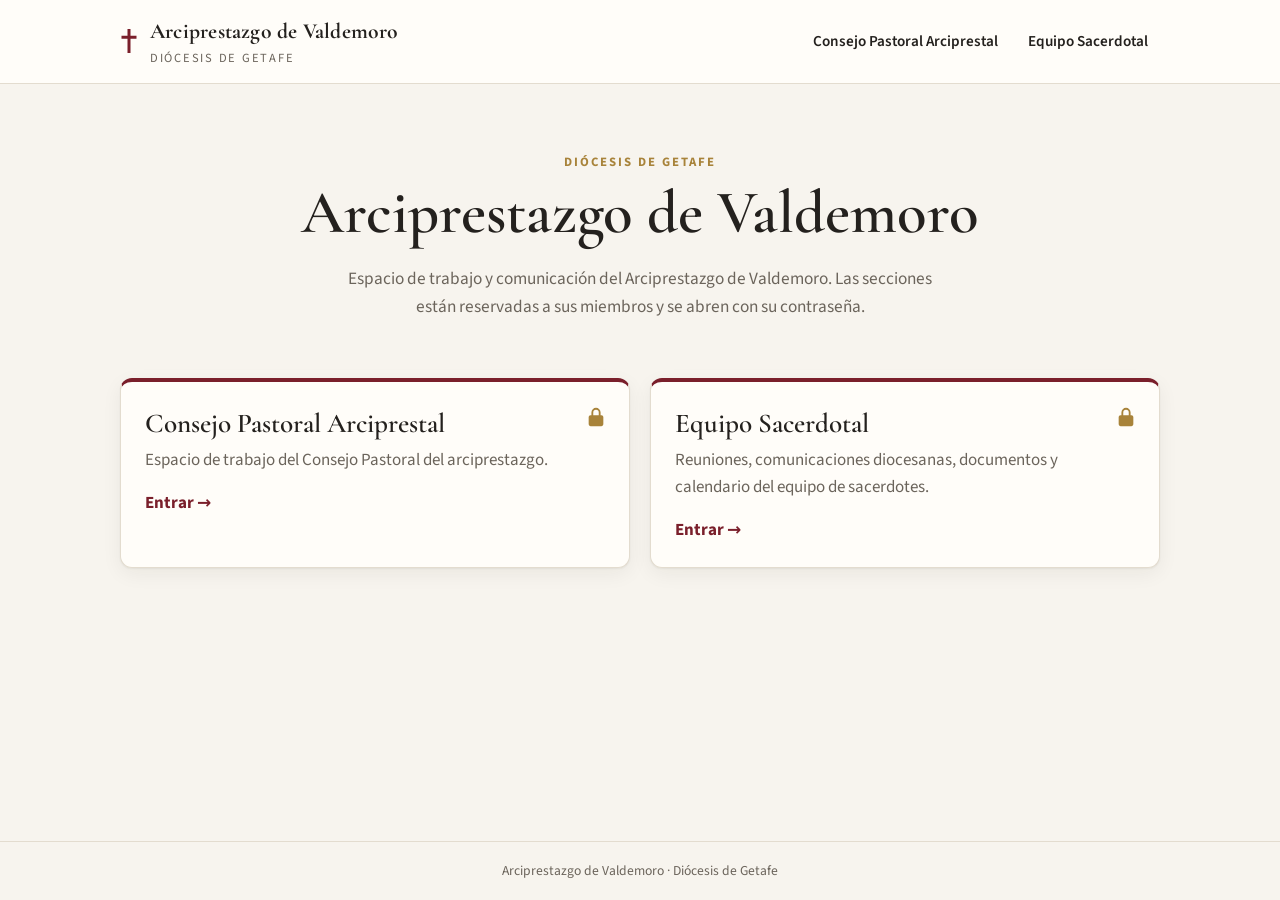
<file: index.html>
<!doctype html>
<html lang="es">
<head>
<meta charset="utf-8">
<meta name="viewport" content="width=device-width, initial-scale=1">
<meta name="robots" content="noindex, nofollow">
<title>Arciprestazgo de Valdemoro · Diócesis de Getafe</title>
<link rel="stylesheet" href="assets/fuentes/fuentes.css">
<link rel="stylesheet" href="assets/sitio.css">
</head>
<body>
<header class="cabecera">
  <div class="cabecera-in">
    <a class="marca" href="index.html">
      <svg class="cruz" viewBox="0 0 24 32" aria-hidden="true"><path d="M10 0h4v9h8v4h-8v19h-4V13H2V9h8z"/></svg>
      <span><span class="marca-1">Arciprestazgo de Valdemoro</span><span class="marca-2">Diócesis de Getafe</span></span>
    </a>
    <nav class="menu">
      <a href="consejo-pastoral/index.html">Consejo Pastoral Arciprestal</a>
      <a href="equipo-sacerdotal/index.html">Equipo Sacerdotal</a>
    </nav>
  </div>
</header>
<main class="principal portada">
  <section class="heroe">
    <p class="antetitulo">Diócesis de Getafe</p>
    <h1>Arciprestazgo de Valdemoro</h1>
    <div class="intro"><p>Espacio de trabajo y comunicación del Arciprestazgo de Valdemoro. Las secciones están reservadas a sus miembros y se abren con su contraseña.</p></div>
  </section>
  <div class="tarjetas">
    <a class="tarjeta" href="consejo-pastoral/index.html">
      <span class="tarjeta-candado" aria-hidden="true"><svg viewBox="0 0 24 24"><path d="M7 10V7a5 5 0 0 1 10 0v3h1a2 2 0 0 1 2 2v8a2 2 0 0 1-2 2H6a2 2 0 0 1-2-2v-8a2 2 0 0 1 2-2h1zm2 0h6V7a3 3 0 0 0-6 0v3z"/></svg></span>
      <h2>Consejo Pastoral Arciprestal</h2>
      <p>Espacio de trabajo del Consejo Pastoral del arciprestazgo.</p>
      <span class="tarjeta-ir">Entrar →</span>
    </a>
    <a class="tarjeta" href="equipo-sacerdotal/index.html">
      <span class="tarjeta-candado" aria-hidden="true"><svg viewBox="0 0 24 24"><path d="M7 10V7a5 5 0 0 1 10 0v3h1a2 2 0 0 1 2 2v8a2 2 0 0 1-2 2H6a2 2 0 0 1-2-2v-8a2 2 0 0 1 2-2h1zm2 0h6V7a3 3 0 0 0-6 0v3z"/></svg></span>
      <h2>Equipo Sacerdotal</h2>
      <p>Reuniones, comunicaciones diocesanas, documentos y calendario del equipo de sacerdotes.</p>
      <span class="tarjeta-ir">Entrar →</span>
    </a>
  </div>
</main>
<footer class="pie"><p>Arciprestazgo de Valdemoro · Diócesis de Getafe</p></footer>
</body>
</html>
</file>
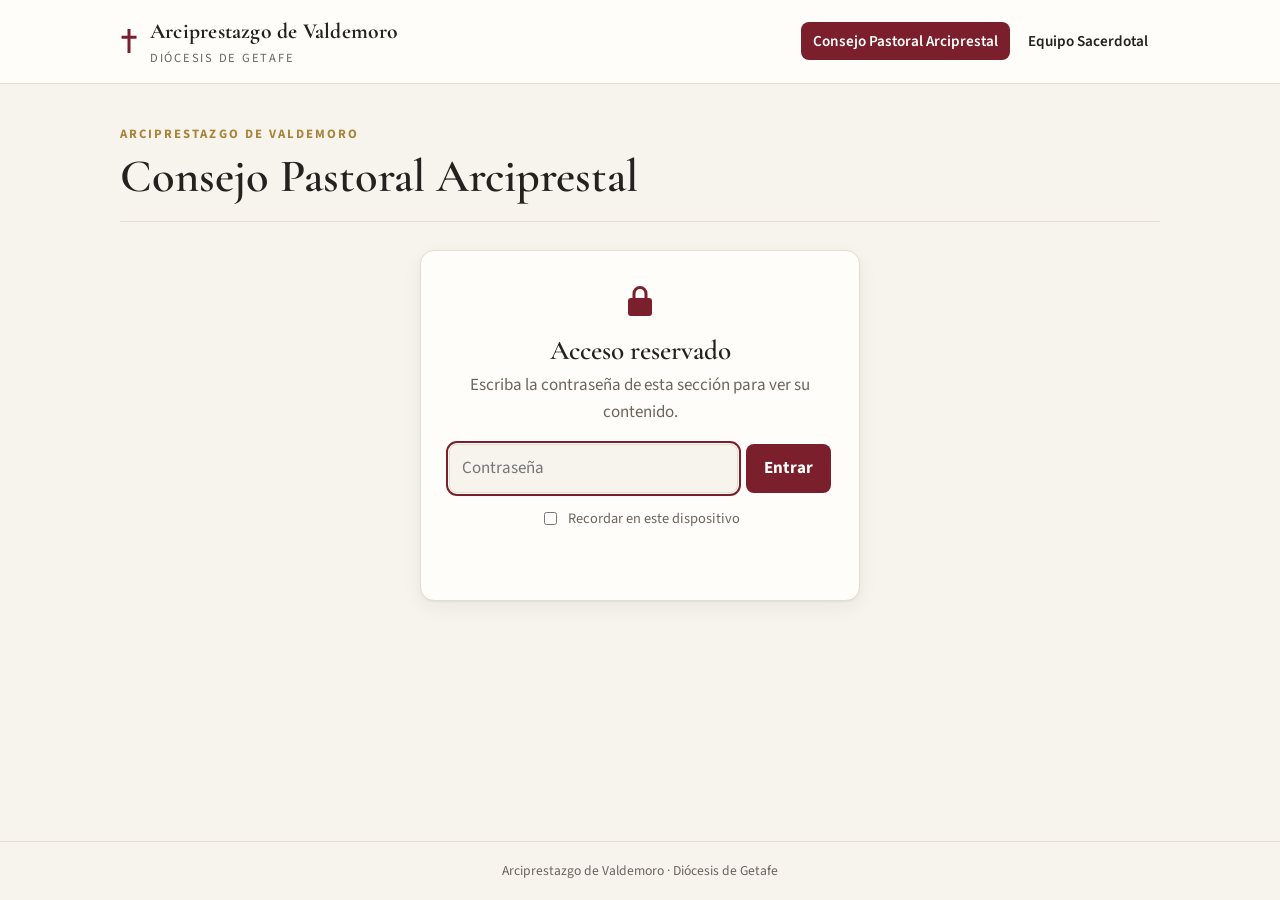
<file: consejo-pastoral/index.html>
<!doctype html>
<html lang="es">
<head>
<meta charset="utf-8">
<meta name="viewport" content="width=device-width, initial-scale=1">
<meta name="robots" content="noindex, nofollow">
<title>Consejo Pastoral Arciprestal · Arciprestazgo de Valdemoro</title>
<link rel="stylesheet" href="../assets/fuentes/fuentes.css">
<link rel="stylesheet" href="../assets/sitio.css">
</head>
<body>
<header class="cabecera">
  <div class="cabecera-in">
    <a class="marca" href="../index.html">
      <svg class="cruz" viewBox="0 0 24 32" aria-hidden="true"><path d="M10 0h4v9h8v4h-8v19h-4V13H2V9h8z"/></svg>
      <span><span class="marca-1">Arciprestazgo de Valdemoro</span><span class="marca-2">Diócesis de Getafe</span></span>
    </a>
    <nav class="menu">
      <a href="../consejo-pastoral/index.html" class="activo" aria-current="page">Consejo Pastoral Arciprestal</a>
      <a href="../equipo-sacerdotal/index.html">Equipo Sacerdotal</a>
    </nav>
  </div>
</header>
<main class="principal">
  <div class="titulo-seccion">
    <p class="antetitulo">Arciprestazgo de Valdemoro</p>
    <h1>Consejo Pastoral Arciprestal</h1>
  </div>
  <div id="zona-protegida">
    <form class="candado" id="form-candado" autocomplete="off">
      <svg class="icono-candado" viewBox="0 0 24 24" aria-hidden="true"><path d="M7 10V7a5 5 0 0 1 10 0v3h1a2 2 0 0 1 2 2v8a2 2 0 0 1-2 2H6a2 2 0 0 1-2-2v-8a2 2 0 0 1 2-2h1zm2 0h6V7a3 3 0 0 0-6 0v3z"/></svg>
      <h2>Acceso reservado</h2>
      <p>Escriba la contraseña de esta sección para ver su contenido.</p>
      <label class="sr" for="clave">Contraseña</label>
      <div class="campo">
        <input id="clave" type="password" placeholder="Contraseña" required autofocus>
        <button type="submit">Entrar</button>
      </div>
      <label class="recordar"><input type="checkbox" id="recordar"> Recordar en este dispositivo</label>
      <p class="mensaje" id="mensaje" role="alert"></p>
    </form>
  </div>
  <noscript><p class="aviso">Esta sección necesita JavaScript activado.</p></noscript>
</main>
<script>window.CIFRADO = {"seccion": "consejo-pastoral", "sal": "fLzBNWRMn93eC3C7i4TJdQ==", "iter": 600000, "iv": "+D7tOnqTuzrjT0LA", "datos": "Tz84yHT4tLtfm3FYckU+VCCQDaZgBHCuI8Ryo0cGOIG9kh+69ZH6sCGmDYaSMG1jV5P0XKoyiNAtvVSzbMNHYdnE9w9I2lcmIgnosIGuAgYCvOwyD0jdm02tq6MyD4FI9jNlRJ4auKC7UJhs8QEoXxFNhvPmj1c5/qA/9WLMc46Qmz3927aW6DTbgtZNrbhRdbZOFlZHhKuwcic3wwCDJ3v5mYj4pHDmIW815rIoyHBnFgK9nZkgfKvLdpQq2dIh2z4G5ntaTcWdSzmTHSPrESo="};</script>
<script src="../assets/sitio.js"></script>
<footer class="pie"><p>Arciprestazgo de Valdemoro · Diócesis de Getafe</p></footer>
</body>
</html>
</file>
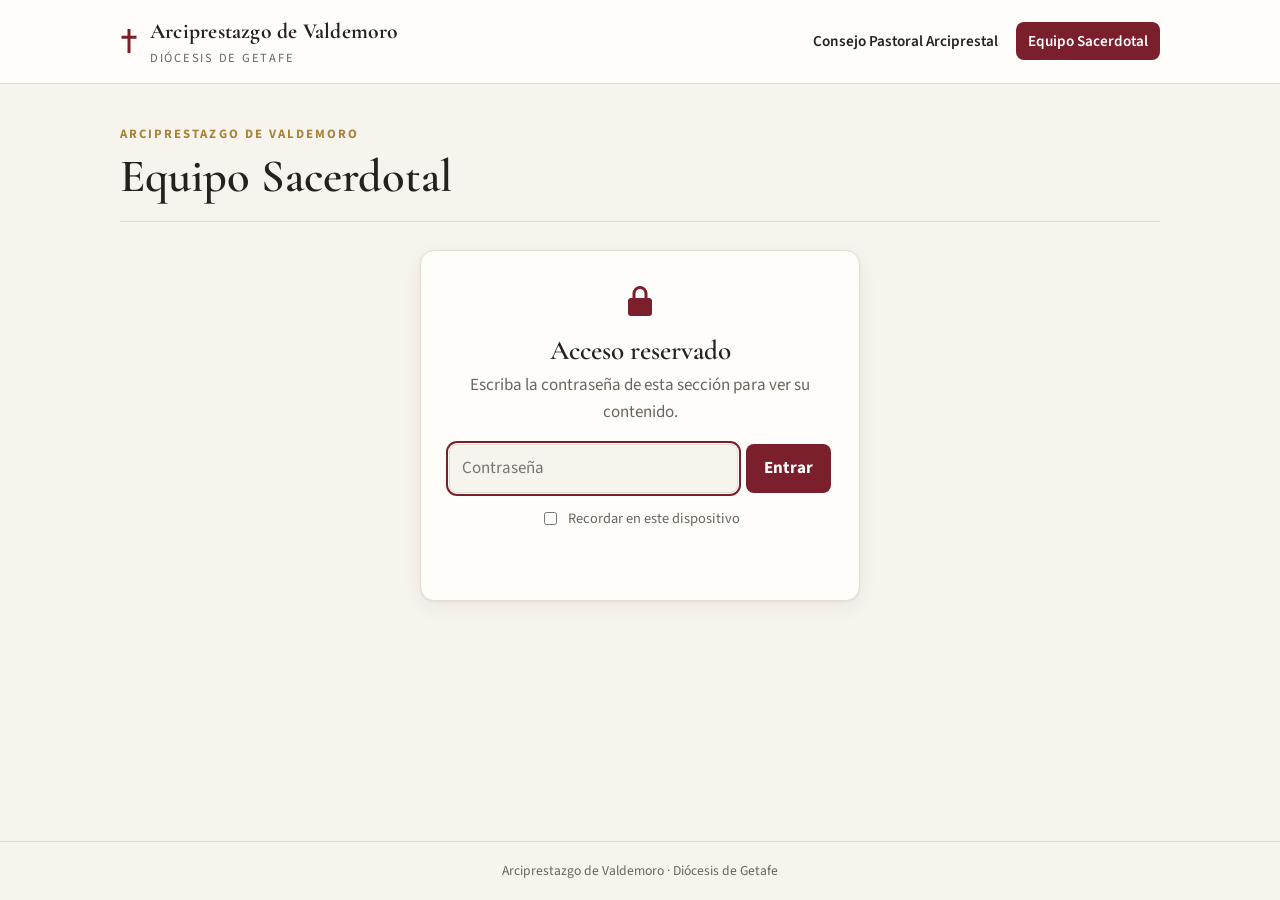
<file: equipo-sacerdotal/index.html>
<!doctype html>
<html lang="es">
<head>
<meta charset="utf-8">
<meta name="viewport" content="width=device-width, initial-scale=1">
<meta name="robots" content="noindex, nofollow">
<title>Equipo Sacerdotal · Arciprestazgo de Valdemoro</title>
<link rel="stylesheet" href="../assets/fuentes/fuentes.css">
<link rel="stylesheet" href="../assets/sitio.css">
</head>
<body>
<header class="cabecera">
  <div class="cabecera-in">
    <a class="marca" href="../index.html">
      <svg class="cruz" viewBox="0 0 24 32" aria-hidden="true"><path d="M10 0h4v9h8v4h-8v19h-4V13H2V9h8z"/></svg>
      <span><span class="marca-1">Arciprestazgo de Valdemoro</span><span class="marca-2">Diócesis de Getafe</span></span>
    </a>
    <nav class="menu">
      <a href="../consejo-pastoral/index.html">Consejo Pastoral Arciprestal</a>
      <a href="../equipo-sacerdotal/index.html" class="activo" aria-current="page">Equipo Sacerdotal</a>
    </nav>
  </div>
</header>
<main class="principal">
  <div class="titulo-seccion">
    <p class="antetitulo">Arciprestazgo de Valdemoro</p>
    <h1>Equipo Sacerdotal</h1>
  </div>
  <div id="zona-protegida">
    <form class="candado" id="form-candado" autocomplete="off">
      <svg class="icono-candado" viewBox="0 0 24 24" aria-hidden="true"><path d="M7 10V7a5 5 0 0 1 10 0v3h1a2 2 0 0 1 2 2v8a2 2 0 0 1-2 2H6a2 2 0 0 1-2-2v-8a2 2 0 0 1 2-2h1zm2 0h6V7a3 3 0 0 0-6 0v3z"/></svg>
      <h2>Acceso reservado</h2>
      <p>Escriba la contraseña de esta sección para ver su contenido.</p>
      <label class="sr" for="clave">Contraseña</label>
      <div class="campo">
        <input id="clave" type="password" placeholder="Contraseña" required autofocus>
        <button type="submit">Entrar</button>
      </div>
      <label class="recordar"><input type="checkbox" id="recordar"> Recordar en este dispositivo</label>
      <p class="mensaje" id="mensaje" role="alert"></p>
    </form>
  </div>
  <noscript><p class="aviso">Esta sección necesita JavaScript activado.</p></noscript>
</main>
<script>window.CIFRADO = {"seccion": "equipo-sacerdotal", "sal": "VL78JykMg/oipRkoJaMz/w==", "iter": 600000, "iv": "U/5QUDqOX7thbNKK", "datos": "pct+M966AmVximD7nw/avs/BCBdbAcZuHmYCMgMvCH/fRXk/ps+ymuzXmFlJmo8AvdCHmZymhjxtRPy1YeZNehA4zFhslK8ZDgjauKjKGoKxxqNACvU5Iuyq/xLwyUEZ58GTCk/0Vy1vhtDzNodffW1Pv2pXwfzeWKmNC05oFEeUFcgORtO6In1sWupAxzUR0z25y0APmPmdd5O8ZsgQSqNU8laP8fS8hDX1UPCyw8/gaVFFnYh4Ad1xfEnVz6rInDVjy5t5JLeOjGkRaOg1INlQ1gcCPhvR38z1WmznlN8qp7VMKqVqMIKZEG8xkc04vxxZgR7eGqHZnQ4oyf76BX6B8dV8TAK9GtkKGPidZ+6oDqT3SUWYwzf/Co2Dr6R8S+02Q6T6boeVRzZB7U17xBqs4C2e9EogHC2TmD6Fr7IH3L/T4e8odrt0fHNZKsfGLon2tH5aFdSoMGVcTlqC6ele+13+ExwEPSiCLGLGMW9GzpVkbsTvpSDYclkZTbdVpAO7PVYwq+oNMalMNbxRUYn7LolX6GPSz7zkRUYRu/sqrHI0X4NGIquN48O9j9jNm1mxVGDVV+PPzLZ0OVyJgR2DOEoigShmb+2iAFvPzgP1iYFJGTvFNdk7D5i8/S7kuOMFfP8gopqJSrqz2fA3ucxFpzTSVr65DnMCJmVvYAkwZXgJLNnhVuCHkhUmyG8zzpIZ+cnrSkohyXgoSFSCmLxOJjjM+e+2A8U9DgzZ4Bd/eC4Z5sE+k46x9Ck73KImNqsLLK2Jmi4iuIYEns43SPfZKiYTmnypvKBLCCr3FP7rVBZNjL05cvVqXwtqBdv3+EAnh5oyM7ZaDdjCLZDKQeF8U3boAAGKllAdTpF2/EO0p4odQlR2XGXyHO+Cz7bcwGzproLR9I8b0TUnzBLUGEqq8soP/+O14mJo8HB6jlMkumr+vQK6D8+t15p48qOpWIWh4mSLvtcNuXWLRHbq+A2Ls9aXPXEPorp9Ka9KgVDZFGEonT1qAgBVKOWcNabeUPyjRfPXb+zDsphez20O8HAfIJo+2HDzmdnadk3qmZJqmrqN81N+lWiVhdnDDIUrPcxNJGiJ4rINcx+zJ/A+dY/HH8MahvsFtvH8juXnqFQdF9wujbkm5f1RezVYxWKw6JegcvrJ1lHEEAKkiRIeZF337mpCvLu0u7uXOYM4iSKTCDFpvs8c8LljAFwtoBTkbFZFMXEQGULXyIhDN2EoahnXXeSQAhZknHuraU1Mvg7L+CVn7pAvfbaV8jc+Wd+OesDEzIr/PIMaJueUbs2NoRoZbKVy3ENtMt3EpzcTxYjpJI5nWHO9hy+HpZbJFZNR3dbwWbeEOaFM1yrbkAdzw2BZ9ltIkWEYH2DFkUngVr7iDQgaCHg49JJXi6hMGd7mKq/mAujMAQ0/w3ogq4iFs7q2s71idwzDH0GOGwgBN429T7aBtqGEmkRuWnX0PLIMqsxEhbLtnQaVBxHQIe4h+8oiR6NT0e6aIj2chRZcxBfikJVtVLZj8IHeAB2PlDt2GqprQAL9WyzcZyb4LQXgJJEmA65LWReul4sZdhXrF6Vci/h3K1NV5KNljpNJ8FlkadSTuIix0WCo0Fp/vteos6gcxP9GI8aJgbD3qKK1Kz5ne9Yc6t951pU9dsqbXdSp1mzUnq/xoGzjpJ4GCe4ZEsFoEGRnDO968lCcPcBQDYYTZ7wTMcLf8YPLowtkNJyoKmfpDlJkIi5m4Xbh40zmfexPFaveLpBp0Xl+r3QkAqhHfT1kxg8oLrlRhTyvZgG5joY4K+qtjIHEM4qmqbsNzoeq19Y6Re1gSuOFqvJu3JC6qQStiP1iXaE3nnGGzuL/lsqoLpgXeAP/ZeU8RQ7qT7GxRE7+wQ7pB9jNpOIlbe16GxPc8kOlDlnjS5zVQknHFEYtEpIyrG9syy2NVw8IBeNPwjR4iqWoh/er1m+TBoOaP50maSe3M0Crj1ACPGJc7lvdtWycmEkNWBsiDFeAMV7vykeG2TqrK5qIVZ1p1wEL9+TnBqrRVprRqsQJPOZ39RVc1gcc4swE/E2Uq6ilEmNP4zEz723unvUdWWi82r4RRZkeqB9u45nqg+1GGWIpL25gSGjWUoN2CFUWW0UY+rg1V+54nuLhWIj6ii+NPSyL1VVuhZd24V7mNNZZRmeDjPH3zGhhnCmGZ/Dz2UBQIivnboNZO3FJCcFgfdx2YaUWVMP/iI+CoT+bqRuXTboLV1z7NIczQKh8uHBn8Znuv3HsKhS+wNpR+bGINq4Rpd1kh/WtYhddz3Bk28AeQOSNTAxSPgxnNy0z2LNSDGkH/ccSDLCfomtVvFxqAD7Dp/DSIY/N9wVIWNrKtY3EMzEHyokOWgTMeze492IqKu8vVGdOTs5ZDZqHDJ6oSQTgIcnqDqhddfDbGo98Eq886qSPm7B2DOCvmO3hFqHHMfia+HP2x9SNo+GHOvzMj48UHP8VdJGwS0MIpBzwc5HDC0ENZasMQbOuRNDx9V50jHlgMHqzYxFo8N329JjEOsHLhknQGayCH/asYKGgxNfLBS4e3Ie5s37KPG/[base64]/lWDiPLtCeDjxx+0GyufL1hQDWOE2jt+cROekQljMWPOHjKzoaEEQ24gphlZg/IcMyHhL05/pSBkwtGqJBwNS6nlfoBjX5p7S1p97c62NuogqrNxHkpYDHLfKl/1MJ9Q+162cQJwCaf5XoadGU1uzoChD8NJFDxJ88i5rdIj1ue+lljRQgiu7Of78Dvo3nNRjGQUTEZMKw4KM56RtUufLUIqbjodhEpjz32d6X5USp0bfkK1DGKGgqvt0eGiCxNbTMPxiv0eZf+dgmCaZAYtbHiq8kIQM3EZJCsT8UIOL/ezOWkJcZ+rYZyRDZufCkBMqtnwPloi0A7mTSVGTyDuOZTnc4PXA4BKD12Kl4DTyMMOkANmLxoZMJwVRUENdn4qUJfX2XeZd3Ot7Q84g6/BkbMjLbiLRFIfmP2F3MofGzku6fkX6TpmMuLJlPVtSHVQo3mOv57hSVvIHv9JTuwUZXPx630VPYQQrCw0xSMavmA7TJLXt0FEaxItU9nkwV1YIL35Ulj/x4O4HizmPiHDh/6mrvV0da3izppTjnm3kpW5pwOWJwmV3oUFcxGam8l5lwYByrYscS1V4d9tmAmgrKu59/ABG5nqKjH5RZVIBNVXxfrcOcfesLMvCbAXl7gCp5ZJwZm0qCKDBI5phEW+h3x4WkorFN9tOqHY4RG12ARnJGcIQWPH6w5ZvYGc6rfLMuavQNf2Krai7Z4qk6avOThBnFYFyC9KUBUN2Q093DQoOtjHGUQsxbOjwqCCvl647xXFzS+5msUbBmrY5DkwqE/kuWbb0i3M/kK4qzcdXlgpzQ43NblVjn5xUdX9UZLudJpuLcI42HxLgvF7c2XUKrLYPt9yFphVgHLctGAwm9E5ci2sWX3fsUT9SleUksdSC64O0NWkdWWajGPmt2doJH3CTKhRiBli2H6OIjgyiMUEMvUHColJAqLGk3/UcVbAvRjOwrINmMNcJqYCiHt+GifVKVBS6CbwT78UE5pGuxvYpucAIPp69BZlWQ590w48VqufBzgBmOdHfyxOhOTw3uNRHZL9MpmEC8vJNi05dX0SlRm6eFjI1NdXC7/Ud9l2/8WyimF2QLJM69MozCX11Z+JbEwkWzlCpwMBti6C8vgKh1fFg0IjljCGhRzb8oFCPoae5jYlOASVZPnPZOqFtFxg4C9vBHsZ74uqxcKvJnyNhPBOQi0ne702WeFJpNzSTXtBRQLxNYbfYmqHyUsjzcfTrz9n3KZsWe/c9IG1ckkFYmTWfMj8VVoGTrCm+gwNuGHLrG+eZFaYB+T2BWRIA79apP5XpHtbU56rRBq8YyDGf9isHFWW/Enn/OnuqTBeyZ00xKkpXfR2lS4Hm2EADTD0IuuRLb2TFSdp8OGcAdYx++x0o9CL0x8ZAdc0f7v+G8c5ih4/[base64]/juXike1oct5LeELyNhoVuQuT+tAcqzbQdawyevQl/Y8TlGQ2kjrxsGXk/F20tXbfYTg64DQnifmXehi4cF/kJP+epBipu6FkAr8mYkshcpEVyxTIUN23SbUMLXMhHC0omukdC1fmQzNhWcXN833mn5W2zuct41o0f9ILCJBn/Yg4ORyhyqomJwhDA79EwhA8Nr7fCwtkJ+F8zeZVXGImbKx5XtSmYPUiLo4yaoJC/VSwIPVZ1Y+Zo4HnqOXV12orshcT2TbUbHQSB1Cqf2bSgpoxpPZvML0jVOI0NNa4+UTbnbLSkf19R+RBUEEJieXHcs225zQlQdJomdLWWwRxfVkyIToD3LBslNTqxOJp87r6/65QfBSdJIhpJ0JGytOVAJiIamKZ327c3wHj2offCyAlKBP2vsRMdqO7Pe7EjCn2akadgnn7tLIJw6BH/dCR0S8MeRlAp0chX2HETbHKEfjMq5m4JOlpaLoYuIHfzBQSGib6vFK0bid/Qfb43FHFFsW5jxoCuHP+r5d6p+CrLLFH1qlM0XI8/mw0JN6o91NOFFuRfH2C1fTjpqXeAworfelFMfG4+Iju20vHcPQVF2RtjEfkiztYYrUpZep4I3z9lg9AvmGxEPnVocrgCg39SQLCwbvvoomeXB/7thgxd5StPmBBMYRrcaffMCQRWoKlamL7QNli4KKp67WcKA4xdp7TnuDuXBvu8odd/[base64]/DdLgYSdJgYH5dBWxYOMSXb85/ZXPKY8vp1HPiCLRyD4TsBTIlxaMRP3rwGC/FgGuEPBI7Q4Xm4kkm5fDPtAKuumr/JZ5i6Z8wLQne6DVsPKmHed3exjxPug1YgySFTAAKVYE5prKyK9VaJV4fNAxY0BbnY6Qkpj4+qWGe7elyNjonMXC4wZnPLcQ6cCrGbXIUbmWNEIZ5zgGU/D2j1IQNRdG/m4JY7///NXbybaec8N4tX6PC6PHflJev6tnhvl00Ef7opG09G8q+4tMJiNV5cSEE9vus84ojp9LOI7liUVCk5I37rw6kAXs8GKD6rozG8hb+jc80cGRz6DpTHJAYlQK5UmwoA8hL+NBTzn/7sJvS0gq58MxTIs38P/f0ZIaeefGNkkwSPC3zjtv9tr6eQmI99aufhYyUE3LJiQzbEgFR8cb73gJvt9R8n57FFIJhGqafd5b23jL81GNL0dBMNNvpOwk3zfoP8u5UbTUGd3KOU4Gn4RmkoKKiUY9Q/0OlAR5mzPUt0NPFgTE1tNpAghUMZ9aazMDzVIwvbrTai7RRrv6ISNnPe8VjEA9UMq+k7xgNLYY3UVt/ITu0PC8yhkko6S0ZREwWFURZPAbBNWaXPqkrMCkbcn3IaY5/MUMLJYyNxqN2j2o1hXsIJbdIVHCYQuoP8goPqw6kObuyI/1mbvoJcoBYcmVWaYsZbCxCOYdtYJQaHl612B5qFJ9mVyABWXFvansHxlXOIrYt8vnsIKgacmFCV0lvDV/j6bYRWHnniPOjc8B204ODF15AyA3s7ERLY/UIslHmCeeAgiNNvv/PwZIo+gpEUVFLwsBL8jnvZhTXw8Ax1J4dvjQaPRR88kjkwVn7LfGJFTHZGKld51SzsNmIJ91kbswgVU7oxkp4Bo/7S2jwzwBDa85yu74PTEDKqi6HXBn10J1dffXhSQ+ph8K+qOeI4c1GFZfAPoYxXeEJY9fl16AgSdOwif7zEGPeqnvyzkKSRs7tmqFS3TwMpwHXhytOnko/k9xmSmZtbVq2FM578LlTi+8rcDwwfi1BzRGPt+9J54CJaEQ1d3vKSk9UV7SuumpqwIAXzZJqg4E7ylZCKE1HVDOLZLTkTs1b6mcY5TSVMfMXr08jFz/[base64]/f5sVrs4uercFtRZC4/lo0GjExCZ6dou3IEDWmqsW8R2yPptg02RIbXTiQPdIqlAfFVDdcI4V+AmUe6fUe7z1gf0GpD7PAd82v3rUeqxfHdJfuoHg58PX8dXbocj4Zfp2SdzToyO8nhmSsm8BtfQZ4MxWWL+OjfC0TOGEAL0Jnx7/XBwPXit4uhf20gpyjsoYcyTVq0rShOq5Rg+5B6Yvv2v80sLS5lCe0c2dp98I9PcZ5eSuoeBPcg1fjXbrFSsWJtIRbD/apoBslL3sizvxp/KUTiWviMlghNyl3cQgZ6nS9qDsUswBvtJZkAMLVHHaO/i+VhCC/DmdqA0280mf6dc1m+hXe7QqmkvjG+ED1K9e3Me9o8yn9YVanu0sPaOI9nGkPby0Dlu5n/6cmOpwj3dZyVWK8E4r7rRWLaxB5+HxG4YxRH7HIF3RMViAZQC8eytTvdJemHOV9EoFwWuB1wB+avCM6BcwWclrCPwIaj+Az3vKDsdmh2vfYyutddb0UnAOFrkGc7of4YkYDj25z/4AAGemdaz5+uCNfqCAk6k5qYcOAhvDfJmkG7eJV5sG/BzUC94zTuXC38ulMMfzQ3HN+3Kc+B99ROTcJ/IqB0iynj5mLlM74FybXR+F3iplRm4wf+k1z2SpEy+IxW+xPHnHzbsKBSJshMp9ZNPTPBJ60t8Zu+V+Df3oD6K3tpYk46kleLZujOJFxfcUBG46eR0CqAQYFL/IAGYy3ItG+eDLZrY/sgRMSIfkcIFLed6UwQON8r1NxiYOazfEDM84yGII0j4bx5yv/NqxoK4u9Py+oT2CLMi++YJDiKkWVmSCeVWMxvX7dMoZ8/03ZOxYB8KL+PVpkJWw7i6h99QKRwaoAGPMmot+v4T3cNSubTz2NoUvUtq5vRiNfPwQZgpmf3R5/dbwCnpOoX1buyxyFDK9ZJlTeLlkHks61I92mA53fG4y76WNCHmxlt13g/fXJiNwIrMh+L0XSdo0MLTe6OziY35EmlMc94hdUHzO8uNpgFOt5ZfA3Iv1Yj9B1Af2uh0ih58+yKo41e/wWQTKeICwOW+O2ImzXLvybDl+vlz2VYrh66o+dKP1QOX23DvsIgnvEHxZjmZOO8so6D8r73tDPWMZK4amP7kodCt7w4PfEs5tO6htqPysfP96dvhGsjeE6fRwEsIM1/jCqjJFGycXKGx39qzMvcpj5fcHrsc8C674QbsafJs8LNDdMNy0WTjdOaSfa1uJj3Fd4DkITYbF/wSnUgCY9cw8B9OaNIpUmnSqnbmJxzkapsGd8t2yaeaA54IlscRfk+8xagqWr97CQL/Ds4mATXGlhs8BJPKR3F0ojgHbv/2LN2ScLelS7orH/fsaiFOg8ObiMMQQeMlwKYgg6cUfJWX7IVSVMd1cn4h0nrZX9cYEd8y9iBfYuDZvxpcMHMR9pf2cMHPz39zia16l3K1ctR+LRtOIzHAzY6TOV/b6mcP24YmylYaXJ3byEVK9ONft3M3DCyXKhkF8Sinpk54WbmDliEOUZYtVi/[base64]/bJqqPlxNIbAOJtWDTew8216kqZ9V1PJE3v4A/q/hmOaqtqDrIK+F0qdS1uAn9wcYlXYhLT3CsBQgXc7Je+ThBZArLzlBijsvUWqz2goy4OKArui6mrqg+NcApVuZoZSIyr59RAkLqdRLbhBZS+/XwmiRpWPPPsuHaIqUAGDcmJYy3q9RckSnw9SUDzGibivYEYIGZdHYkgwyUCp1Rw2o7H2KFfwGLVZTfzn2RF3TZ5+p3uGwDpKwXrRzsAgLPzSKSfAxHnDhU3ui0XXrm8e1mGtGd/SqKT3evufc5rbYaie+lh0oQO+hMBmSJKdDofz1kIbc+45Bw0I0dTnUdSg/3YJ9hkZWcnWDixLW/wcbqmZZSIn4xNLxvc0DjakRdy5bqIqPZib6QBIMpaDWwlICuLrm+ap8DgsSuzsr5OBEovJte82C/CS0Vz23D1DE5epbiEZO8lJfM9SRMr4Dep8sWojovhkF/UM591zi/gzPP/mU9WKCBp7ai/t9Zt4s3KdFGfjeS5NgHH0Y66GKlIr9Q6qDzNgLz3kFPqP4LOOAcaPrHJeUWJH9J5/VEZ1NtsipFALckyEiAKUTlt8/oRkqmJ+YmZmk0UQszpN+jXqJb0l+2+J3PNfBI9jQc8eCdOdREH3jPAgstZHM28QXQop7+fAfTyqSJufZGJn4/6w110TTgBL6J/O2g/1ooJNBV3hUiWA6AREPI4UnYRSwD1GWJDHJ50tNK8lnmwOM+IIOa2flCbBgChmNYcJuIQzkE0PMco2NIWw498lJtxY7j+wmxKKQRrLA3wXGonExBYmZ4+Pt5hbQ1ZbaiAyxdFTF/OWnbC3Wb2Bai6UUGbMvKTyubKKLPjQUu+V223SZ3KKD1QazF2jZn+UU28diTQi2cz2X5dl6QCm8iZZQm1ssMws9CYt3ZU/ZU3/XfG2wMQs2leemuBnfKlZZQuAExd9xcxOwSQb5KSN9TQfn8IFLab37noX/[base64]/[base64]/h/aFWRaWpZefd72okVpKeXFzr4FleJjMYvv42+8DO2W+dcvbnC+efKvKM6fVR94Tsgo3ALektnZNtSo1obRChDXyo/qsuU7xMo5BJBMAG0GpuyjCZNxGesKngRMcQLQQpq4lAnCP8oVc0QCNoJkZ/mvCJ8trPJ4uQYZMSQX5ztIBqdqQ61MbVSQd2rKd0kQB0IL39mDvAMaaV4hYVcJw6yD0bVJZ1gb8a9BesQJwo+2DXRxRA/gmdH/nUIerwSclYRUytuTdNil200Gr3QrpA7ThP+gHMoGMnkwr5b7s7qz2aZ4vT+n+g7WyMVOzKuOfErbmQplM9L0kvYw+YqSsLl6kJyfwxpy787YJCzKiVqdxIYJRkYzFaA4m0Zit/zgUggiHLPPKII1cra97RhFHXKTsh57HbhN1+fFkhio+Gcfu+3nezUK4bycs+zMD4YBzpPTnNyacLOz52jmCsZ24A3xAGA/IVO4dPEVfkyjo2yk7+TYsizI4sj2JA7QYPy5a6q2JSy/w6tiZLUifMj5mq65CmctnDX6GgFr8UKD02W3fcMfUadncL+PsddNMpZbU7CmZAJ56OL3cLk0VJzCm3yiT9rQZEQUspgs05v8HZ0JA9pXNwyanavKCux9XOwXrX/BLGSWjk5NesWHTOqV66e4qcbM6SrTWgW6HbvoaSedvrSLZo25oUPHjNk88fADUwStBUEbHMfIsZcPDJvh8t7lHNH04CMt+/x4s/1144ECDJ7qKyQbFyFTUujqk6SzojY56F7IFeUd2cp5gFie9Lud35HI524Ev0nh6fkdK2Y2mK0UJ4LcuvtJYeeFuFIjxUvSpHNQsf7hZDIw14VF7dsL6hVDvxcKkXsKQZYGuRmTTvRtafZkwD2o7p0081VbxWdGB7JxGBOnzQVyzJwguDsvgmByroO3X6i8DwGw+yIlV/[base64]/E8G5m269KVe2pCMxVXbl1dso4IcWhMjKy1oUFWqPYjHCo3xS/9aSHyyvXWV7t7An6riibXobZ2w21yoLUwmL2lo1T/tTSRtvsDWEHtiTddUZEI0ef6wfoDw3w91vLFpMzNF3ZM27gKDF1C94SYsoS/4iQv2YKWrOQVD++nblop5hpyr6q9FdOT4gvPzDQl5HO9c+eHZlx0P4wfO1MZxnxfjen5m+Kh1ghNgnJqDkIuc2ECtEbn00VbIwbkZf9Fp9spBOd3UGhx7ZVGfyfYxrmFQH/UphpIF/or8DKaIbafSQw4qc4E6/hRgRH0z/0DJXSMlmjk+8/ZNb0KG9rfcMmYAQtUBpvzKMgW9VW85hrWpAVrf1xXk2GA2Zk/cD72vAp8pt1LBLDXyEx6zrcOItJvpkaL5lANqgxvd7fyM8AC17y39JufB1xt8pKhnAKhYng9pDJKnA4cVPpT5DNX4CDTqkxdazUNF0zCHkV/oJ1zZM1a+A30ONQqkvj8C+HVYlh+5O3mp23o8yohrVtTVGVAr4k/70VyZbuAdUNZ5Yx379bwXzNA5jA/IUo2CN1h/i1qlHiWEgPkOotFCD3/scKeA53Eb0vBwxeOFW6wQiKh0Fy+/Ccu/FmjsixeaD1DeWAUh+I07cR8HVnqEAvxyzSWvGJhCgKwVw1DIO2/+35rqWaw5HFZLcjASBKEr2koh0hUCurq/5XqkvEDyYuK1iuM1hJukMDWeLP0W7YbejQzPLMK0NlQjnoGieOHeO4tIW2ZwoPuozhaMdstRgx+TTYh8l6uXUjv0uj32S3AYP5iGadUMBl0dbR1K5TWSHxZ0/bsfGq2GV8b6efrGus7aObY7ZYSmuafjQtmZ45leBRpHLh66gxkLR9qJyGIYdGTv0AdJYbQbPtxT81+Hj647IkGpbDfkuiVDNYGdzbCoHCc5QB6T5LZ0MgNrHLDn0PxKe5ucZetktZ/Zcz6aiYrutIoastzGvWDSf6LK0xNDyQ+ev78ttDHlxjOZO4btKkLAB8oUu+3wdjlv9sZu9ZFS2JXn/[base64]/1oTjYoE6AQMB/[base64]/oIBdHFYm4ghfOH2wqy5D43HbNJ5PaJO35ySvMcVJ+s+9umP0xH8fES9zHHb8uReUbNMj+zYlNVVPt0dexAUFI4jFTPCp1vGPuVboTJ24JgPV/ri/zAh3wu0sKvzFfJeA1vLSj0EV2nrBmSIqO1BslGAAochF9fVOWSZHwtBSX6fSTkwRP1N0MDCn+ebo35CnZLkNq/p+uM5f4k0fNjXVLXrl4OVVwwxzrjFylRh3lX4M9OIQA3EWfPY80dOokReSvTjWtJHA4rnS0EpfIlQUqYRRrvsdyW9rShApYq7Yn/kEYwk+YGEUlqxwDPSgKf80fQWuYa8etlyix6GNxBBP+x1Sl/mee+38MnYVFaAaTEysii5XfRNmEAZIbVSYTAa5wiUSbc2r/X+R44XLMxdCKzKdR93wPubtQupkjYglaGtBn6W1RsNWdM+4pv/cPRoLcHV6gQbR9wzOGpclXWrRFeJ72QuZ6k8hpbGlGdfeFLYWWs7xglzcjo7h8Ewklw1UXFx+slNbnmOIitKC+Yj6icI2iHouNOxjaykC0HykzcJoGZS3BeCHoWBPrfZgZX+aQvqGvmQ0ldTEzdsp7GsHKt42vPVD/dVChuJ0I0APm94q8RwjUENd0kOmdn0yHLqPKTQjvg/5AChtUOEct4+8Ka8TDnnQy2/Jmab7Jt77jTY+cXQS5GLdB/41mLbw+pMzRznefnEG7uegtgl9vcbMSLlXy3MmdOE3os1Cg+EHmWa6a7FYrh5KtXbBFyy9ekeNb+27QqHf8ViVvTXgqt3k+TBJwZsgIQCfkui/[base64]/YyJ8RVmu5OdnI6FkDmLgt02PCBhNRHNQrMJkWP+WiuBT+C/dvJg3Z4ZISHwBoHvHnTF68kmC3QQDKavOi1+xfAn+jdYVj1Pf6s3M/DsPnS+QTLFQp6cJ0a97csFtiU0ZZCLTEJffVOinjP/MO2c4o8/[base64]/ZUqD24RKMETNeFjMv6M9EvF/8Q3klFQBe9aqew2XA9Vpf8mAX45VR7ylErBKf3H+6BlnXhc6qGxxj4F27g7TZk5SfqPqZ8tvCUATimx033I43L7HKGYt5Y7MfzdkEnbPqWkbB85T9krdg7GyCkrTJIC5ZFZAU7iN3ExPeBw9YfRXg8mnwDSk6vSM2FOVAP3aE9JAkZ7ROvFAiPdWRzEMcI/txtE315WQewhzMVj4heQta6B6GypB/Zkvmf94t1l+/rFZ1RR0mAAM+MtbQ7a9yXsBWj8TKINkO8UfC/WtIC4XE6O0A8m0BFVsfrB/TyOmzvEd0LuRGmHLH9P0iRkxjjSNkzr0+dX3zJ8t/PkGFzUbVEhlu6Z4AEkaPli1RXfsGGMoD8FIHvTQaLusUTzHOWNpBDbZ45FkJB2npACdO9EG5XwnI1ygtO6CDoBfia0WddbuWFPXx8U3fUFbPc5pI2CGdFMxS2PpY5yToffyUUhaxQf9j3iyhSiOksbJhOtPPubtDhwT/[base64]/TsuLTb3FV50nOVVwmDSpcoCgyoFd6YGw7lg4NWvZkDvVcd30z4cIbP0F2ZXI18hFoPcNM3l5KzGJ07lBmNstiSKdf7U3mT/nS2g07eIBJB4ZMucHLuNbCnkvgQ+5FQ/HgvvgvkG0pdQOwWQiyp99EWlozuWr9QE94ke0AyyTuAZbzD8GjnHmunOOwc8dLzD7Zy2/70Gt1l8Xq91vRE7YKrWWuW0wmnEOGNNp2TxZziTy8B92nHjmpr5rIZxXAH762TZIRvqL8stKWs8/[base64]/6ygugYWUh4R713gytkvHi5Vo7W63Zp1XAdDR2fcwBp5v/fZGbypfsrbpW6fxVtu3kjqgOsfxTRH5BwJkrhK5tZq3SEx1aaor7iK+dXR1rW5ZTtm1CaWMlwu7WLlRC0oqGFZqQx+GpVyfx84822I/BlphX5eFqyxzrbseMQwqkWWUjXchmrsB1BxuNiNiZpV5f6Qc3Yg5GUUrEZrwIrOLnOGAPC0PhFsUHjwvkt2rdtk0YYkNggT3D8snMbgOV33DCioXR3K3DYCy51hV18XVdgGx+V/7kdglRMIFCFrdEU/bmI4Qee665N243gGyrmff3PJY4OZ/gZsGB4f3+0WYzw94CAsE35QKQAgFUomF6Qr6Okwm5vWqbqbaZxPn/VxDBALGWsyKJbXvKJJrvIPlNyJatzuv+PRMQMmOTv366hRObPOE5DEiMX/CDwrF9oIOte1R/c3NSaPKgHHYGKUxVpRVccIh+WV2AhWrcxI10MCsPWYGuvxzrcAf+KMnd7o8IJGAdMV6eWG7VtGViLbErIGT1m7OqCi7skb5KjNis9WuK4yqF/CegYLn+TKtOPLD+ofOccuMI1QtI9F7YdbicOV/W87x7szGAvGc0I2+0KKRCOLJL/tmFrSP3MBs4rXsUGgOwWONejeFNnqJtIEBpNHgss7yexdNlxUknZx7ipp22jom805zTsBAfQmI5toYTmzU1rktWp9+n+1WmLsn5slV97tIyvw3S6Buk+0Mf0FO+sKwjsPQq2JZYpvWxa5PJUBUfkuHLYL9onFHY2FmjQXWAjLHUr4ivsiSe0POfUtRDg/lXuJ1g2lktbLV7hcSZjT0pv8HElBHFyqCKMSU7cy4zt0FwEUl4vEoFbJ5JnPZ18XRE33UYjFfX+n27a7hd5jG3Oc6dPcxG+iZKnIJ1IcajUvqIrcEwIcmvQAdFI68czGoYSD8/7uSnIShfg5+p0Y/l6FM2522LSNu8B60bzW/ak+YD4KIlUtFW1kRiL8cC9pqsJchuyJ/FZTx3mZDXeZklIRXd1iingQS7ZF6lwZa0kQbKXIUOYraBXYKLz/FkaM2YiyFTP2wS4b048caOkNtwAwBrBYvUQ75bpmS2PgdvmAUC3/FNoYTOXemkCszgi6xsA4M/+NvULv/TNqJlYYXKTtyQIK1bDh6NtYn+0VWoRlwKG5rovfx2spi4WDkAlE7WN1gFaFq0BG/3BvWtFj6Uy8G/LQE/ASpaxlk3zPW2CqoKY36ZJG/FNchM33WGPWg1YGfAre9YtpJTIOITHZHY0eLzGiXOOvX35eCJy5j7uBYugYDVZsGw7fb3+IBMz2zzmfLlCKHzDwupF2tW6A/PsIJ25NXwRFzdlw7+uWhJ43C+vFhlDQAmcZVbzircM2+VKAf3a56FuDE2SWReuky8ZTGXtbn/YCBCmc3MN6wzv3gj6I8AbAhZgS6dJ+loTlfF6Gf7thVvGNATYX93tZo6sPND5yA4kYpOaMhPnFWerChKX+JWTWfHlaOUpa/kcqmwz+2W23xtElZvAC8g7QudkjFkOIJteO/6OIHFCCAZmA5otSiPLTVY2UJm8e9cwCRgR1P+IM9GfmtEWb1s0VeVnZLqBNmLidhcpuEyST/HsoX/Nl8QerLyU80nBJJqMOiIIqKcy8Mhq79c7VzDiJhDvqZFIpLuwZVaT7frfXcbyhh8viMGFuvWPE66yuwfe41AvyFfOKm/6WD/pDxmdYRIM7t3+kDiBNqeNfOzierbQgPgAvh87YmpRhiVIEBqCcyD8hqa66FfTgKm0K8IGDQAvh1sMSxa1TQ7V9pgoxxavnADCGVJfkmxlSh16Eg3X7NzkUMLxqrDsouWOOL0nWqUErIwKvwJeKkUIaCoAquID/DEvw8H/W9uHLcxndhTc/qm7tXhssIXlfgZzhCwIKIJuu6yTLTdYblTLSGW5UesA6VcN1WEQYBLCbNpOqy7WAA1TfXf739NTlVGqt4aUS/60OOgGOgb66elLpLXuBM44gE9WX60x8crXgOGYxxWqfkYqy8m50E7mV2Je6LDT8Yj1meT4Yz3/xSVVv84c8HNXP8F1/M1Jio3v1EKgkW4idMV167Imn/y+pojGssPs3g4yS6KNfJHVoDvKuEceDthJ7hR2b7d34nSmYbitrxh+F7eju3fhG7cXCh+qQV+0vFtx3eMJJxBi90meFZumj0IrP5zRABB2iCJjsr4nnzrE3GIkeXvkA/snZmPKUpu8ShXSOiDG18eYx0fttZUPzNQdwaZS9FIBgBZL6hTuHo243sP8HCYGOmGAA7ZNiIcRGEiHoPXUmHRM2vgZy6yIRU3043i/rsnyF9cHxLOFxAaa8hEgATis3j+I9+58BUtHsKRmfRDm978JX7W+VtxEvsLuvRJdW8hmwaU0tHQCvUadDfEx6DXjNeQX2Lp4wAQ+jO4MprUBvjRAbwb56YC/kiUyhdTfxRbLb4aAkcKpOdvmh3zmR4F6qycPTuUvxhKe2KIhd87Ol0uDHd5B6Hzew0q0zdF/gaSqKeatVfBujmYtTdpvRvXJyXQrPoSdiK93iMqWRrJ2Iruftdf9zOVnEsx1KgQrYzbrG5DTn+KV7WyVgwttMX7juIywyzi1UiYDZjl3qYaYeEupAqUiADr68LtWx6LRvODHrHvvRMFlFPmR6Ek/UY+H3g7xOKuNXCIHhTQswatu59QCdjIP7SqDGUVPz/cUEztTbFsl5hHBf0Yu6jkYzMhsabc9j5ykDwUudnouZcBEePORVMERi8K48fWy28oDK/JYNPjI2ITGy72ofX4/uI9+3Mymug+o8REAo9XuZXE0HMWovdYTbgPR1/bFsPOiXON4kEMVGvbsZXqJHqmAbpGgRZ9VR8jSqx/OWMliDCYv0L4hBsvi9jVRifJ8jjpYNUxN9gDu2u2AubUIQKMzFXq3H9LHDuuCpUXLhnWMpdmDs7X48EL7BwjeFhYegCNQikarN0/bzb62d/C0Jk2wnjIJbR6W5FmVK5u/DIWJBKJlu+NNF+54zNNyEebwG13aFIYOKsbzvEJf3u4ICVhGQhImhcvIudYxa17U4kcdNZb3ezjTJ2hvU8EBA5r6+GcsvWG3MRTjGGqTFqz86BrJKJGw1vv156INfQrjujouBah3KIgUIJxstlyW8a4bmG05Fm+uJ22+23OY3USIWwHKL60Mt41UzDQbuSEn75/c0PK+ZdRhGB3wmatuvDs+8SBzPLwvGspXYGHMQpHFcQfbhh0CnEF65PF6Rkpjt27m5PYuQcExVbRNne+rE1evgFtg4ItPeBDAi7ENSdAy4GxWeBNRIHzBS2zJgosbdV3bMFbht7tQTxdNetZ69ZLJLUE/FeCVx4RCLZB4hVu2SOpYy6w34IZ7dgNZGDwBaZTWpUxHfvJpFAAOQYj34ZnYzYATp/rKUWQgVYRm8fXzDFQPSeXJkOfSj4h6L2bs0zzdWZB7c1Z2ZUo7bL22yJzI02iW6tRvl2pkKff4sFmnzekyE9LqDHpeNkRI8A1j7cO0h/[base64]/ehcnV3Hi9Tx15vp5jT4rbU5kT9iXr/UbN3NPClntqaRGcdayvBq8qeguJLK9aOpRLNN6dfGJvaZY81q9gImMvlk4whbaE1OC6JAYf90/Fa3Tf67TyUc68780fv1IlZ7ir9Ymn4+HpvbghMhGoJOYnnRPTwRuMoWQ4tYEYwCKytVJWNE0k8FGY0Yz2Gw9icLp1u9n1pvCeuYI4ZzxgjOcsNxkbH1BfFlTLYaQwvS4xQRSF3MhhnX+99IsHulbLS7L393X1bOT+N1eYzIShg5YCyqMhYmYCTEdmHcsvLA/AQDbos9Qh8UNbmfqcV4j6IkY3zt8BxUOpojqoNSMRtRk6priWovcwU+AwlqX8F6hN+DcRn6tetA8IIJW6mN6G+lJtqorTvPlnHoYiuCJtj3gYoDaxHFrgHDLJz6XIg07pSizN0MJd6MdO/kjgw4zImN/DIqpmLiWHuSrxOi0qJJk/x6iAD3eiW1oAMQ2LF5HBtiSyVKPpIK5p8OoNW60ny1kKK1csKx4LDPNK5c49/0xix/4WaS8HdC36Sfbpahg2hoJ+cGCpRsUicSGBufp0MCdlGDo5ds2j2PRLzAJ7ACM28eFSmaU6Bli3UayRODePrxI/SLs007+AE2T/aVKuMV8yfVXXx0XR1c8tioMyvKEQn8Wa9+AlLi+cKbTWSwWYGOCcdzcRhQ2d0hF17iTuSVqvqAHVHTOTJNDjqIHbTWoZbCdnz17SlDMOLiNxFsPV2Iv7hFPV/g16xFebPIFLH5bnNoRLgWHnmd+RJr5StG/fUNbtm+ViCY/7VZV9sM1MsR/9CgyOdZA6uwEMUTUjXXKmsLyzvh1RKwWq5wOZTeQM6maXDT+46qFe+/2KpQZnREE3/0ZAADTqEHfGonkUemCHlP+SMGwYkeDkWLHJf/pkRDzjOvLuH+kA6/[base64]/RsJSJ3VAKvaT5IUhbGvGNkxxmTL6h9JYsuCat3VP9FRhTu3SPt41Z+hVA9BZsMiuh3ZLDhSgDFVx//OcE0t17nAYxr4Oc5RKxrMFGRiVsM01F6hVWyJQySiEjzIuG9Lfe/Ati8zeOyuboRSgorbtUASmS04O2uJV5EvmPvYK7cV9TcySgK6uCnVCokmfke8mi6y4+7uxbmRtBQ9IyqoggMQUS91uMa6/f9nXEO+KQXCLW8uQ8hBwZs1Lao7xHqwFDnQWE7tENMDMzAcdDKqNjpvRpBDeeuB7S6JvbZxxzS5hfOL1LjJOV6VtzvYI1T8voahg0YhXcfmUN5H2tpNMpgRkna9CEkvfJmdDBwXhGV5SvEFT8Lw+tTKA6Kz/kmSgpY1+wtfeh1U4fS7x1Oe7SfsDpyXD1JMPf6Rh1zISC5qfGF2OHM+t19FtJ0Ux3urXdbVZkbvXyq2WSXWbrwAHbX/K/+mFuH41KN2vnbArNHmjxDB3NZgftHd2AFeo381XDu0FYfMbBrf5KDxjojmGNGUWtHxb6Y7Vej6XcTshNKIpRvjD9qqt4F/5m6PX/AJdV7p3qwHFbjEdi7QitrhITkJW2b3603iOjImWVZYIfu5uVa2dmEJdAmegEkaLdABA0qqKMvwEQsK4b71S8P7dh5zMjeayaGYuLBxAqOePUVxcG+5mGukr3lHdk67vWewp44Adg9Lg4Glx7/rs79cJsF5iI2iFQD+NjnKqN+SRhhY1OBARZwEyJnjssGMryNYxYs4mPqANgnJdLqkGtKp8op49dTCtKVyOAB8TPOFhohb2Stm2bMcIFTsICjiqgGl1RPXedU/x2AGEY8ntepRf+0p+0R4/LBIX4it5YUCLBR9w7jkMTHD/LYw8zhXiLtqpEk9SF4UwLKtTWmgU9KPP9VhtWPZSmSrS7IeGXSIlJANTVK5+vHfcj1F4Cd0u9m7Yyy1vh5JT5QzG6ngIkGuPhUwEc/aepdFO+/JvxlQ8QURRRYzao1eKuRdzIPCguOgKLUmrdEj2BljtRFkh7IA75z1TJg+mPrO/GuSLgoCT66cb/PvZ2ByQXK2PnZH6LrPsMn+Vz5APczgmv/[base64]/kZNI1pt7eWV75Gp+10O4nwOXGLKKiA3IoWy6+69Rt0RWFAXkabj2b24k5HClW2t9G/vDsTkR7pYCndI0swYixRBE0MEjbpVtIxUmGIrONX6d+qwthE+BoPwrRhHmWM3LJZ1Vcns3TcUJREZsZgoF/rYjgSiCeqaev1di60GxKLMZWJdo0ORDNU1XV/MWPgKiIzl15qvQMD5rnI0ZyMy8scdov88eiK7FFNaJ8Kku9hO+ifJ/WFf5JUdWQeUAEYEuz47OvOzBCukkAbUDRH7CndxEVig66whzu5lA4xmCXUbWFDfvKbrirfaijAdIGBT256745A91HsoknlbKKOczEpQ0KPk4gqCP05JIk29tBtzgEjo55NrJfaj8qp7IzfZN/n5iGOz0dP5+zMI/9DScd6cQWTX0hnr4tR4t9NfpHPpWKw2NrRRVFtAiZDMT7KLbDIp/5V9vA2t3R1ZLjUml0B3SE4A9nWyjIclc03TpOb+sx3HW2ImRq8z99EDrwtiPc8NKuCvp6C0bE7xXqhRSGQUvw7l0c8ad1Mv9Ap/hCdrOKy1trD4WAkfTARR/L+jhOSYfvYdqojeepHEzh6g/cMaNCgtziAMqEkV4hiDLhCzCSgK8iNKMn+y+dsE6HyZM0o6SKmtdWHYmEUyq8UYnUnIfrGdP7+tXkUGh3EflrD6PqQRtIqW2ifofAQ69k2Ahh9f6NSrwJyUWIcDLGPPehz4IU3+cKRlXa6QDrHsYIKvtGrid3E6TCd8IhMNW3fkVZVDtti17OMcOJsoNvraSK/wgoCS2P0vPZ6PI32w99jcoAParI6/PFcN3YotAYvmvh299ELxKb51lvlhHbjqYyr27FoaBWtfx5D4uZxIgKN2apNMH1pU0Z6KeZmZL9aeUFJu8uBSCHdy0TtDJQpiXM5tD/[base64]/SVnhhC4UkmHTVW+vXMFB3UJ0Hhgt0g9Cnn5J0YHyClRPMCTIvZLLzgyh0HzV6e/doBbrzqMonH9wmizIoDhMLph/hWMv2dW7ZPYOzVwDZm3DZbKg4YN9ZIEtUYFggQ3gfniMv8xAJ0giS+n69R4y3KkkcBYP1XHe4ZI4+5vLZ1zc3txtIKiYQM0NLCTH4Ha+1Hv6wCMNqEknQ5D+Hj0yR5bR6aoq+Gt/Oo9S4WKKsPpWWhet7UeemqtCl/NCVJllavwceU0UwbZYeHnhw34isgYMQFRCBtYBxDc7LlKqxml77qEvhh2vLZ5VuADKJtxh3sTsOawcfpFm03tChy78MEdnFzO7XNzbyYYrt4oHro6jFsKVf1H5l+M6ElTomTNPw5Z0n39YS/g0AWdJSfZJWnYWBhz9Egolr5wZh2x/ZxAZ/093LTGfvCJd3MvFTUfFl0IOvCwR1AI0kEAsXIcj/ba1P/UtD7cAz6VQhTRZp9zkixKSH0JahPWojde3AdsAjQJPUp5sNQ2787PMkKI3eq+T3CiBibJUNaQ8i971mpYMma0XXuwW8kIVGNDskdwlgsk/XH+yL9iYwbKV9TcnjLn8gX65l+9Q5p6x2Nc8hFctsw3jVRod1FYMG32RganZeyZG32QvMa10SFTX90bovbwkBt+wPiVX6UeAIfG2XU6m+UKOhlABx8NCi2jmXoLMGLDHxq6B+K1w/RVb0f+zsTokoJwOFRbgeOafKqYULMQjUjFWiydi0rFqYVVV5IVUOlnDw+olz9F8xEtow9OxEZl+qIzBzBtKnrd8jniZCMJ3MegYJz31Evzz8eofULZukaOgWLSq0KrpJ7fnJetywvz4u8DpiisrD8hqv/4rjd2U+DlwCVebPtw59RPJOco4Y/ejoFRJ7V2ZpV7e/JLosv18U1FUkBcYVCUrvT0PlCLxmcY7XpQul5Vo2BZshTinLSlmwcwyaoyBXITfz8lp6i2IGplHi2lWn7O77y+4rZR6tg+5I8Vcmh0x/kBzwZiBpVLGPd6Qe5uxNS2C8g8YBvxnqJDUOHW5fr9LSEFGNU2WSmbZoR9dVC67VGc8dyTNXmmA+v728YuTJC3yoaqB6+nj9GGXorxWlFJoF5OslJv6gfC2Ne1dGk4AFNzFxYOuO0WkuKaWJXy3nwEoM+SN/LwwyPRpi67R/ypfgBKeIFPEmAax5ewz99h80R7Cwl/Uh2o9KwpsBWJR1V1QXvelxiNd7s3ZPDWDVtE6D/lC01itwMp8nBT+Yz2DF8mTH8fJqNwm+ua9SId+zfUYbfodJMfH1qK46+hL7V2vDyoZJWYBlNOQjm6gOfbmRaq4a6Efc/syUqKytPCuzpvaPMiAwf77BO1FuzaN68g7qQ/z+YsdzJ9cVwDZRyu8+NplhgAiZDlnwL8adN6yMuRonOtlmJPStLOtWJ04gCEKfGmoJHvmEW+4l1q6N/UBNm6EDuY6g3egUXzlXahfJ+ExNOTfkKpP4kUXPXxO0Grp3TjRICSaWpEWK4JwP/[base64]/DCbgV824KHcsh8k11e5zY816K/VKcbsO9ECLoQAz1gGWatVnP/tyf6RwzsBf3xx8eX0VhyD/XUZRvi/JNjK3/xlzR1fswSfURIgdfQbgcEJHUs5tbzjcV6jaZQ8nvG28IMcwv7t3VtUh+7/U4S7smi5fdYaRpRYEjYjXhtOZyA7jV1Go+fzG1OcXXqrAztEYkklarFel8/eJfO6ZcSY+tm5usKYwu90qDQHaHeqYeUCaWgD5Kd8m43rpKIeEHdB0Sk1DA6m3mndHXHOypD0j2Fwru3KGuuGwOQJ0iymfYq3ZXewbjTlnpOJ++FPC4uqmfhSBn5f4XatrBd7Q99xxkNuRvBK/dpXALbBXRLYA++LLZlVnJ3zbA6ZAsRETQ+YkPlfBSTstP/0uMguU0iL08vyoT4buPn4IuxybTsTYjBqB1uZ33sWKwsTiQUWmq+pKowF56VwKofl5D49WczBjCnDoPtxHYjI9RTMfofa7+Mx6b8dYcK8MdaVl+DNSdFX5WjXSGVRdZWDFQUJhq/Azqp8w/pfK/n18sdwGw/y1DaPp84AEmfu2X2e89OAyVrhxLdL1le4MLq94kkluYtMcnIm+V7AeGZe2hWIxdAoWmzafyN6+ylhBdevgXedGpAJWL07M0VH3atiIuif7yGRXNV/Rpa/LvYu73HFs1YMYWPW+ykvlnJ0QnqZu13LBLbXJHTVIiFNQYPYCcryhPi/iRbJZXKq9K+SBaZs1K5xnI0C+s0t3xqDKlzkljSisICHYCIbm4CHFc/5zuyEUpI4j3nOoSnzoRqUTiRyZp5J0vlv6Ns6qGT28RsHPRsB/DI5BFr8ZsXrBftLI9IfPnwYtFVxBuYAr/4xXMiQijoUZACgneZm3J1znMcThbncHHoS7c66IzpwfKpLHWCYXf7m0VkBaVbyf5DzDNxoU8K9Pc6/[base64]/GMkeUY0/ALIoIx7TTISbhCp08zAri46OnLHpJK14haVtH7AyNh+2Cu8epopMW8S+953tz/u8P6K5mYo3rVCJJtIK20w5wP6YAFU62LW4JQzTZeX4SKaPo4VTGb6eUVgWBgJaTFfzIMMJQb8Awt1RFPu+D1eH+Bl+Dd5SOQMEKupI8R3Fvm/ne2jDxgEcFLq8ZEBXO4hONAAOmMLmyZUf26Tc/yCUprMBuZpUTQMuiJuENHCUDq4th/RFRnwq0nFd/S80wINT1rWrkYtFfwOT6rS+yt4X7WExBjdZwpnYs3MmxE8YQ8QOInt5h6dkDxlCniXo+0+Pk5c0lq+RgahBTbYwvjHFqQ8uounh2kEWV54VQXqU/8nj+l3hgCIQeSGhzr6pRj1PHG6uBChdtiIWQg6TedpZyU8w4fFjsc4F7F6kRuEHqtCOswPzlQqLjOO8aeATcriVHFs6IhwflvhUKm+6NBA/hNAq+MTpmKPTAPSXzU02tcXx30XCuaqbFsxhS9z051XMps1BhxHhaK7Js7f0wOT/B6pQkgPxGKXIPxgo8UXx3n/XiY9rtBxe7xqvcHkQBaRG78TMydJV0I02wPZrMaeWVe/sA2Xv/pnQF+btYsMujQUmSwFGVGPECfh0MD4Ur/Xy1Lrtrx7rTfNYAM9sCwPkWSmcfE0KSsQrN+pXY5R+7lM9IXT/BlGswXpW2GuZ4TNwmEbiojRxIqD9xGpCwzjK+YVN/U0wSZs0fyv0GXfB3sz3Sg00QyEx+qQ+j74oW03m5AvcdncNIHGsE9BIiFDB7gpowFI5foGSjCSIf2l9JK9+uUFY1paweC2l4E3vZVwdWtsCUtUEPsZDB27PTqoq+ipHncjqt2IOB99xEBVYl385CNBXX+Qe188dcW/dNjf1xipTV5GxI+F8D/MhtmxuzNAlHmbfo9syh4IbnlmLLVGy0aMlXKGx1NUOhkMwgq4xpQQMSkv/z9aUyJQdTLURMEO69zqDYTclMJNAKSqmvnQk/JTW/Sge57aTDzdsz0IVh7qGdMdvKrvsOdbXJXi0gh77etyD31snczYu8XpQF2XSmru/A0hWJjgk9tnSLIlMKUE4X/aYq7DCMK0V8c6h1iyZfZy373QtFihd1Lh7IWLnNxgevtPC8eXWxdgyDh0tAs5M/UD8cIRcK5iz5P4G9+/iqbaZ1KM2oyrUEgikPtN8Hme4XuZQoE/U6CGdmgCYpLtveaapr97HIIenzypFoOx9+8JSrk1rLdu/RAchcfxRTP6Zswz+Jf5HyrlREY6c6VpwniTZv+2KhkAHiSAVX8/jT9FHQWQSCxAGAZxLK7n5UgMnV4FVNSeEFp+naz7FK0/bl203NYCibw/T83Tf6yZeyR9VdhDUqau9qGprsjz7S3sUyymAqQJc3mGQQfQMXoyzEjys5cBK1TsrmFOrzJsBqqRsNuDmxaNJZ9Kknixs/qyNFUyqLBi2Ni0YWHtRuJD6ai2zT6Uh+ReOyTB8MUrMaf7M1+upzBOcZct3lafK854S9LQnLqHB1HITUyxHvkkRmHf2I8fX9JY03+KL679azHdaEbKN32iSGCGiW7Py9cIS1rcPoytd/YiP4ydIfDXoYIyN+ueUmqFLUVEhkigooq310wPAH1Zx2oMr+v2Wjv5NYDFmXLtVGcJkvZgqubl+iOEwN7OIR7IeKcihtosx8jChSrgkHOmcDh3IUtOr3FQh7/1K6que46UDexNmtgPpBrZ4Ozn0ggpM+GWEH06L8dBD5PWZtaTOP3QKkKyQxHBaNjlN3RLMr/+t7MTSqMe6PDbQz1N+Wwn+p3J2zvHAGg5lZHpj7KIDpaxodzAPqRbxfbTVKX8nwykHapkhAttTOzj2oK78NL26jTZHF/P8HUWS69gL6xLdx2u0V7+VsA5Tiy0FCzF1xKxyLjrYtvKotL1up5Jy2oeO/MexVohc1y6JoZl8hGNWv9+9wwtnYSJOKKuJJ66RfaKiMh4NV2eG6cN2JUEn5c3+mjcrqj1mDLZ8TMTX2u4Vflx+5eq1KGV//fXUL/1aPjZF+E7yZkkZ2X6U4JNMjkRJXs3IRuPISD+8oK4UXEFMQQhAfdS2SG/UagHpmrEy3e59VI0VF98eZGluqcLlqVrmc4ep4LnEyDDCtmRKMWYetLC+H/RBoRUG5l9grdGFiQVWgwrYGMjssKfg9cQnILWeaKRRoC0olCsfzSvFQ/+WNX9chGX8b4m/[base64]/7p9DdHgOEaAn2CQ8wAd3015Ri2XfQBmnxSpGPO5WkE7AjQS3n1WNXI73blxrlkbXYgzCBnAV17g+fbAanAA80pDEcGNTicHYERXW5jpmtR0hgmtuOYgBQUC3fc3grEI8hNVvC2KY5gG+Aqji213gUMZBsJj48b3/+GcfVcGLfA9oEFRX2TrtdWUSm3vKrQ95fSi6Y0gG1jhH3TnegMZlyD/aT6Rmnl1fn6yF6PYW+p8xrYlkjvJ2B2CKdBKFaES08c6+DKaabvbgRZj9Wih5I6D2AZCK4T5Z/WdlNjXBKY3lvjPQtRblfdpdxzNJFyrxNq65yKNzFHGt7ZLlf3FQrhxZajK40MoeecEzdpqt4A+4L9vt/WdRnj607JZ4ink/FzEoTZNn49WBsMMWdTVKagync6eSeaRd9whqVxXOdPydjiCf8iq0A6gC3ukJ3pVn5dDtQU0Sp6LcT3yp+kVuwsFFlLQgTq//W7jZoiYh57VQdEG1MSLTnGx5NHiA8lUPtFkc9rYi3Neg10eQMp+zC3nOGzmK98V03kYBtEKUP/ZcNknppeol7SNBTpnvJZ58LnLFW0WcQzhCffhe96Gax3gZFzBDNJ6NnaFNR+a7r2UYrdlasFZ/lDWXDgSRpLLPJ+3Q+VGU5jtFcsPTm/95Ak8yHFNB4p3u8VAM4HRTngdxiavh994jr9TPN9Ht3h6AYFDJ7p6b4mIiR+6lzpSX8Mjkw98QcY43X7Tnk5dn79ZYDOuWdgCFCG9/GF0t2Y6oYbb7XpGHinMYxDWAEwaUW7/3L9PGDsOUqlBPgjWm6YGRa3pqPT+idyocQYu8WNXEvHRVks/fvLztHzuThEqPbct4XrQ0H3PsjpnCQvnIoue+ZectKz3bscG5+NcgHaJA5aAjPZt77XKk0oXc41oJFwmvoz7JM7l0w3NQkVPR2WRZimFRJ68MfhRXL/UAW6//igzwhOzQKOyRGRFKq9WYuQxJfeOa079zeCrOGIToZoHff0+BbYSABQZrzs9rA4NybNnfC5TyqOsg1rpfYmRD/72BlKRv+Oh++8lCb+dukcfhlyy5/jPc17sFRpm1juOXogGjB19RC4dHVyAc4GTFBDy4yeEIviKbBsATzzIY1CPXuE//h4ZMMtQ2rejVVqrJvXqH8zffdIXLsYKPFZIXiSDXIzNGNqRJmIosKNFMsCJhWj9BnalELTf79wjpyeVxB4u2NgUcRJbwNF1phMv3n88Bo1KeCoO7jd+vQ+Pm7nAceIvSmzLTmLbWfaHf0ZNfsCUZ4Dpoh3pqZH1zbPKE/aEzfDkoctiPgIisiUv90F7EgHJZrpd+eeDsCcACojb+PZJJtx9cPH7KBma6yy8S+vG0muV2KmpZAcZhr8EjiXCLZ2syjer4JDN2pESqh3b5cYRyW0yQ43qMUHN8pHIDfuIBL3oGcbeOyCQbjrdun6Wj7BINuQMQO6gMz5BFC48OUtp1n1Xh53Sm+Uxh9kU4nisnjnCB/1v6zTYtxHBXpNxTEqjcS4HD+voKceZ+qZvnhjIafRbg4r30h5gfnVZ4ffrk1o30X8JADFIrN1SLWMtSlbALzltdca9DVnU0H6lXC+rmqspz6YyNympz0wgqvK04L14vm+MI/cHTim/7Vo2M/c07n2/iuLlNWrUimnBnDjHPPENecHGRI1HkPq7Z29RNU/4qGQNtOZE2X4VzI8wpPGm7q+oJ+4FAWzCJlhAQxR/zu/3crv+CGGIBn/fEho0Q8r1wnZhDCMJ032Bg+GSlAxQTAdnnDnaRUh7gMfGdh6HXPjuQJt0h/Zmp3rZxj2feYJAnIA1q70+nEoxIAweXkeZyiJRKC/LhlG5gf4S7DRi5792W+vrAwx5np+PV9GGTUegRRVTjRZrzNWBOCDxiwvHGIuqO6Ap1dmlHSIKV+cYE7/XkS/vCcAsFe2IMaCubK3pprEN5hs7QZdXWUpXRgfpG3fmi07cbqY2/CwzaXKbeQGme+jTlPTztMyxJWt75gz6NxwIeXKty8apD0tBWR53wd/83Fdp8gTg5WO5xm3beEw0z+UcARoCpSPZpfbHo02Nj63fofcTsw2xkm7fBE9klLFprbZDqyY1cCe4au2Td7HOVPLqXHPS/+p71O9VvHRDJ+1g5Fr6HHf7zPUIDgFYkdfRnARJroUoa9AIYG7iqBIYjyg2mXkLFOGPVRKoUB/w+633exDl1KO0tzxZ9UQKgTegfVX5N3UhnRKKV826zfOZ9K6cJ0A3yunhWDVYFZN0RMVMj5/JiPEYiLFmADnqxu9vcePz+AYyXSXOgOll2nbTQIKKmZgEw4PJO3FXXDrCCJC3f/WRC2O7w1xDR9hM1uFCqpXC8te0FCUdavs7hCArxmUYgje3x9oOHEuNzOiHT3Ha/S2gkSP/9pDt0ag3HYeP57QzlbwGSOhM7wL4va41AGIFjis8q9ScwwhS44IP609P4fdoJ0QrLP5OsSJl2IE+DI/J3foJiIB3ObCaS8QGdN3Ig/jZv57+ThMfQE/6ECCzpic/9lVcsfDqH1ei2TaIwCJGIOHEBnvCMB45EcIFzBQldlyF7Whs7p/6QpVl7bEDAoI3uJZ48oWkgQp2VazP2K3lTLshr4PbIXEOsPzj/D5uuPBkKp/+yIxXDHKJx+3MKRqBRE4pf/aSbPJ6gSyhjRfyc9hRk1BjlGQEYWJ7y8KnE3Bwj2F3Db1dO8Ugy8uYzDmHQ6MZ0MagcgLJHj1GMyIpBSZb3q3j1wltNLaTFYl/zTvxbvf3akMOUtYsUt4tGUoAs/5qGt0ww7zEqka2j4iUvS6Ug6c7CLMiVrhVFmxUj9iC46CoOojE0gJnO+QbOlvPVfOWZAjAzw+wN/CxLzey33HmdP6BMuoSxjINBFRdQsXnzjlW7riqF7mLigZ8sK9jG5McBogRw4SzcLjJBKcdMtu/[base64]/wgLMOknwX3JXjF+7hsIcn/2e9u+wxLXJbyv7Z3o+1iQ8aumClx9ED5DZQwN1VikrrlA0BblA7I8x8Q8l7LpO3xXf+E0EcQwUmH9F3RHZwFjzmakqFBlUTRx/Df5J/16g6FB9peeFOztobYEU9uIcsjlP8VLi428w+Xf3c9igTEe6+iqMAUYI5DWRSYLLMbrgG0jrzT295lLmp5A9Wgu63UZv9NmNVc8egLWXedcHXtLDxd7Z5Nj9qHDa8KfVpmN0kSZU7+yy9AQ1o/hMdpZ7MENjRU8ykVX8LAxukScg6HDUVJQXWCgXyRKP5/eUMQG6XI7OIaE8R62xlYi7YJO65bfpKdFk1iPFc4y2WqC9PUbm25hb02LBjWtUOBoz7GatoML/95w9naoPA8y4rd3DZTQwuLQrITdg00F+c8dUy1BwfartGzvW9khYquen9xOU8d9Z8f1/i1tk77IsCwmP+TIH5zPGTnivtvBP9OJ1jAidYead2DgsJwhj/RV1FgDQiEBkYZGAaSel9W4mOHBCUnA+mvz66sbm5vtx0GRfbR1ZhUZdJgQg41rKcJ3+zmpEHQbzHeHQkZQ32Wv7glsE0qaMPz+VeCaSZFW1BIbCWfk2VnHcHksBNK9dul/dLkTSfnZcyibvShAt7VU50zuo2Yp6nQsY2EOfjoFSj9u/omhyB1vcRz8aTBEcgsHje9+Xw3hixw/Q0un5D5SA4Cd1EMSVCmcU72y8uyaUeSbOo1tKYXgn0ir3HlH6K83ELXkQSt9Pzj7tyhj22R5LuPvq0j2LUrjSYJFEALTIKVwDmgM5LGzoVUD/pxBXWBLGLzUJvGi02ZcBuSRPvVEmixYH5nlx0yYLkAXTvCJfsHEahzHzXpvD385dx7VD19TZ9HtSnSRa9bjqjNcoCbvdQcViA6k3rpS3Gfq1TPawhK5PrA6TCrO+wbWj88c6zaApkaqXYEJezrYbQaaW/qz2RZWWeq3GIjQb2jEzGcyOTPzgHtUNCJdOz80pH2AxmffttHZmqtI1BP9ulyNUiVpfWMuT4KfvhZNttN1204S0IIgXrWoqyzD2Vjq7eROU9dSRwaFAK++zhQdJCkR6bdAUNCMAqgFQjSenwicLHeJH1KYc00Fn12dg5Sp75RXpLEwnlQC6l5yEAj+dn/nKyaLyhRSSzOCp0zEUFtieGkDr0Yi+nEcm7MoRZkkd5VhFf2IXxtxmZ8VTezBw37MinWbqyniMdJSgbbORVJ0SPdHItoY8YWP91OnUPeN7OWmpfktmYzJ+0qMf97Lsu/cMW14XQXVCTJAJMQTYMoWEitoD9ZkqfHqt1uHUFaqTzAQonFXqX5SlBG8994gDUk+P9YZJUqFGu+7BJKw0KAPhyY8VOaNTPD4SiENc1gONrPrqDLbm97zXqw1BuAnqrdAGeRw8cvL9xyPSLhR9Mi/DpSjL1G6ZwLzPgVsz4J7Qte31UI0RZvxBtGZDLTK85mmbfPWFeXXIIszjuQdvuZkaGmqGYgGUGBb5iAbBLZJUoU4uWU/7Eqo+x57husgFip1bhSEd/VXmwYzLusxr+thoxdhF8VY7FS9nFMHJIQ5Whel0eAwTR0tQ0jyxUZPS11IvFr5hOZVPgzrSj4q92nHgcirYusyQDz71IiRVePDsgxid29+2obi7HgG/kynoOYqfltxdAmEnLoa0J494RJZavaWEs2z+Vs3oUEsKO7qPllHsEGoAF0OC3PIbTBwqqHofUpJoc5JiSJvBRpFfa/cOqy17ehMTYj1MQQFxQcdyaMEyklQW1d6G1c4uBO4VjxW2ihsttd3JITxSIsOHpI18PToV9WFMsxc0NdjHwnxfW7RJPIEyc3szHUYSHDZ2mC/wbL53l0Y1gB3Acnq2+Ul60V1OcfYYLr7NMnRIerWVvVwffOXFOmE3WNJxfygcKvXWHm5aJo4yYEW+DZFgLw70jDzzFp/jGyBH2WCdf0Y0zIAH/wCIvTYmIyZUx1afGRwoRMVIop2CLhd4GzydVMQIIfCgf3kGn/Kx1ulhASKKTcgqzyvNPbZx+D/[base64]/KAHAnQyXcKI6Kht+CJw6ntqf7hE5VhPguWCnSjFRmiMAPRoHt6Ur+yPL36TaMsNGI/lLj39HCa5o+4YNVkHcRzmULB8MVHj80ev1XTaLEyIsMQ0RGvhOciajiqmxTSuYIcKblm2SYQZgMJ04dND4jM/Hd2z+9sJB9dVhYFzpHugCC1/lhGWkU6SSWo6f38bBCRKPtNHZdJ3Ny47pBoOLh0VhfhMsUOCncXtQDcWx2tSrxxs3POovU2zdZfjrGhZfhLyh+yR3YOYvzoQ5cm9i7iMv/eNB3yRbrnYXDtkbrQ6oRTe6bIUURapquctB4g38esNokoSE/+M2a7ZE66UXZQfhaEmRyhFFJV7X1wmNxVoVE1cvK1EGB41U9hV/uu+7bWyMh1DQ/wG3zsPTSNt9cp5t+q2RQg1CuuktVpfaM4Q9B2En+mw9Nwzk4pp7mma+M7udYsIZwC6n6a439oaGN/+0NZyj4oIPqKQ/+VEuOMiv9uXTAyoIrF6znxWEhLkSayTh6nmubjEz6+r/XZkesqMw5UuJKRzkNsWaMuvKMAv8tJ7WpJ9ZT7jKk29n0rMJOfh4UGBrDFyZHmeIj4hhfgNjyeoh9lM9vg/aFQRXIHvwjj9fNC/[base64]/EI8KbccpEUrXFYTOrGHbkO0vxKT7AkhF5qrbrVOnsLhHWPjKfCa2Yfu1KeFaKkhRq7+oe5pkqJEMItw90HeWSYdsPFj9u2SGB2m+tU149XprZ5+8ROIOetzSiRiOwyQUxpJfIjTtEud7xXWSjH4cS2JO2W8M2gRVuSbNbdFGNDDDeIJG/[base64]/mXJeoeqYbUtf4fx/tGlfjfimt9kYLVOasvbFkBIUQLMMJKjgFKN8rtKAg9gQQJkfbIQBGoYCV7DZhNfgcuPfY/oJEjI6e0jU/qJrPj2WGj3h7iBBjxfVTGhdydhM42vsyQUshohJFHReyCGsPqmMS7ahnkBvesykU3qBy9AewG1y173DLrca7GS/6ljj7zxr1YXvxZvfO/J8trD7kQoDYegavn788RaGehUpNYLdKvmIw7RAO4TXNKdDhlGEqEX9sFf8e+3XcUnwB7vWh8VaIE2h9WBKrSvc0NK/m+8tIrWVhVKiYOpBltICpbblYmgQqSakHG1rg0/DUCjuWsH48agP5VQsEn2uT300vvWXzNM5+jAmZRBFXYOItPHVCi0tezOD6/+PURewZvqLGTNXIn9ZEatA6uMfD01UPnnv5kjykexjM3BjABjxg5ZqmycpRvd5mnlmVmwLIDU3rv2qsMdojMiGjDyCK37a7yzJbWyXgsPIxocc7J0you4qXJ0xogfym1Yn3ttyKmh2ZI3hCwuhyCV6iH6CpfIzvEsdk6M9W3V9AIa2r1Hmf4Y4ak/m83FqSeF4BoHqHms+KbwKMzJwNb7qmri05fj0eSw7hBQOh9hijEKEzxSDbXn3b/COZVLKKrgSkfzk7lPdIsCIVVj+gt908Ylp/XGBgq8DtJQkdiwHOnB46lxLaxAp+H2cE9v/gUk+nAgSYb8oaz+lvnvg84ASrLOSKc1tMV4u/IH6cGR9dhVFiCzxdfD0roQ8U4Lw8wdVyXNn/EnxlN0cYKEGhM3e4HtUdqiXY9q2pmm39tPA3HIt+otRfykOAiMVtG+F2JLzA6l/mWGOdk1XD/LaRhvIhXKhWL1ySeQT8nDUeKFS+rFUUrd27m3KSOz/IrgGY1AV+6sThOSBqq4ZsKT7myKw576ciV/Q2zN9mUzl6MNMtCYkBAxD33A+E5MT9z3WGzXCT3dsUAdtcNGSTieC4gBGmkNB7PtlQypFZ/i4KyZYlSboj5rqYhX2JnU+ogpsmzclG1YUwSnW6w0lt61DPNKq0EvGfUfyb1lkRgQtsYf3AjHIlyBCJSEsr2zwS8RXv+bfZb3OQ2mToOb5FfNJWxzlw0ux/MBJ2kgtMrtAxqOSgma/AQzzD7M+SL08r0lR4CqpfUfa+AidX3eVmy/91kXWz+onvjxW9aqwt0QC0fNA6TcpeYs5KYWkV/Nz8IR0jq08+db03rk6+0zSP9MNkHemXikJwECifvdTTnB4CQ7cQkAIxVerS34p0anYQyvlMdUT0y6IzILwiAzHzCI0NrlX6r1hQ9yqeLvqfZegd5H59Sb/SGdI+ZK693K6O1F73mlpnH47qe7EGEr/Uu/AoLYzo3guAY18Vj7+TPX5M77KAnCK7DtEvHt6wQT07WH2xuciDxg1d6g6+9N69xS729IDTAdWKmWWmAlBuSGiqJwkOLoz2OZfKzy5+3wc3g/PgvKQ8E6/AXHYR2WSwDckE0vRcCAI2lQ0FuHPflp5beoZ/D8gNfY0eTsZ1HHU8YNaphSWsK9g0QdUSJcznDz6X9mgkx7yJM63iVOf4CWtQqDJS2QsocBoatDEmxukY7l3XTNHvloGFTNdiwVCutiw9g5drTbL+QvmeaJ5z0h+INSuVVQ08EF6WaA1wDdtwovaUr45fZMTlYEE+045MTsj0z0U0JhaFPNHPBWNG/yTRCh2SGFVrD4zhuKwCIk+IZIFpQdaPVuO7L6d1vEOrbk7BMksl71cUDvJy6XHLIEJQhkO9ZRbtht973L7JkLaTZvlAVxjqOZodMLyOpw53n/SR40Gv7ZeacMZEIVMte4vmsXWh4e6Vw0BpdW1mHbS/xFGNbjSzxOjE96ZiD1TFYc4NenVy/0EGFO+0JnVT3oMvHv98to8Jy1JrFoFm2ryR+mll6AyyYJjzahU0K9ZhULT4BVpngW9PV/UoPnfor1eQx7/fjT9vanm5J2a2g2NnLiYIzIU9YfA4rct5aN41oaHPSTxSNdQJels4LpEKo+XtCCM19EzCou6jVePUo9uJCo3gKFIhOtj9lfyUrBedhJkRPVYKpJuWf/XJqA6SnkBG4gHqg8Z1GT6cohxFzxq/LQimyxoel9M9rRA2oML32sXiiskfsaB4jVMCBIc9S8QqSO4WhOlsqKgKKm46oqepsBiuPQgx5cT+bwRrdzM9/l3j6085j/[base64]/njwJEU1jjZ6lvh4EZj4pri7JGFG+y3ZxyEgEOyPQd0x5rt4DBje5a0m6NavMpxwejrT+gu3hvbWMsQEmtzNWcGqvRcU5E74S4g1AEtmWQRJxiFVT7yTSv1evGvuUE399+9yvCfAF09gMmK5URirtzK3YSburAE/7mDNftYT0ImPSGR+g5OZPGKj2NqAVMVPQPW+uiILMNZRWqtd29VUDag6Ecwqs8HE3yRf/VqjzMFcIcZHi793OtKG8XIVn+VxtvVw+CctoFbBqgXuROlOPTXEnNyQGbQA1yMZgrIJKD9DA0ZddjH12VPKedcl5aDAicJQt4JXdqhw/h/lxBMQCsHVlZWK7jrPkaWFW9ZHGOSDYIe0qxDsFOpzvtAlGzZ28IrkvK2uq8fJxGex4foEq0a8CCILgX/HoXKHfkSpJsmQLcSNq6KsThrB7roAufmBDb+WKH3gW9XIfT45TtyhZSphXHEQFmFNsZuO45C5MHeruArALumkAZnxB+DBH/kj2Ed3tmBmHDLmP3nqfleYl5ElGr15QUxE2gv9aGc9A3pvjYcK0GRTGmrM5yThhn10DzF2UPeAkbS/qhzGT63BfBn9G5wA3qCBLzRhb7hgoQf0+7f2S4C8Kp5DjR3DCYf8sxdWg5rw5xdWKQXrVNbQdtmqoEaBIMSmvVqFR0l0GGKvNH9puPCWklIH20eEP1Gdf3AdhHeifYKtDAfw//uCLKqCxUb1ncBzfGCgCZDKkDzuRNaTVL9G5GsfYZDu+1/2sK0YNr3rqp8ggC1/d3n9P/hrh/eT3fu9qoCHyphdMGO2pXcTFpyJzO2zBPtdJR83hTPp+1pISNUDHv6Or6epb2oQADiTGSUSDUeFoo6B2JiNwrXeb5tnZUB/yYMHrE7ugYu+I5f8aM18Rr+gWE4L99cRzWPdOSqhsn+wPOodRRiwOdP7sHJUkmDA1+yJEqhL6Muj/r8JkPeDNgBQj+Niz/[base64]/bIO8QlDhRRkxoxwLClSJvEOnbtvZzAByAZV2E0VlcwSMI9t252SG06ExlhihFvIUvjXmA5pjIst3x5r+8+J6is6xFcJUiJ/vguO2sfPajTqxA35YQwS/qvWdu/sWcHmZtUlRhPGpFDcStTqi4AuUj3eOr/AUIp9dpRpj3E5qXQ0hfX0FbS6e21ffskadx3r1DmcODpiGhJiDeWltLYa8iITaYlrfTp+wX9jI9uwoHgG+OvUE+PwZQAUol0Lt48IjkRl6CSaIZMOjUEzgYy/a4l1khmWLdpJLVjH9Bt9MEWbOAvGTP4w3nZWDV6Y5JzVMW9c9B6v6HdTa520tmeC460mpJxgsNu3VuxpaLFPXBNqyMqamw0F3QFXQNja4LiiUTqPiUDjWZvJGPL5j48Vmf/mHIC6eNEJu2hR5E/yjl1LIYJnTlrYkmXRfLKoBuUCdBf6AYW1+DnLdHeUAFbkkABskWDxbHpRMkzEbSNzyukH7Rbd4ZbfoDbW+hi4HcSeSRAKX9FziRURyR37t+PgGvFgd/0vFveIky+OSOFxvz2rdnVrMRe3I5n1C+F9LoAKIbITBnetpMLnTmQUkVjILLUx6kTDBiOOkTRQ/FqfQzJh/sitL9qFz9V34rqs38zLVjjKH8RqlxtNVu2/ac+ACOZD5y9X046yyCRiWBqYVE95uEb5Lbvij5ZqkOtw5siiLVIgDSgAKVC+DmO6tkYqAEvArtw1oLSTX5ip5CUV0iCTkhaJLraQxDEehewO9ZoV34mkai1GkRog2xqhPZIs9AsXfNcmOXD7ta+U967TReQ7rGochtV08zc/[base64]/7kUpqY1fzHJdJk1faNWjLjQMkKsflC4uhEVkjv1H3DavRcOjnhjyb5eV0XwaN6IwOEFaSrKkC2xpooia1bNechbZmsHROOOFeLPOkylCqBsazwJblZv6k5NBdAqnb9aXQaX6nlQIJRA3UnkTLExAe2DSSGyfqrSPqNLCQk6aEYYIOpaV32LhjjK7NuX4ZZ/WR/sN6BCoBLfGmPH58PkgPGu0lhna4COHvK5G0nukTW/9vLnBleXPaFUHznMsVaVmW/ws8det+VxkfigmhlTqfhKlHBNkFIGyiDRO2VqjD8uuVc4kFZVCO9uTM+sQkuM7Xw0zqfWZtgQfzeH5hQk6B4mA9ImCvWEArpWrBWlu0Gq7aFobfsiyDIQMf3dtG0uCi6SGfd6f3uv8cS3lN/wkZ7yCnjipOI88byXkJyfCV+WDJ4B5OQP7Ex8OSkhZJvIiO4bTKUCZ9Ye2rHTr25GXZhynnYcbKV9MlYauHt9B4q7T9dwFeoRawoi/A/F9GgQI2jz3OLB9prT/s96XHp1Ww9vJR8rjqBrPnZvHfog8g/sZM8af4P0gupAQ749vGLJCUStBgc+3mjWJ2nZGNxPzbp6l45LXDVMyDN2SmVfyJnMz5PseVJEoEiWzZPQlcMEhxpfZ/f4Qw5TbRyvhSbMQVKsrLTNCZorvBn/29YN1FkPNkPrdMUOiroES/D15ryS88AxQDYni0nNsFUyzhRda/eQh+hhFq4B5qXSP+XulOgsPJ+hCXKuVWGbWTqYEf0mKub/j7RelbM/3x8XZ++lfOD/mRMmoETq0Nz4o7abbCtsc1BvSS7lIaL5LbUCDoXjCMEIyLRv8T5orofCR3FaMtH79mM1FBSWXFN6jrjBGknd8+Abecb4S9oTouYdRQzdNfhlGO8h+QpoTq1RQnIxc5ut29BfJVSp3vOK74ufNoGZf3GaOwUz+SnkUTcH6I5CPx+5bFOup/dvpOkhrRGGlSw0r87v0B3+edvfH3gpjekmY0M37VQWpKFQAGDwRRgViZFwNf9MqopswFsTI7sNyPHqQqJMWz6qAfdTq80Cro/bEg91V62XKDfDdigWBp0wRlHGr0lA3iF1DAV5O7vKHRjwU5KULhGrieCiabjy+6xXI1UTS1wDbW+QWxXGRRrTO/tAdRlD62lJ+RLUB0if+RoW8O3rFybWjV5Af2a7ADQNqd4WaaW8PNf0A+yJrS4SwMi94jaI/IQvtPTAVdPXcLePr+w3+X1P8UefUuHmaVSD7Ge1ypvpqkSzESgiW64ZdZEKSx2GPjpMsCfRlZUmAO4IsgQpBBBIgTXGaBBRIC4co8PeUmtnCAISrwxa7x9rDFUQ+Re0Mu+ffPzRV/HImGxdsv7RZU4/dezRpBFRPLFhJNALB+NeCXrmQX33b4CySC0yT7BeUP9eH5Xc4ZlVKCqzcBJhk1ctmg37srnQ/8VEtnaFbzhGuQY0BuFORm/8pk3yOwoCT+5R4m70hGdyuZJh8+886UpNGeRmQ7vBdjqPcLiMazDAwIBT06A9E9g3qQyzdqvlF472LgcvSfPXVE1sarvFJyMehsHACGcaVhgz2rr+7RKRMIhLQKgkdrejFD6JmVDRE4PB9/shlh+y/iWwUHbU3mESjXBmhNdeYHCIrYqN8ARtOrJcbemH8kIH5jaEyYb0lQyLDei3jlgA3q+648yeh7hdT+p2K77neUFpSO+T4uOsvBz/kVZeX3wb9JdKaTgWSjiqJBg5UDNEYI0R19KnKMc24rBbwxz1mwB/[base64]/al4t628RLvjFGZVGibkaAQPYFpFNap1ChMAAbiWA1aB3IBoFi1rtdwCAWJizwpe3Ewp0LTZUkBt3Lvs1c0oKHu1Cq78Qg0VBgi+/Z33yEUIvnTFcfso7fKeo+9ujMiHKY6oEkiUClHco62X/ehh27akETrdxO0jE9kNBR4TH7q2PjhAuOMPzD3QDXF8GsaQy3fJprYytgF3LEQ/qU3xv94RAv9RsK+/QMgecKxRkp3zXTixmdMM2rIdbOko3sdXlUmlQWCrp8Z0iPSKFpYq6PyPbDXRxrFXztc+7+lje6+UBgDEMkwK8HyiiznoR0J0wTOtdOkP2e5eRaVGbkY4kxcvpJ6xfTHs/ZadPAqDiNo4htb8R/SPnnKVoCDW3UiUO2eNG511xZxvG72AlyRVwsG38ejwWTD7zcKAjE/sjbGyFlOQYYxkZZyhnyBpofB5gI/S5bJlb7YyxAZRmpEIlhCA/UFGan3bAx8kuvTTbHTGM1LKSTxPOu3pVSN+wjVnf2mYLywr3VXjLAgMd956LiStciaHfuRLD2FRz3B2fQfJ0VHzQwkACFLbCE9PtsHaGy9UgZYXZxeXVL2ClJwR3NN30uH6hHTu8IEj/V/QfOJ1PWhKBz3WADyidieOUPUZLc6gN7m7PHGNyI0vCo40LrGFFLRX2BsX/EACHdniqExCcjLKw3nk98sxqbpykh6zHk9lKn7lXyVPrPOkeZQAc/h1Z8JYQj2x6purjG9isNpAxfMXhFERMuiKGQxdNQbf5DbzEd+e21QJsZ1LsdQu5i3B5r9WL3qzU+P2ifX26yM5IQ7gZVo/1bamEpBYXSZrcvQKRdjracIXreZ4qWwXGhiCXUeoCmXDYZ6Sak1ugPSsuOE4g5da62RESlePfZVuDtCU7weIsFG4eSltcbx1yvdAV1j7KgC2vKGBRXgYW9lfIWFqOshNoH7ETSvT5x+0ASrI8bDddFLfy+JFv76e1xmO0H0VvvRPGTNZLm3CmfCbG/9bgN0D0cCrMjR4fuPp0PX1nekSkaxWWiS5+g5YrIDEBTvcr/QezPcrruF95bVQxyx6GbBI32ITvAkOy59cnhlY+MViHi88CQCNPqROsj5GTwTpyLraI7kMwze8WDnkA3c5+mt2zYFI4SDG1uPSjpKY5dPDYZPuSVtd9x78h2zjix/V69QQMEcAn2K2B26A9WFuFtEpDIGA9whGMxN+7S1bdVkcCqx8zjyC+K42FGbiC9XHrnFIONhZOG018eaWudmo2oPOL8/SKv1x7qP04Pd5goFuG+wYpB545LxGAdohH2MCyNeA+wFp5/zqasks5UY91VblwSCphOLaTStpkm98Y8K1bDkU3qGVYK4OXhVQQywKCGqz57Z/24NTwcLlpD9YbRkvVglbd4pV2bzs0atnEbzpWb4Rq+foZXce3AYO/W5qXe2q93+VuT+WJ/WwddU1dOGvVkV7GktHNO/iqe0YSfdsCfQzfXszEMyq5hl72IaHojvj2p2ddIPEaZR6LbB+2jcddGbXr5WFcy7SG6olzCBqQBeEE/UerLtM1E5t5y5yp5H0D2WSrJ+oLubIxgWZQNquZtVEOJfCbvXPPoo+0sJKqv6WT3feG2Uh1t5EHeFSQh+huqOL3oY8EzqiglcAWBXc2KZk1wzQ9xGoa17T67KLCnrJiWJ3Y1E1foB/QhqfGR2rwgvVRv9Hv381X72IfqCbuaBMKeU62qnc7IAV7Fr1Nm85p9q4NxCD6VAV4QvtYyGWtjKnwC5LONKP14wA8qpMLY8850gAmQAbvcZSeiwHJJdHhVcMAsg4RwjXXqMbsImRG78deakRYrnfmcHnUgHEFc91hunfqJnip0UHMTH7mqs76k/yEi0WPlgCI8s+E0sAb3oKIDWdkLgEOQEenWDMte6sxF/[base64]/S8/h3gvtaadJOIxcRumMVqa18k8Zmr9krouTm0aRlsA4+UaMFDfJ4a6GcA0VptJCZfHfpWG35yaLqO+Tw0fALVS/V1R+Lje0OF2zirr0Z5hgP3vOioNl+kUqfKTYG8EhTA2Qke/vCYuscNm7EgUzna8gdFJZncFYHTY8/YTOAAqx9n+C7CEjk1zO9+0vjnFmGAeUa0NDodpR43UaJH+OsJ8ltIq+d4JlRxrvTy93DtvvZqDjaYP2VgXFOfa1k5Eymudi9f0W/Bheuz9cj1JM8g+znh0V9OiJ4x3BvL4P+17YWlrW2Izsk8pHjFL9kKWLJKVMJDD4L+/HDNby5AQO16o9EyhNNjKSTif129LUB95lNMAmsmIpT8Baq8C1N7xqG291Jpb+BuFzLTW89W0ncyonuvN1r74QKJqkfUqKaSVYHDOUeVhSI/J0mx6xI1H0XT0EkGpS0lc+wT/[base64]/VZIGnaDcNSk8mlGO9Zshv7oRNOurtZY9l28p8wjCOzyPcPjLNuppVpuvJwb9k/y5YLGeOtvQM5uZSDZkdWaDoPSQRGlZ3ugThJFM9bGoxMcVJk1sirv9Y1P7pJT4BUERmCKGdReC6xIoMeg701YHo6sXn3G+yAXdCCXpQ7lCFnLCPX3V9ehf6f9f5YqXRI5r9uiit2jmB+PR6r4TMMGxu9ncA1LpUWL+PYj9DVUwqbDd/Hs63uPe78Zx+YBMUdu5nVhxDXnxznKpxIvRLt5HpIB2QCdXtNsSzCgznFj8+eJ2nyeg8hCUmOT7ynSHI8HI0DNyuFEi07JshhmErVr5Ko0sWa8pjr/HNsSSnZbQV77BF20ol+Iddzun6MEHeacSr/xayImCV9ExxcmD/FUq6Q+NUwqjBY9U6f2VZ7QfzwTExxkbEwlKPa1YkKks1DpS9GW+Pw/tTdVC39DV6OCLZSPmY+WFd9hGdoqB64kG+YxeGXDhZWjlTpjG89OLgMVZLq5p7y+VWc1funxUfCpTzEIy/KBUb/tV8rbNw0b0DzAXI+0dDVb32bSFgApkvYF5wbBqMcwTBwE7oZggeadvopN0B8NTPeF2irUVrtoWGeqUkZ8aMwgzr7zYbpI3Ruz1BRRodB1AHbil4tm0eDMTxYV4GD5h0TUsJMzI3cc+3BQQHIUsxUfnLh/[base64]/LEwQT8bZmuaiJ1B+UCiiAliNE+9Ur1RoD6O7K2bwqQRsuBQEdoBYC6TfT1L4OYAdcFQ/V5P1Juz2WO99gXu8FVn9vo4oqcqLFnBNu1/esZzWzZlJlIoeHljvZ1jAGOu94CwKn0Ax6k2BXKY22vZXd9cW4TjWtpYvux6bCaQosRdDjGglaM6WhaNzqGhP10tombBxD1O7ywdFEfc+hJ8sGD/hG/BAThR4AalVTvdPqkFGLOEl/6gzQL55BllPn7GPSAzT2jtOPwLMrKOVnZE8EiwPawkL1Edshk+9zPZ/es0u/gb+jeY3qfZlVqc4hfGUzW3QVZ2YbUcLHIKIl6VT/R4FHa0RxtJXKKZmLe5501tjXbpRwkrAiAL1c5mW8U+q81IU3rmmlO20MBf+JHI2j8/VUPEk3ZBpUwEPtkGgkeLUKIAeQEtCu7QFv/IJuGOmKyRbS3OSzTD8srq4Efw+4d39YqGUDhu8DN2pmUkfVNPPzMW4YVn6xeiKRNFUKw1pXutK/kbmdDGSjJdFzIUwmjchyqvlMMP4VuXJP33Gk5FkHWvwNZF8laxNh3x+5CIEZ3cvLEPUYH205LrM3d3h3CRDtTguRV/wwTr6QLPiDkG3L/2fYZSe3JdfXfE5/h2bYHc1nglfE+DSjpB7ZvCi+/2lM7IG66OxXNzNLbo9L0vBavoc+2xQmYT15uKeDniUUcRU6zhuqrp0/prDqMgEFgbfPEkx7No8ztCQ06D/2BaTvGl21azU7nP91nb7v+CrGwSDzlvq3T9MnqdF4haJXW0BE3ESnSas7pHaFWAXn4HOaVOVYOXIj6qkYtfHnt0dUfoIs0re97Rw5KbtsoQN0vIXQQRJ06CbHoI/Ltcyc4IzogKM43MU7zxfX+l/2EbUDWE2qZAtHSa40W2rueEOMx7VLni2icJEdxaw4CFw5jE7lL2VKm5cbhQj86FJIRCSufDpCg8tK3IuPofEEcx7va9aPbXj/tYfiD4ARi62bO4K93fl9kBkco1rdwHFCCuw1n6aBVv/z7Yw4dd+q6rMKQmheHfw5MrQjR0gmxaTHEybn1i1sgRZVSitv+9ukCEmqqHxcQUCKapc3oMuSqBQbtM0wwP/vbK4iCnl68pTB3yP+qYCgjBwa5HHgleNOJVcVyhd86WeG57JQ5P8oycd/0voKy9qxXOVW7z8YmsDW8zHysPHBz+SVjEvN2jxcYCmAI03Ew5QjUeDK/RZwkcXEO6bAud7xqaOc2Ad5IV6fpzhaNO6+wjs9n2VFqzDAVTYEBprkDpFfu0BcjfIg/rK5slnc4PeIOv4KZWssVNyPCq3f6MlseMIGUH5kpypxE860LYdrNOg3+ZxfByr7b1Pg49xm3JSZkdsBPN+OmqdELUFknmCS7ycorBbTOMJW1mwytYKpodmajcdPAaO98y+lAJjJ6+8dWpmO1F+9DUgvMmfbZag2eSHODo/4WFYxBLx21UOdO5Rp1T2FUqVLU96ZUxEtBgEhBM5nc8REGMmdbwjpQfgJUs5JdCiecwX0MxvPcEtbE9PxKtK6vG9dW+c3a7i1J4wkr1Z40o8ieddjfee7A2miGjtKf6rXtzzG86VgKQPyL702FMdSt5tQa+YBqzmFy6tfz3u0vBTvtw05IlVUG80xojwhAkg+/wt/[base64]//9wYcdOaVCWoBb4ANV9HVagWUQceQD2SHQQdKE0kOYQCMBwhenkFepBBi5u3raSghR8XUS02YrPgIKL4dYfzC+sna6HgFno8FMydPJGZ4aEJJD5eDSqRIXZ+/XZBSmEEkSKCC+s0xHvujrZWB9yv60u2LA7qQmo7Zlb4xnhBYVq7WNq9rOuoyRsbLJuTtx87h4aoA+2KJrOSoVqCW5Vip89piZ5Zj+g04j24H/q80zr8B3fdhe6Z3HX/bVfuTn47OO2RpUnEMYYWKA67EEtdTbOa+LcwA/bAboLmyUQ+3hXrIgUybi+ihrLKrjpQLiVO9vAodFc1GDVIjD0ntICWj//GSSiQDNgoWwSD/6KEvt9AH8Vqrg1V6wEZWHQD1tBaWnJL7B1YqwPX8WJ7lvZS/qDcEKumxvS5v9cLdqRyaBM6EkKVAZ7cM9LQh5Zt+3lp9ioa6V+BrU3F7+hCMgzCg9Lv0DGcqf6OB1VcIkXgIN8PKT9IFy+/NMwUYe/4+d5yYyK0UZ7UAC9agDfVVQeNLdz8sKvDEUJ0QkjGTUOjF/dUqtG/Oq1KE277iNcgbbZ4xxKKPIPrmOGGcYN3/CfBNR1gSHdKq/3xU1sK1quaZlp7YdeqWssP36AOn7tTP4EvDPnmcGMLCMDi+/+lwy3mtKE10+fbJQ7X+2GYdg5aLj74z/btytb0iYx0gwmaCcai6qhIzSxziWPl8JbwMeIgZmKEGerlC3fPczBQjyPAaKQ99Anp8tDpwFWSAMDHvvVftbYDBgY8XwSvfLyaZUIFg2b57uaHdSbu+K9b/U7n1oWoFZtqKjJj7eg2lja9VuJCA98e/QBiuf+9p/MUIkcxK3qUReIFm+5H8ZpBww4GICGtelwgNjl6eeiUMvjsOQxx0YZfXw3cqrg74y03R2JULyfL/0o4IGbgsk1COd6aP4WhR8gMWOGLXijjRHAUcfmsw/60POk7MX/oY0MCL3mcxTE6pMM8F7gTu8dJEeLCDwVHDTOmg1Ho3M/E15fVz7DnYKOkhCyqgVLfU8ukYeuZfjV0q4c3rOapU2qdtzMjGE4QsRhF8kc85VNSoZPIALU5MMQZVVXalEiMAccMBPURVDja0YCiaVADUAmONBN8BBiSBv7YFy4D37Bo6/gSPxn7wlc086niO8leglsmnBexEjq9I8xwA36YhN4miVEPdnRTgBop9UbyWq3ih9FhLwedaoG9K1b3yPdnHddkRb9Pe3ONGfiWMpnVUWMstAoDdQS2LbQeorcWvTW/C2fgiL5dikhw9ZrvfD7ZvcHUxyfuW0Pdw3jWH0cODNK38tlwvi7Vm/LCUsr1ROqQP9LlP556VRyJBzX3rouMWZ4C8u/aLBUmgKBEVaxiwE2FkQ3tVZb6j3y8UFxnQEo99FBy/kHcuguUyiDLL+jfib1qnnMtsUBNKyKcuZo0BHBMXU9NnOLQzXfcFY+c8rpevak88DEMhSdgDEQKvyIgdAoiuwZRFPS7mYa2wPRyG6fQcHsr/yLDEJDQ2oXGsoViZqpRmzsTM1G45AHjPA+eHklJocFRsZ94zFwVbnllk8sYkQIdMe2T+WUghtbfgasE8e37ls8pKjt/6+wGyCBBykwF7EAlGXjRbTTf5lSnPLF0iV0SJ+0DiNnicj/UTFuQUnW+UPIaFLd44U0nW90G/aLHDamOLDAoqWhiRyKVbnB2lOlGHJAT7aToC/mof8ktaRr/PWi8ExlSo49ePPmT6RmsAfm+ECoE9YtYZ9UxNiDTUsxfTyq5o6JqUWrb31cBzHJzatGnRHWuxfAI33JVS4y6Lo+klBPaPvjNeCHo+RZxVDjelg85RPhmveYkawZcQsp5l3fwC5w1IQXep0e+Ht1vA7aAGDJEcuYoIPfPv/AcKgM62k0H3UeIgSGAar9qnQMMhsYF1kt1iHhYNjumhic/FWgJcu2DAU/54GKPyEd52pTdRznTtgGFL1y4zi32DnlSVFyyClxFV4B8E0zulHecMlVXtemy4K5HYcDMF/1H66QsoW8JTmdT3ZNbDoaOUk0FauULE2LHaVORG4KzY3XLHoAxmwBkDGw/onVYOhVBKahzcniASSK1DURw36OkTYLOHl2DwDvVrjGdaz1T7qjiJPvG1gO3sTY2es3MnNk8H9MPo56MlFCjVYHIO8nABQc0N+icY8JBOheZhC6KoUuUjcxPG3koqux7L/xj5/qJxhZCJNYApDLLyyQIyE5YNSiZe4IiirdfrdcfSv6bbAo2BlA1FARvANSHQFLNOPwkNunSy9VJj06mcEqi2Mz0k0Ce+b+EHoRu86f/ZYJsaL7bAfI+OtkK8gAiXvm9pjhyC9Xi+IGodq+M42fACcfhOS6J6kcSOhnht10P7Pu472Lmsesna0rKvhhUwrZnrrphZks3Zpc6+CyL1cTGGzE/+zBzkGhhrwqF9r32TIClMqVF3FynbbQuqm3ycsA3QewoFZPnGL0RcYUO3afH/seDniyd+u7dHQdLOlgRgqaUVNKWQh0HWjXLcQ5F9dno0GacaMdR9kj8PS+77sivnkuyEW374j6uEy+ED29ZDNDcCy7kBKWvdiJHhIX0lMqhRvfzc+uPFYNDIvucLrnRKnBSpgXQWrq5O7H5PNrnAuO1zA8YlHxdO4+kF2n2//XET9W3pEkPpob9Gzaslve+UDnNjRSeLh3wj3oMazb6rlaMmuFVu1AkWPMHHgyc9Eae4AfKcVVUma1l66gRtyGVD7+MsdTkZh7r07SAjhoIedOsj05gjBALn6nCpl2BVC4zliAyc12l5xlxqr0zmhDscBJWo5O5EpspU6aRZOxP8Xu4G/e5A6hPLLyCx+3P9M84vsdJdtLew7J6bUOwdKDGTpR+4hWKwaqnhphaoLbyQP32S1EThoQiq72E+6J1ZWBa8WIxlmz3BBfJUv15C/YGf6mQNo9CHdst3U4Us9AurxwtHhS+f8sCrWyBsJpPTuShATA2JY/2Cc1CdZdkLNIf8nD0pM/90I1UwF3BpjUsP1P4BXCP9EtOzyDKa/oTDX2bxNyAhOynn1dGeouirvLua9ZlK+aucd/WGDLVe8we6W6HaENWW7cW1iwnY8mUaaUhC0gxueWeGKp7cHfj5+lvS93vKybdYZNR0MyuYze38vvjpbltM4YIzjQSqdmkkcn4U6cE5MnVs8wUMymXkPbikU7Og09fCQ5FtuExUT972HWzpSDev6HEv/CaGgH5c2OtlO1jf6GqfF8usTvVuqyjo5BQcH0U8Sm6sgimzv0Gx605DGH94m4Mau20NVS3Ks3oDWy2BoFQGx2lyegUTRe17P1++cueN8/KNU83ftn1ZMBQVre+yjATvVqSsVqCSBOkdaclHrPJJ6e3k2vk68T6ig34rIi+MWtpiNfsXK3P+b1kcqmviHmDrKeB3RBIRRpacJUhRF9+QuKQ4OyCOMamSaa3qu9/4d9tyciAgOIfg/lW2Lf9rZdgWfCfIuIU9F1+aswURWQkVa4Pf0VjRMCvp6YFRApOFSsIOBworMEIrmwNeEhFyIVD6r9tMhn/eNaEmlYZyflJF11ajnPXPnBExkAvNRU5FDMPMpB8nZm1HkxRS1LZRhIcU0EP2HwmKx0wTo79SDmkgIfy8n2CwvUNFhnVF9Seznw6m9qL6X1H6GjpaLQpuyYEN2Lg8cM2LqQzn01GxF0Mrlu/xH2jjTMN5vRubxo9YjihHa+z454CFpqxrUwlRIp5kEoPODWzKGW391aMQu9EZR53E9vghNEz/VYYetxHPxvSO+oN6I2xy+p0R3fcR6uWIXC+LH1e4d47o2VfTHAwokWkser0I9wQvcug9/JXUnGS3rdAO1o2ONJG8x0oWsszSI2DIbqAN1mO9Q/fJGZ003Aw/wfqpHJRJLfuTwHAO1lFBnmRTanyOwLVcpBHn9Ofkw8qpkpKVtf9f8xA6VWhK9f9tEBzOM6lmHxjjOSUby8x2cVEPJTW1hmbv+PuLGbd4+INczQhHp9K6oktHqcVWJ1695e2VY5ErvrJPyfVQS/5K6qUyspaPMqkkgc9z27gl+k9YJ8msiVKe/82msUGdqBotHccgizeLURmshjos0fSyq69j2Wbm8mzyke6qmcQdlQDVaE0f2Jv0D5L5K6UOS9O8l4cCcgAMhBvUiiLZs43Ld55OGRuUGFnCVUDPstBtVXuSjqDxqwoVX1x6rpmqKZsMT9vqDMx7DG8+xmdcEnonMmFEaM1HrtY/jx6k7JZOQbJBlhZm7aTEOWklZR8Qek0wHDrPQO0xdbUdqPJXqom0W4ZLZcng1w5ylN+4LBYqsNn0IRzbelraLfesEYJZ2QIafKiNf88krgege+zQZ9ir/lZC1WXvzVt9rBvIlNzBiNbhfJY7tIF8hJYWY8vyIEm8+gMGaidscDdvkr4oDXcTzF/dBjb6Z0Nqrk7di6RxrT+bNHmeAObO6a2Eibf3fPDhoT8d48FSvkLv/xPgt75CQqO/q1R2Rp9ctLgKdBLiv/OCi1nodHepa+OyGKq4Cii4eegepeb+6WScscKFn0iZADLy3fv5uS2HbCrwtno1uWxtVHpTq3qSvpKJOKX79HoYln56fhP+xCBnuc5m2JFJKeTZTgOdxg8JGqqD2e5xtJlZIiuDk3u2vO/jdTzcT1oxTC61r7V/zwV6FI6aUUCfCc3EJin2WmhYgDFtpt2w2RF7ziMWKGg4ODY4BTw14cULVWeO/HNfrGGpXUTMWVH1bZCrXfXGuPxLU797vmDjdwaUqKEPPy7m4mFc+YjMMq1DjCXGOgBs3CZDvu3m8Fkcx2x0qs4t6YpLbUfYtcG8Vb6W/2R28cFHl4fp686YnTnYRmsYJOQ7LdI0OGkyxb+RhrV9E0nK2PkmIcgLpYURkMsN7urKalHLQqrv5hDIc5RTFeZIRzJWsYw4oTiwqe7B44TXZKMK2Vo8q/U91ITUq7WoyFoO2Q4cOLK2JE37R/QoTn4+WrVbcl0FGPpvEnJ98F43CPcZEPoXGw7Lzk1BfE090wXej6f1UCiqepgWe93JPm3z+uMKAG2P2U+PiAc/ZwX08cUMMPFcf/3IpTLNi1A8ZAb6GWJRyR0Fa1DOpkq4/J83l+RexRn7ehTSMuh4MpoMp7RmbpluAj7bU229Tw/ied+KlDfCzzeb6KFbH6cJ9tgdeNIrEVi9dH5krAX+m4TluhPA/zQNaTLtWTSxiR+NHvy1avp50w8nP7kVOpiMUhtGyMQS8TvljyV8o1qrBCKhmdUTgIj506SswIoqQaesMLPThyhrovyhnGn9MxOX0qJMNnagDclVS8lR0ia9Q+7rDo0p6CxT1PgbYm/1UyobtKWSzfhiYU6OMsRIi87IFZXMNiL5dSaA1eM6IKpt2/p74h+djd1nNJ9hTKpqsT0b6+eGtDRy07HvPmoyOklOQPEVeN3b0URwtKZsktY8/jjAu9aydn+NYRM3Qzkp3PQ4YY38TD0ztPQEy1/VdO0Op1uGqIZofkKiQdJ3HV2mdRiqeIQ4bYHu1YZPZtM84gAujpHcDpgDHdbDqgglVe3TJCEXKzeNQ3Xnpx15WscZwdLiTO/Yhm9JObcVCNMiICEdyR1//FoISce9aLGoilOe+YtZmpivi0cdKXVNdUIs3k383X/Nwx5mLZ860CZ6pVIfq0qlE1Gq3cWv68Mg41+TxwOtnS1TgOJRcx4lwG1YUaKfQuc7+9MP8y0I0jcn6XPKrzhniVENBVbsKuLPGsOA39/32/+nBHeDFBhuxX7+RlCuVu21PmIkFz7yPK0rmyYECMQX1+LOss0qUX8DEyUYspAU/v9CPRBTmXBNTwiotFi9kkvMSYkH80s1I15na4GTUwm7kxyiC2QsZhq6Da1r52tP2xXuSKi7uPe5U7pBtKDqrFx2zwzFUjfXZTk0nBOiFLX6CZUmGgGyd1CiyaDqkE/RnfYeneSuWxJIAexDN+aUCSKeuFLDmUumRnl56y74wIGrtfcifk6BNb9GszIj/HzvlBNcuQHUpJYDz0zb9XIpP9W3HoO2pq3Dh0xDjnuypPw/PgOfGxL8Cssi2bO63v2scaT0W4+lGwq9/Taa69KwY6ScmPG5h+NEYqHUeFSA1X+ieSSwZQwCeNrHIhLXUzl5orEffCzEUtvt0nABcF+CtXolQ9mdexUUOZGmUkxJIwhmRDk3u/6eyvJ4Tq9WWrV7WxVY3i6qH7yR60bj63VXaGot7x/MLY3GgZkR5DdNN4Od0PN1ml8K37d0BLJXrJT4ckOH2kEgK9V5los1LQtgwOAJ9U+5l4HFfa50yHf1jfQN872LxONPfDqtCYtipQ/0BPYVddloX4Xgg9/KLBpaH1TyOMBq/+1VO0oJ2ECy2ktEnsNNDxtTK8mf3OcJRFeYd2yVZeIeDtLkKWNjKanJBsJq2wOJJwwVw8t1DvgXl/tOVL7m7s+nL2J8+Q4gqJM590hUiUwI4jRQzelsdDZU/EY4wXiAohh44cpqZpk0kazg03F8UgPUYKojXtkmwRRbP7iydMxvNEDU1qovPNn29GOfC3Hm9Stk9Z2/LhTlHj9fN8YZ9+TtJJJiVv4BG6qrcNMHDfvwY6mYFZXitQSfsY1MVR1kGi5HXhFo14VEv50QNbTKzWVMf/8VyTaLcEC9yhkD+uyFPwEVp1ik5Hk9vPwl+xjONUjIf/HNg2O/yu+ccASH5wgTzjyaIG0yTFPIiwJ0y97sTuoW25yGB2bQm1pyP26/17kOMrhtXTqPeEEYDMDH94BXK15xWQaIZOUTC2zRixq8oIQFiWl6SHUADJfTYSTOXtqY5zIhOSH2OuTTT92JOsQ7cToiQQ5hvd+p5NnOeYi4k/r1N52jaXIiaXEJ3ViOSu7xmjRxP22JTQUk2AeM/O6lUQRp8NsvCujN5Ep34H/s9HERT8eeUDWTni98csCJUi5WCNxYPZ3zGsP33/egGgmO6xuQraFlttRaBvU1RmJpMpBRSncbmWMG84oJcfaDwlwkSQy1Wp0p5NYXoKB2H8SkvXJcYzdGV8phX2seQ6BlY952X/l1+I9YE/EkEK3fIwoA4lRob+CpeTX/9b+j/LtsUJUrN8sfgsQxC4m4GmTXwoslI9USsXJC7oiKfoV0ZD7l5yzi8HR9V4z+W4720MAXy973QZClJwf4hZBs3DgfYFQoOEHWaXO7ifQcQrDJ5xRH6svF4BvsbXtWYz2jnF5VTjOpmQT2VsZ/DZIdssJTRGJEPqC+350Bke23QlANrEs+cYsxU5w+Ppb+/gm79BoEfStAITwY+8UExGm32A3mYWu+PIdb0tsDTWMtRUZd0ovpsBpTFdRZEKBlI8HqQhhoS+hB6g8paS/V4eXy8tydKHrIsRlhbmARAIjKCa6dVmkeB/BUCPkGuYCk220BQT9B6oe2GZZ6lFVglS6frYt98XD8AP3rfPznE+rirQIUEwW33iW1U3ZYajmQriidyHgVF9IlsW7i7FGXDb1Eo+KFsPykeDRcYLkgujZYXoxKkwuEQaC12DXDn/LSilKgV0Kt0Gw4XQ3R5hM4GL3DDMxdRMuKr6g/NU1WUv/[base64]/SKgzofIBTNwk/OB1JcKyxhkBtJhGM+hNvqYjZp1q5ZvUOamNV/mwSBfytKFj2Y581ZorA0G9IpQ73rRPVvmD1KWNwyH+Dxy9gjsP4yHkA2oDlc4D9Z/KoaFN8OGld0kC1l9XCJWkpyPA4fgQDnsIG5BGQltyGdCaoFUCJl5Ui0iS7vg1Sfc0D6OAFzlbs0GCuIiDe2xVFrqm6JNGnUnN7ZcHjtNqd6/[base64]/8T4yfozvM/x/tke7rwxx3VCUg7HTqGvYE5jfY96kFL29mp9lp34wlRWts6PxBXTjyKyDqUZ3DR0AMU4qwiRE4ORYcNbB4ulOPEIkC2WaozNRAmHJ1u0692ryVIRGYWnESXx6YOkIWPC6CP78AkRJYpEfub3s2I6UAYUK9lkl5sEGy/CfRkKkmmfLLNy4GUD2HgHpchNL25LTtjena0OrbD9+Y8i83Ro1F0VBlGeVzKK31rXJFBM4XRK84+2mjSBJYu3d2Yotsqx9QQfUHtYrs7bKdY7R7W0b1E1v3T8OX89D6ArEwulg3t2g0fPnWC97DH7HIdU9e/978GwjEGY8V2j+Ym8fK6tfqRcUMsgY/IgvMrC4RxR74yitWCeJJXS/cIW+AbcJodISL+2ndA/[base64]/LteD3lBERZUe3UT+/FBw1Nc4kx6rYI1DQC8i0B29/AWE8wQZgcwu37bpSS0wbgz4UOTVj9Co6umwFJuMBQFaHDCoN6fv6juSbp7pnoAHjpLCXSM2nR8Am3aEJgfrqCxwK4I0HycIbx3dTzt5kpu8FN3l6RPrmyWKoFULx+8LTyWDFhFD/Qq5vdB3bV66sJZRTV+TrXBolgtaaZbtn5T3XYeT89Gs9+W/dhwxaGEZwUWixPv7SB+euFd661pkHxsK0OwgkCZ/572ieY2ha2WXpGLUfFP7R1BJz2XK8PNql6tEN0n9eOz9A9W2sSjHZK27CUmoV5FAlcksb5dzQ5k+3K5Xzucp5WNrGsnPNb7oqdgQkhUbE2Vk/gevoKlLHYitYOWElnU7WgKI1n7FTt2kgsO9awDQ5Ljn11dIcxalmQVZrVrOJNOiqXcU6Ys/nwLPw3PZ0n632Gi+A6C5HFIy5LBqy800bSq97QHi1STINrLSVJ28pSixoQTQadgiHLazwEfTXzqdoMuigpVPniKSLOrOKo50w+4VjwbeaWCzVBolYUnHZHpgzVLC8W2A3weLzDgw4kG6L9tqBJEfc22g6oFhMs/Eoy9dfkvFtBaSNXQyMn2/YZLDOM5Exix4gT2XhVmpS2SWN5xCW4t1xKeWqwdcBanN15u7z3ImABG0TD4tG9vzBgxugXI/KruNyYPlaxj+ReXKJgiSC5OBhBKHM30UStM9HcFLz54HT1LPzN+TU7tjXnjgyPwF/oLzOblWxEItpZTZbJqzRtVtdUIopYYf662Eid0SPkxPCaz7dty5lkjhgoje5U8xxSIl3HvsFQPwHEVDxywMpdtbLVkU/UdLI7yNtYc8GW07BhwZZkhWjWGoS4vOEt0feEm0JggN3vD778egcx/6g3wtS5yK8+54tD5sEGYnlguw3lAS2/nDtfwyUdb7LpiVrcTWPGiO+iASP59tDIel2rMVFNX5QPhyyXre71lAtndoJIDqea+BR6wXXSA626h16twzZZvq8uaGnFeXNIZH1pGBfnR3nxu6bIhZrORVKMpSYcfvBF5U54dCOE+dw8BfYSaAE/frWSdNd8XateMLLfsWSyhkGHyYWmm1VOjvYrOuSIS0htP8dFHzy51vbE9Kf/94Lwbvvy0i2LYAf2fRv8BTKmX/gF3qDeeSJLwP7ytv7bA4ykh5kVmMsVC58CHBZYdQSwQWSqGh6mBREUEGxIlk2P4bAIvlAppLCSl/[base64]/cZIQriz1YEEJni3qjUMp7vrClFERUZgLKo7mkknPkW7Fmew/HZWnkbQL0H2mXd3ZfHhMo16Uung2Ch7F4rGoozlyIdQ2Eb9eo95sgWBpBQYtqD0YINUHqrJ4AdbFVzxl9pDhTtKaLR8CJ2C+bwdbNq1ETLlmUHKFRyn7CZDBtjJG+xjngasn6UtP/tcSDnQB+EJsEywUFMRJ2lNpjIJhSTO2AVVij2rZseJxYiIVwfjfnGxz1Q/8QJA8oMLZkZU+DrHZKg7RgZPb7VpwLmDPb760KcmaARdq6wEOfZWwxdLnKtSLTYBcWSR+LTgTVIqr4b1AhVYhz3KsvSrMGSOJs7J3wmyLtMzHFFJ1Qktgk3CfdZg1c45rx/uExQ+gSyCfDj5JsoH9yp7VyzH2S2BCyzIzwDD1QYEgCmwazkdRn/bojaGzwN+VPkLuyto17T4k5TeQTyiRS4XXwFQCfSHa5albeL5kPznsFbULgUJ0Vxd2fPPQM357mE6cdRXpuzGXl/M/YrPSMz1wNqNHdIdIQEINQOya7bPB6Jp7MHiHEdwF0PiNpY2Omea8pH8pluntpohDM+DI425/JooVKQDT2njFT/hlbTNw10ivrLMvqPgYCoWWWLy9Vmr6ypR/5GZbEzZ80Rk9q9kFsINAhVYD1UwoxB2BiDS0CcT17EtLm54ntJ0XZFpqf/HAKqzJWQD7MTa/X2x1+SBacBUb2qszCRreOEsRhtvulbEpO4z5IrG6Y0UvkwL7iA2NqUpzobzDwshESOlPrmpeHA+OX2TziBAj7eiw5NIyIKAi/UPb86khVZM3KhxjnfEFaljVvqxB8+fsfzkcITxVloCDOy12rZRG9a3p4v5Jo78opDYpexkuR+dOe7VPfPdpfj4yvYXERxRYtI4iJjnIP/5n84FPnHQJzHH+aHUYQwdFFlBuyzd6J2aR4t7Qtd4p6UP5ajQXyX7Wnkw3WQO3VfroH5ULtjuWa4fNjjX1xfo09IMQ6oIo5/26MPmXKseQi7jreo60lm4wdc4jKF+45q/t3Md+4N2z5xWpdl4vSQM9jTJqC0nq/ND/q0auFRnhR6NfemHHkTMVPJSdO0WOy0SAOcQJHkcqP/MiewwDFeF0+IACR/mz8udwBp5Mog+sK5c9zZGu4QQCKUvZyptv8BNflxWgCDjoC4g9L8Fyq1eFOHLxlFzRE7fBdHrOdaOUBmqqv0a8ke5cnptiJFwTubBFX9dVYL2YA/7e69iLlvf5AdQjf7hCfCGz0X/762IfiOtCF2hJC4zstLIJAGq5WpimWHJMC0ydLWDQybzuB9pIBum5W8w48Tuk83fgFXX8JLJLlFYDFfTMPgt7qpBilT+XqPfLJsZeEY3JqeWKnc6FsWEpm8DwI7qo8GjGqhaHbw/RkhBJfIY1WTFYE/7EP7kzvR37G6vd7eVorilEJ2m9j0xScXWCAAKG/9/mCJX/AFr1U5g6PNNB5nc2PAbpgF+s2eM50bBGj9FxSlKrdDmTvOhB4TlgZCxpk83047bDUJo7lyBG39XCyKC/sXRa6yOD5iF0ro9FnXyvGxMC+IgFMMAwr61e6H3jMarI9yxC29Mvz2Wm2WJPePibKNqqEMRsb7a8qrvnHL3IxM5rdQkj/uAXhouOV79w+6YZBuJbqGg3ysNX8Njb6KiWVF2gw9dZPxXfoaa4grA30cVkXn8ABqP+w1PezZQGHtN9/CDYR1+gv2/DLXvK+vQnkCN/[base64]/Ljs1xgRRCb5guEJi0XqFfdgjo442NZN4T465JxM1ioE/thsCfEaMPGx7IduNscoQAJs2MGoVza9Ov0qO/18equtoWlFAwKf4O8RJ0EdMnohKSEd8+TaNgSJF864tR/nNTarxx+9/Zj4vMBDUtCF3KtR6cqrFm0IDmX+EXL4DvI3Zlds7IdlXMrvG0ZL3ycr0g0DO2eQQBAfYb5OZpmAjcdT8q4ee/MMZR3cuksfsVcVrgID2r1pTS1RvSKlMi8BdokTtkA44c7QIfbGKo5VOHfOBqR6UIig1twV6Pdbuw4tijmycgEtXgazkP0wAkU2Z8K3pzVrdRg7Y63RMhr1wVavUjLNp8x/GCCBhHHtZOHjstXmhIYhAi/umJDLAJPz3IgF6cDpCLXWtDQwNVQLM7oqx9ILkrBsCJq/m9g1Q3We8srpQ3qacuG5aZtuti7N6IUH89ngPHIzP3/[base64]/YYBRWvd3+o6wgFnWK+Ur9EC6aT0Ttxbjc06LdFveHDTTOpsbj1ZOnzHfjaBxBqpkZEyCCICODdI38JFZW8/nbe5Ti6qX4CHvWExUxiNHn31LNWBiq7Gc0KIBSWGPNRRPq9PE6AjWwlYAQx3bEyIAhDbQ+/H1nUOYX9zKG0QCZothRMz+ligexHyUi7jM5Em4WV7n9bvAFsG6YAUyNxm+T0TnY1c0vN/1s9Q74m84PV9nuNJNVtD9ntfjQFoZNVz11xfgxym9fRcNKHV3x52rZ/q8wy6loEygJIkIy8E+vn3BcCqH3rhbpJRBaqEHhrHYlW6QxAfYjHnzmK4brscML7EO/ZgtwAW7jl1WkAiuqXvsbPuY/RpDkYx+cdFTpaGF1JjMMG44E93VgK/PLLRRBked/2FbbfQ/2rQgePWr9OwXYCP+AHySHBbDC97LD3z8zHiwjGKqszjNyo7Ekg0r2RE8KO0PRbhM59P8X7K9U2SUJ1hCmITu2eo0UNwkk2RViwR4C+a/vkfjSQpE3l1Shjg6rKvHWsku/IWSuEWFg17GkueGtidMECLvSOsb8FH3j0n7sPuRTRz/cPPtzqMvw7LZhZUvBt3IGa0ZjQ1hXgYsiYxlePzfMLqVU/dh/9mNpA9GRM6uB0a0Fx9atCQQQrzsFSA2o0RenkE62Boy6VtQoJXUf3uuYcyE3ityhQ9KUUZ8NkIbvsgOiwPwbtnTfMFwxW6wXtATwb3LbnL6G8FTOOQmaC1PNnYI7Bud2Q4jM2UEmxnPqlV0rVEP9JsQ8GmnXV5iEzGdJ9xwzwKalIdp0sqDrHx7Svxv/ckVZaY7XnC0TJ6mdKCWDUzY/W8+ohXCSShd9AtgMIVMxx8iT4b1LkI7CgdSh+gCJYX64gegr8rxVWfqWQy1v34j68YE+AOmK59n4lv1gNK2h8GJCWHEOWaboaaPYfakXrtKh0QYfIZPtxQ3kjl+RGFVsHDC2CBGjFCXwATRPgogFipmmKJQvxzlyULSxbCz/536M5+WhT2zsHYVvbKMfd9r7tJaXuno2SEBbE/k4mtneqRTkZircSNtSt3/TTiEgPn0iwdYu/UTyEfkbBvDXzZRxL9SsEj78vyPmODM4YeM02MvFcpQq66FjezVICMrU3ABKylafDCiWivZ3OY85f5bgAl/dC4roJJbx8mdPlcgekyqNlkydslFp87w5UZINYLRpXLB/ic+C+cghGtn53gwmINe4wP7lS//h45RnPktVR/CxySgGDIMIoh/aHWYv603aFko/I0GD6qaH8TZy6E9Vz0dL0WEiCuTaddVgMZpIJhmx0Aw/TqbFat7QZgTqdqVDB4BRqZl7n2xd8v+7t8jgdO/GYvgqzli/ZR30fH3DbmnhcvCINlKHxXZwwZdUsCm7wOxN/alFGHpW3xBwMoB2Rqm++ET2YSFhNkx0xwZKw2UVzkCwoe710Z+78UYJJYjqYxlcFExw8nUlPlBAV6SZF2WWN9+AvGkkeRLDcq4QwZFxnMGJrccs1E5bbsd9lcrjLiIkkeGl/zlxodiyV3knaxaoX6RYT/gngh1iNWDVugnNTfPm2a9MsKN59sBkebz2W4u4P4wbZtXB1sS20Ole59ETRByl2iaYAtbpNTQ67SdaHKvquM16g5rM61n3hkP6t7ESojb0bXWGNmOOo3W9xLoc/LLcFw+cUEZtcFyjOBUKt1KYWNof7jlcKLU5ORWmuTIsnX9sI5FzNObsiHEnZia7kiarSIb+WaNsEcL8ZnqR8GCEAEgHc/FfZPA9/uNffk6GW6J09rrC/hUXZYf4PZ3mA2mB4H7i1VZrVp+QXdU0MdjC8yNVLVEKEod6fo2A0VBgDv872BsZDOc6OSnR/a0TE6M9UmG+ikOLNgmnFW9v5htgyPC+sRfypWael8Vg7Z6BKVTHqFWyjl52rijTOvynJuKjict8OJHKBJ+G0Re3zRw3oEFvCcLzUwXH3HG/N4tCE6pINencoT9eKQM8mbx1EZr2uI/ueuzMVtTDAQ9eUMZvE8+IKCAWSkjtzLBThA1OF32LrhN0ShQAa1WD51xuE9nZIIQHLAwdI5Ii/jP4tnY67Yd7bzaETyQ844THLNr2PYGkppaBCrTUeYhpMZVGf57fidtsg/0XMEKqk26GHbYK1hxMzphIiX552j6kGxVipqYOPtSYSvrCa9vAnw8PqmH3v75yxOuUm2ZXKBjDcXyMxOEBhTYFtxQaP6ex1XbD4b2BRkWCZXSfWQX15/+LoJ2uzggjxmverijUWdgxon2sr9qQwHLO79hJDPFi4o71FVBCRf/2XIMYVgVJqu0dzFp3BZVUyAta1ZoiRle1nmexJGLdiJgOda9UUTWDSqa2DJA2eidk50ISB4HRnrPCG1zBAaIRtmy6ZxrW3RZ+OXkfFinQ/YVCTvJyd32iemtQqdTm8xrdGPSwWa5Enm6/N413kpJQ9vf+cEe7muIiRwofQD5sBZE7tnFn0m0fJ5zFE36oPqCSya7pfbilZwlN8yCm3XvctGcjGcNJJmFalsn0zFS0w/MNAeK0onvQcqzrhoQHriAk94KC87H2EdJJQgbGrvm+HIbotQp/zD6wlsomus/QezJ7Pd34rFh+X+27LpgCfKaJL4IeNatJikUHz7sPY5b5rIbtuv/JoQDwMLi5mxmne8B9i0te4ucjE1MvjGKsqNlIBKpONZwZiEc6tf71oyemHtfREJMf4n8MlDJaa6hK65BBUOXbOhzYXmuyXHQVdsht5xtSu4Tb0p7pVcLAgOR6gJoDmKEdsJ+FL/mk3+0VxzRWbg1lzmNAXtNs9p0YSOECSnLV1qcgoou4GuXcN/JdK37Ic6Cz6zWG9YHdFwJoBJ+k6zsWx7A1b6qn2Js8nwwVyZmLdX0cnCNW7kXDUSiOtuMFD0rafZ87W9H7aVwNY2woz/j1fu7hcbNIt2LG1+MTU+WF1UbEkx0sezh/xxte5uvE9HtSrKuiKFys0JVlA1PSboxF0+GRDu/dTS1Mwe154Jvz/8FGfqAYlhYhwm2PK+NS0vQ6ncZGUBkn7S3yGRaFeld2tq5fld3lIq/xxDcyoGiR13RVDHJeqi/t5Df0W9dors9JvAFCT0Jg3sWCclrT2qPBaYJJpQi4q/WrR2Y42fPt8A3gDaAAfY0FNdAXRooN9CgXinku+qv/[base64]/ytedg5KC5eCSdPz8AJRS1E34EYMXMCL2ZWJRCp7liV6UlVv/8RjV/2h8VK+xZFQh0s3qHSzqoCVXDDK724Njb0n8+U/9NdCyH26pyNfSd11LiVihjHhviJLVvf27CyoGVWtMn/6h3OCpYu1MHJbIex3Mg9bFmXJSDK8nr4ZWPKun9yLPi2UXBt1R/SpIDWs85p33jlhiXB2aPX1UP0Cu6enk9+uqK9zM9TYC9dLawY1sn9tx1/NeLaFEGUpuetI/QcluDDONoxjnXM8VkJV3R3Xv7jTb9VxNr/q/z6lKueU7hr+WqkGhx4md4piwCXNK5fg0IuYbYn21H+LLnnHWa9uOsiyZUSRvyNxLwlBmMluiEKGrPaMcY94uCsrUvo5DjDaZCGgvKksM9f/2Ywz0paJriiQvNBPusMN13oSDQJuwB54FPjzFlrDUVslhbu215nJt98/txOH6G4Xb5Gnjd74IR9d5JL78zXdRQcxKHArFtII23IJNLSyYW098pMf/W9QEFv14Iv6BaOEP/qPag93NyAN7LDYIt+3H56WI/7zsJ+YDYpcNDzIFHN1C1EXfPpc1aQOkCBvFNUCNGTauyfkedwmVANa6WWUR/sic0UOZvt7CGNhKu7MB4AwOT7LgRZGG5v+F8tDCVZTwiWbjhLXjxPktXk5eKlQFw2KBgExy+UzLfBZTNS1BAeErYjIF116yB0W1nwhIXE/IHUG/KAcuMdwUamBYK3cFEdt3hipcNBCyrILpgP7ymny+T/SU0sD/TvwLrsioRCZrEEFT0nZIcPQfCbMQrK2Lf5WdqYX+9nwSaRWOPPP4Y5GCmMmZXRRHGDH4OW6E4mlaKnkeGn0CxVyRGtvQiGt98nFnCFcYgsAH1RMEDevdNz/YvNba81hj8qWEBLnp5SqeIva+gpT0EAC/T4SDwssFo7OT1GxymqOyVLKMrH/mkLFrtItxignDoE2ZHaBSvSyYkvUUiNDEBzowbhxLw6wRrKwp6FTOnsj32asG1loRGVyyNexRgXZSXVixMFZrH7Hsoh4KCyLILNpWPWwF7ggGeO4gFr5R19U/0GwEL3ybMgnBQ8FqE3NSOMewNut2X4ysv7xqRor2toWM26GBCo6AAQqh11naCHDejiF+XvbU/bHP7v05GXO151erwwbjMDQ5tiG3ivkprflPqXv38qJCf4TwfLabzkb+7d+O2HJ3XPHigyjFLheYClNVGKjSDBWnoT/aQTnXsr/ZdKy9cTD3RicPtyGpLivcBLlISv2p5VjYsqOMPNYL8waCn7x0fZ50FahUvYKqaIiWXoGj5HuPOYOnmE/hCY0OsaUwNtzA/Ot2noWM8UVY/+DqF42fQauHdGA1Oa2rXYJoEoZiwgyqzlXg/7cEf2fYzHfv9wLXYDdUCKGbVSwoY7RBv5nvNAa4QgzXI5JPgoFseKhzAO3b2meNN1q7HnEH3/cwCV6Z4c5khJg6zD933KuF0YGXwZPTqFytMg5ZA+5HfbCngnQosRvXDQGue3IAJXQLznCEq1R+zwgNf5RMSZ7Wi1NUEFEcjeUi7zlbwe7FDrvJdHH7AviLk2B8EW+4VHtAD0ddP7UrCbW9duOzn/IfD9N1tBAYsrI4OvF3pvku37t7x2B6jd1W22JBOFpF9FySPE2mFZQMYUeqrDy7aBR53SnzSghIv3jyT/f7FILRYHtGEkTV7E5HlcWJTYkRx7qy1tVcF8jKCyD6yo1+TrHZmvedlTLu7g+KSWsryQFRW/Toqr+3Zvf7ZNi1NWPJtz0xUhDyeuiJ54jeOELh2DrvHjl0XSsmlJME2V+DHJon2DdUoBXo9poTej1IYX9UBx559EQDgmK4vIXOCp4JRMZUWXoJYE4JZFwedh/DLbXYKB642t7I7x5BEli6CB7KjorbhMy7pD2qNjAoq6o9LMDkUjJfs8nd3CP/AXO/hXWk5e+/Uv+Ddy+OD7R2ASJUr81bMa/NUqLcRMLyWEJKiTNy94OhixijKAvZy2D9wEnqxvYMJYm3c+5zzwnGPkcVfFO2dsHTpMEEDXk/X6UphZCirTDLq4ZxqUmVP8gUhrwHaIFTNRSratbbPS94IzkMXGcCLB6IRwyqhrP0vNwNUYGpbJE6S9WF2JCiSK1l8V70dWKzI5CpKm+ltLD9RzNrA2AS91gqW8S/XCOOVOIHDYp9fp3/u4p9D4AmtTQh1i62Y97CJVsZUMidsxzif6bW42KtSCgdAib/[base64]/OhEP0B+VMKOS4sjhdwcolwklPypxPOf+QBlB4TnD/mQad2jmYB/UOjVElk/jyLv37tKpLTzW6dKh+ex8A3eVkckW6Ij2Wq+3AOamAli98x1tHeLayBwHLVH5ZTpWUv77tVXtM5lSyFLJDwJmuY0nENm35ac003wlcQlg1Nx0TeIc5CrLqH3hi2PeenxtL7hCcpbAm3YW4XDUIjUeZHWlPGfrwQ2sGIONJ8k2vCwwS1Xpb2k6yb1q/NIgpsUu+xxChuxVqrcVvr+FpLfcDdKJczg/r/NlWIU/yGkxz+u+aPRuiGdNmRKF04Y8yApZAn+ecUBh+MKb/faTXd+kg4FR8gEgDc6+KEc//hj8kbNretAGms1W9x/VYyfNekSKX4Rjufc3EkTkAd34R70oukPZHSGstVC6Kdqq2gHQ2rbJFZj4ss9Y3c9wOxhNpmZ10F62p8PqAoPmuXUj/Z1FkBHX5+w8aIMiDgfFukPv0wzCj6ACA/vIAcsT9wrnZi22Z2/q8UjlvpsId/WIhmdtUwjxi5D7uaD3NhyiCjeNn2DmhqT4WtNGSwLIFiepVchpZOyCuT49ZuTgT2qqlfyeHyMfDxTQmLweZRj2TMI6OO1T85hbx89hAYKDh8/9K029BNzSMqtf26OaKeNO2vBjTGUS041NcNgo1IFyydYVprIP8N1t5N8PyqCQ7pTubeAL3t0EyvThfttAgAjZBCL/BU7vUMmwzEVCC1IYwXkv+lU+IzYv12PQssdcdqvW75vdl4S4KCH7besORd2BKq/[base64]/wsm88Dy+Ek9fFURnqiezQDF/V2WkAje3nwDXrZb/an1gncLCYUiVhCVLLQw/99bL4qH87oL/lXwsDXZTsCQTzoT8tian9nUBUo2dJxJRAQRk1q43uLPnoFVLOR1QGosXvYRabLzYLZ7RYnSu/kkUcXhXJ+CJQMKFXE+EXq74UM5mExxUCmQfW/5y2hq16LVHXswT6cPO1hUiNvbMzAI1o4paRmTf0RF760pZH264eVPjUOnFAAZH7DdIu9t3ifpHlBU+IxC6hiTmg8RBPL7TxXiUK56w8JGlaY+gH/Uub2DNX8/[base64]/4+5GAfjnjei8eXsO0qZwubqPrOSRv9l0KMotJflNgzUqHRg8d1rc/9FmlwxUOLefIdt4RQki3pmTqP7zubtyNOne8s9I6CJIrG6EJ4k8OdKHGULNtnRRfLhXFrIV9ucYBBffUw1nZ4zUH+mQFWY6k9vwQp1224G6JrZYf6r5FglxeHGZJocti/Wf4c932lPci4ai0DJF9CjQe50FJ8bwwEtR//XbcTeIbODwgYLgRJOziIsE7nP96C1QDqP7O203lokFdYNZJefx0jR6lPB84YlqnDUY45N5dJIkZf7CjEOu9UPq1HigWvAo51L58Q/VtFVJa2hFm2Y0yK1gnfoCkYHNXPx8mIx6idkkuQvtIRfo8p2LK4YkSzZ3adJm5Omxyx1ik8tWewlncDsuYGHfONnBQka4HH3DhRCWdx0TtfEuEqumpQxWBGdF0ZZuHzbmNfLytfemtsMjYtgSUDJzQz0b9hXBvy03cya3/59sKm9+QPTPZurW/t6D22sfI/6ao0xPBU0bvGN/ebBDQ1fYz7G1TD64tzpwjIVHqu3K02nSbu5VURHY1SXYRjKKP+4NNhSgy4ALGtPYzHt07cYqCLnZ6HdnNBuw4rsZMbdim3hpfAjnTfVvVqViuX6Bju8fWxJjiVy//B+YP7vSWAS39FMSHqfN1pH9KuYUYpXdRltLSZCIfxGDZUYSSMwKxvE8yGkO0q8oOqFY8EOFqfvyvHGAqnIiMuTEgXW1J0Wm5VOAjkwYApf2YH7my+XeQGOyW/0O2IKWG9ACukjxMxjeuzOFGy0AaZeR3DOk2GglCOH42kXJTwIdlwECiDzUVFR4KdzJJwRiMTvFB/NQNV9sh5Ah4oC9rJD6UO+XEFlhIr841JeH38vkk2+smTRnRfTa0XTUY8yhee3kXxxSkpxjdid4HRHhv4VFtAqbtSMrM8gd2rHswGpYY9IhgqvcrzWY6hYnA+hnHHS/O7BPzZkOvPs3UJRqo5CvYMigYu1JE9Wok5jg85sZF8rjEKH97q4IO2NFxAA8+Z46voY78aIyUYsCZB+QrzoHS+WFgm1Z8bz2eDC1mjWyXXrQ56B3YFfUIL6SJXkWvEJjSk9OSyiFqQo29cjPfxbR5bBFYZJLmwlMxtw1OYx6ixolznNum3ogO0BzQDYQAzdR/9qPBAzES+6RiC9opnxxDhbMoIRn3FSQozD8gLWD6uioCfXhIu/ll8sIJ81GuqfNVTn9irY7kSb9GS6Z+3JlmIHc+NJuc8KfWKmdDLMT0dMcSLs8XUG7RcIeLbtHlDHp+6URomtyd14WMqj7pHJxzIKbOjHZe/wc5LsJMvWZV9EFMcCCaMtc82GSIfAQDBpDOW3LQJskGOrKw7BN/d4xuFlWjWMe+Ls0f978K39DTzPFVBWqn35kz6IBi19sDJ0L9f7xpX75+cAYgkueEDpnphU8Y8r1a3RZba4ynAXjPsmE/blwnj5w3EHQ7+AkySa8hkRHjG16EYYHNDzPnWcBqZt0zTNvCv9+cm0NxhesFJTsSAZM94EM0Kpj4BZNvZB/u7G2A1Qe0GJXSybEiFWk73T4OJdXCuhboBlSiYM0K1BhFxPKLr9zzetdcPb2bCbss3xw4zvmQqxnsTahA5ycqFSL4kzhKlJDH5IOaTDAJBbGmXpxG/xq9LqsrWl90eppshNjwzp92n3z5yXRaOX6tm2+F46MhofjwPWbxVnOPzTL4C8ERijub32eLkZA+JEOeBNw2Of2oAogYd7H7FIm6X7gsJE+ysoQA+15Euise+MC8cmN9SVIYHv+6floUk1aShStI/MhulSMy1i4Bn3aZD25VXQh/KmYsdua+dGBMEoq/ElkVkiU3+JbEv4/rw126XMuMYUuwv0VpIsObir/uXFlj0wN1xE8TX0QrIZW8gP9x5PZCmziSALVZ3YegsCoMVwhu9fnByk+o9L+rkDWusDdNiH73HBCO8PNEh0uk9N0f+WiZtzICPH+oOTJcp7b1XohARLcbjNWDHNWQjWvL+FX4OTtloK8Bpwc75RXq7aWMG2Q+w0dzmuWUBYGEbcX6Z8KJIZgD01K6oxv0uU/5q6iCkVVFIzWVy934LEVVPpZ/P35kLgHjG0P05eytgX9/sLCusxwT3190E+DpOsQfKkn+NDjBuMud4JPAo3vHhLEcdWtBy15Y/6aYYQnt5Zk/nBRrEHxW3WOmmOQWFkAfVoSfOqdFxL7CAryfm5t7GSJN0JCp8j67BS8/zZB4NK4/VgJTNqnna8x6454VszynqEdNcxVNdke6vZ82L12exCTRc4PdtQeA/BLBLraHSwRjhosnz4CghY+PTQGG2F1AcpbVRqaxCLO4BntBn9LcVzobuDtheX16hSrD4fyIEQoFylitoVETBPz3zJH5ZZxigiJRMtcAAwcQJO15Hub09u912D8sv8+DlsSI4JdUmG2zgd7DTxFL9jF0e0EgMAZ9N2p/CSB+AFvjtNmIQtpx/nEbBs+0vhYsGyMTBv/GfhGtb+63MKQIB0Dec4sKWX8+5WmKIRnbIZwL3K1iJgERLf8UZtR4o7u4CZL6KDHA9Nw4HPoeMcHUf4v1CL7Oq5d4Htbc1zS2JctS5Ufm8gqlAgjaSdQ/8PtdaxyfGQCMAqZHMdeU+PiDBaGnLOgeLcuJQAisRs0Z0yGPoNIfJIicnay6aX9xTrs0Mm7e2NL8IR5bCYV3ej+LMvdI00lKmU7fgFVEACNSGPVWdOqAET/8m6B1kBkC8ekyGCRFQ0XyrJ4eX4CWtXi8geXKDoCfXTP2HYzQbV7EgzlAflTcSbS8FDKxIul9cEO4Tmu9NWEAMiLBNaRi6lvOC31Y4FUuMVmZE/yNvjclriclSLRbiREPSp0h3+39rYq2OU6sTo7uwWTLn3F44zELvR+tZ9Mcvrpr6n2brCRAyWibgemgdsPvIhmjO6AKxTrIGv8fyUn2oxXPOPx6my+rp8mv36nYfxNOe8tlWTrJRoStQ+6JjVWDCLSZ4yEtUk0j09sWGX3WdgpQ32S7hu+BboD49n+/yZlesI4vcLvlXeY2yQJQes5XbD8S+pD97iKLfcQJjbcTfQoE9XFnaaV8h8kC7jE6WhcdtFG2t3L0LLxfi4BRfw8HWR4w0r0B3FxPU9MU8TrYCAIA97S5r0P6ErsJveuQrm+9E0anLTqzjiDwOFXygTMS1UL8QAu49o6q7A/+8Vf71nH2Qe3N6KgPkZSV3itz69/Dl5NgoRQSH65+DNbIKMG/8SdKdi7SB0yPWlq0wuoTjI5bllKsiLXy1rnsB+RIh24OS7zVzxfBsdwIKFnrCPr197f9iA/fKF5VlSVF0i3wU0eoqc6geUN/No0XG+lvXzBTLQs524oY8vFnxk6x7jLuhkkt1yn4L/6sgimyW0XinTh8gdz658278QuqHOnGMSnsrtsW3AXthaPXqtUNrrkQRTZH1OpQeS4jOTxg5pUnJZrveq9MhX5tVqu//e3/ByrfxZ7PjfK5WFqk+cfPp7p/r7EB6S/4JVHs+SD3ReuEGxoFFJ1giuSQg4DX0li8u0WuCOHsQxAzQ86s2y86dB8m8lajF+8Su9MIVKau47lbhbpAkgoBR1XgO+Cof8/LFRN6Bjti8aEKcZEtfPhHnkpnWPtjY960iUYbDhy69WtHuAPUFHQfJoVXZeuMOmQvm/zFDXLjp8RUbigzrhqkMWeXVZfoocgF73M7viY5Yc466BXlDICJ0NvmA3s4fMjiloiLFrQCWlhAqKw7nekSAoY8rFTTUG4KpdH0gxkPDM9rA6YLaIgRvww9UroqTe+DwsRI3zEkH5gWFnBgDkE6TCLXGVtdyVDYcbHdrZThGn0FRaFQ0sr/ZbBAyuQo6NBgsX9EuB9njDt3eCZ4JFos7jd6wPsYOQ+pULOmQyPMPnfS6tChmh30KkQuUAD5tHXpTF6GoQl2ZD8zq5wSjlzVqZiXql+hsnIiI+yZ7Ili9vE4vat4haD/szwx7YOZHwT2CvIVpPUgADGScD0A376cpV+pwaXCh31LWfjfO2aZd9PHgOn1sp4Ysz0fIC91m4l18pRbUvm9kvGXUpraucxklmr3P+8nCMcm6JD5kh0nzswAaECULRp/JeRR8utqpZT0B2yh2F2ZGmmjMryClr8a21R6lMNVrmVmJxk4SQRuUZtNJyd4nP8pv7ujstV7Lg2TLtQVXlDeXiZw7a0PhP5vtTpkLTOND3jQA5Q1j4qHjFxHxRi7R0HzPW+s1mVGpHQjkb1SS9Ek5Aqy8QBkqvrsfTSjmgeIO/ACxxaMNxQZfgaUHtRPTfSYxWiEuQj7oHR7ztF4pR3xlV+IzDuvXfuFG/k/[base64]/ZwpZMQd0Tz3t9PIIBjW2PWK+Kyi1fQrM0DZwHSjthxgMe30Hh99M2ikk5ZWoWo9pnn0KSGACSOIz9AwQohyajQFUuMvaqWWmBPUwYhEkbJuqDtL0ViiNSMtSmXcf31hdO3pBpWNTnTwHfWaF2lGduoPAmj5aI2cq3Ev4denw0+b/k4Z6DTezEnyGrGO5GdSJKCsdxkacDjc7ZhFreYN0aS5e40CluOqlxvCUjUjLmjh7F5osmx+Ly4XuRllW+pvHu5tcDZbMpL6crRItSwNd/lVtShIXEWEsNFLJVGpOxXKmD7QADyS8tvGMNjB02o83mc8dq8Obc+5L1U2i27wDvR2OppP/IfiavwsoqlLRH7rtjF7k2NthwsnA8wvnEj65dfTzm7Q4MBp4jbfJOOCkQdD7gb37QVkHCl2fX+jaAC/JtOwqLlmiwBojUyCEBZr9N5XZTmDAkDzsxDMYwMpKrBNw1ixE7b5Y0Qi1z1vywF8JPCslQ9pmoM0/I1/w25UJzPnZrYiOPaylUWTR71c1IG3BkqmM0KSGPeN9lZgxGMycjsXKPFB0FCazy2EoO79/zRPWbY7StzVU0PZAHhrvGo/tjJGfXV2GM5b3IvHRHoV5Fj3qNlVKr3mM2FyCtAY6onVtfZUege70MZsCGupXpQzTdYMvXuOvm/a6QsZ7e3rRDq9vGLojMyUl5jtM5QmrQINmMmf//8u0vZdWtG5IX41CDLkDOEJ3n9TPPWhHtqJaSYS+yH9W91bxipgxpz16exZcjavVZ4JCuvukm880yhdzZ57I5WhZwOSBWaWLP6zCV8JpVC1/yBH4ecCTGfmXBPQg6qpA/Q7rEYuXzc+eAypIe4o/7qdYlrG/HGztWILtVWl5c7GkJwMwB1AoEk6vKIA457ySWZ6HNqgF/FFNf7TGzLXj9sEsVcNZBedegxMwiOyECXoP4zGoNqTl9lWyyRavVcH1cfrqIkFVdDvVDtPO/1IVvvBZxaSO+wrGE10dILpE1r2rfe2pzLLRZZiiIJA1pILokES5AFKqLDp+GD4i/kRt3C0VBwt/DgOXJwgsEc9fyZO1wKm9CTAg2pIvXM4MpmSMpMOUV6CpfzHIsGO8HxykrWUbDnygFlAt7dcFX1Z1QwYX8hr2soPtJz2YAyiokc0c5hPFScaWZr6RmG5fyMhjYlwEZU7UVULtp0AyxmOQpfs6LiKXdW5Y9xe/AWU4Sg2POmzYlRPpZo/4ItrnYTOKUHTtvYdk3zJALn2zot9ZIUKmtAQC+5glxlSLNmd27z7LyMFMzpV9O3q/qZE0RkOw/zPFrkGJpHozFjc4ASRhsfskobEqTigu8MHvWjzciU+trm6ZsAjrpQcSPD+8ppmosutWTUpUYKNQtAuJFRvScE2GivUb4U06VF0AsRPSqDMJbS7g8RFM6lqbmtjr3MIj5TAM3TTC634hDT4cq4dQhOFsYnT/61S/8NFbRdYx2SVlK0KsWNmfiE/SDOkS5JC9VWivS6NLt6CgbD9v09Y0YBnUlT37EftLB5tIODAA0p2e8mS4ymTk0W89/ssUXUYTAWKMtx8IaAEFZGfDOjvJOMSuq7somQBRrHnSUwZ646fibIKewE3PyjCfHD2r9IOlSNpkjMQ3QwPMykTK4Thlmo9GOLlI6N5jdJrdY70StaLvMWedh+Uy+JRBbl3jJgw75OkIMWWQWOrIA2zHYpGct4UQbBLhoX5M7r3PyX5E3CoFYYhqcPe/1Hx86DLJwTk5710pL4Xbg4vlj5sOOnCyUWDUS+/QFaGc+VPBBcvjJbyP2kINbftw58ggZFjPYuKG58kVQS54oQ8TQLdMl3KWWUwpM5d0KjNa19rm1qo2Tyy1JOjw0mVZsvOw5Q0/HDPI+P30gM/u9Y4UQrvQdj6whczU66VU7CCfWQlIHnwg67rYmEH7j7VL1ghVn1Xd2TRxjfuAWKd6qXWjrQ6Cjt4wy2GIam7o95CySuS36ZTNmTs0uVnQOkbETEgy4lRW0LSNmD0Z4koBGTqXOOuZq3hElS9D355HYT/DPDpR2YIzKnMANwNpwj6rdVkEZ9oQuT5zlDgLGa1gMC/7xvIVo6UbYy4VUpGyapnyJI2qga6GUGKEu7jVwArqWsuso621nKitueEGPb8YPUysFLurbRqLCWVDaNY0lxN9wUYV3V9OW+7hOEPIH6B4UqnBTSGMPEnZU5BLv1JQv6R6atCk1yePhy/y2TUUv2hYUTas4Dzqa66j6rKPVYwl9sWkNX1jWdyccIr+uBJxEQjY9bgSZqkGNwG0Tb3ji7yQaNVSmdqeRxpPG3elIKzw9G2oh3Tx53y3FOzCcwUXsw5RJlLampruFTUgtxuEVlg7eFV2lTp3xExEFIyJ+UhXJn7ZsnPFj1ABM9QJraObXNEZbn3rDWa/37UF/WqrkjB0ZumhuZ2bWHW8/4w/kE50bkK1vylgYSnTcLmTSoKjvJn4iu6p7cv1sXwug4wvIOypeGlb7KV/9sexJNH537psCZ8Erq5wSAqSqrwEMu1NAOYKbFfbgp4BesrkaRfDpV4w2wQ/9Nr9ln2gGbguodrMIoKZ/svKnOGFwcIbsz504hVjFwiu+ca9BanG5ro2YweQyL8YTe2G25V95BRoEqC2mUDzwa1Ontz0YVSVBb9nQS1nn3GBR4zzQwDErlrSmhSlQ4+UEM4kRos2RgygO/j/LKy9NZES/Idz+3rZTxNTBEp9B/[base64]/Cxh4N3JU/nU9zNEmjGKilKHD1cPWiHIoO7BMtvvJbTMOVn0SUbglvkXruvVBCroH+0HVX7taibm8QnTDWA0EB4Z/zRRDxpeEvx2tiyIKU7TDUAUK8L3jwl4wccTfsFyP5lGGRhbhmegojQ1go8hCm+re197lOzV5YeVCcse0A1AZ9mr4WAbTicWDC0ghb2rbcBGUrb8vAl9oMZGx4JMHSkcyxM8Lx+8Devz1HrMbPCqWNcGV4nW6aTJz0ntmuhByzuvsvF6QBEdXMnzPB0dSPPNd2/kvUMFFKXBNtjwRhFptHfjfQVM4eSvffE6pVULgEj5xOaGmxEw4fR85MEf4+RgP0+uO+aIt7oIYtDE50r2JSTgKtdlJGGV+Lnr47lCO2NBjsZwRNG3pmSG8LdrGD9FGyzuJohsqdsO3fyrQB/tMTauCWd7OhU5/LeKcxzV0glIYUtIPfZKTdfAPfBvAfEI6c2KJcyYpwyrePJAJ5pAQPfnVJf7PfemcXknFZYI0NOiQv77oSi4h0xvGlWBZGBAhJZ7b7CjF5/1u8LvvFc43uzrKC8RXGQTrj1L25/9tsS9DuGBf4oiC4fwpuKBsjTdZBnI/wgbbXSiQYpWhqFCtMHBrfq1oSspxtAya2cb0SBMbq81ITW8P/6JXwz4yqsL+V3TlxlTUWFnnxP1eqMmh308ivE8yX8o5pcoCYvEliUCnC2hWLm63cTtfKSdyKzUelINdvw9A2+yXyDZs3h5vtVrbJ2V9RjtATgE74J3AbQsnhdipq2J3dd01VI6y2OU4w0c3P2Mh6AQh1GELlwPV1r0RS74f++jWO67FAjv3URc5t+L/ba2idQ0TU/Bz65lCzwA+HywsvjKwTMeSPJiLSi7r2U3gqcFMHJKE5pw6hYMxZC7xYP5qQnuaN/xFi2v22rQpzi704eO+vWUN0Ou3+jf6Q7JXrL/[base64]/RB2UIH7CDlwm/qNDHz8JdRCGO6hXx5h6C1ubeVgvRqCtUYZ+QTh/D3T/kf3TeI7LDE2/o/tCTlvpTYdN5g/mGmePpCMfQgz3jFkagdCoem+KOQynLcBJhciFm4kk/41Urn0MPvKbAME18lbjGzug56WR/5gsrHAWwXQ5a4jKJgKVvZQM3v2bmbAqr+klsITBbxg3TGXIsRRbyYTVex8zW8i8iFaGQH9VR2GAQyY5z+QTijq+btNbQIA7J+Y/hhpAhoyzLqZuKNRuVZqNvM2tEgjuryKSCvG4HFCqOsOY6cJ9o9B5lFy8XM4PaAfDquxw20YOqdGyO2I0UZ05J2inTCAr6otnaXSuIZFedj3RcBBT1tgRzHca+WVMSNtYT7KTIUIThLonsMF7iViFh4M8VA6Wlh/tC6d0Iz7WzS01mMAiWhrTC0p4Iilo8KqUEeuL4RO2kXbzg1mccWt+HoN8Idy9F0IbLMuUo8g1IGItz8zDEzY0hyUoWy3DNRPXhhvzQ4DSGNIRqxnjc3EeeBgcotSmmPun+fuibt4ei3jQrMatNseIdYEs+fNxxB/Ymc93DcR/dmhxGE5tUyjVmlvAhUWD//5joV51/r2FtxzvLQK8+25Fb6C+xb9rGkZ6IhV7Rj5aTOOpNjZJYquJRURPd0CweNfCAWnUb7Zg8rzJxzufF5ANVP6sSxNsi9fy9HAELBsY2EuAhZD5f+uXbIHNXqXl3+GUUcNUgknDMZYFoS6lDRFlsNG88gItSv0RIJxicADDs8MKGrtI8xaSQEVVcxY/3EBIUhEdJW9yRr8ytO8Sfs7TMgx3o0jcQMn2hz82ROq7HG44Ts3Xu0wZp2Tno3YU60F9Y6ydt5RP7UULa6TTHhlW0rmJfbqESA+ju5DDAyDd3G8/JOGNcCFl5EqqHVcE9qhFAs0FyRvoEUMm4egnfZrk10VqKyaZgXkQ6V3F0rEq1Av3XQ8QtS/fLDv1zkZ5ouDstTH0nDvkwFCVVgUkhESdAfufqMZKgmcbCDCZqKXNfHkA5yNVNpbKdsBxSxnKjCTYMtWh1XlqHNQwMlg2GdKisPXeFNrKLxpwGl6hbwzHY0oCXVl8Rqz+m7RqbkTp7vf+4y7dVTPsCmbUUCtDz23iqcWBsAubtqRuImtpm2JSpcplrExSvlpEE2y4Z/0sEcV+Tq7pVGB3z0FlEgpXadPYKnHGlUClT3Kk91OP+lqYKkWfLyoTnVKZiY8YFnFxik3gr516iZIPBS/QrQI2roHAdxhcdCDI55KkR7xBy9vU3ZLsD+QtFzL9ukB8SKwWRT20/ppDALWzVIMe6M5Z5jKVGpTigU2Z46633Q4IwhGeceMsvrrVwnBLNRqd/MhUj8+WHR5mM3givlIm0UupftiIiK3XkI/nxzRvzg95Tj7utt1YEKIhOHp42qnqGoxo0FgSVDvgqJKjUicfkMc7cbhnbXiG+e0fVqxsIklMaYzqpNmiC/7afwnbTyALppnVzA87bVcuEzBUPODhVMCwH5tDM9/z+wadx9NuhkFmvvLuqATIi0A5m0ZVPci5EQaTXAByTigc3WPQvLJnPCLjQgKNGfz2+TTizeKjwujZ/2naa7kFANUgBOwZ6/WFph71INtgeSNv4yfuAXRHSnVkhctF6QVAT8xLt64jayt0NxUN1dz4eOv+Pv4h1ybepOSkjqn1tNJMr7r9jIQ4nKA9UrQxElwGUZDResU58bu1L5XE9QfNILelPugTzvJQQvUuXG5jog4f2KAX+zZ8RuAj7tynkZBo4wHtWTna7hrvxXNq/kUeoCs5xGO8IPQjaZ+jqG90OHn9UX4UW+BhXy5e9S7PfaBAr3nRRf8X8o/yqK/WJ3FonfP3MlAForE4s40jSeycci7oT1oNwbXVpmEP9uz4ZLpHPlPZHriw4QMItq9mhphxBxFcCKF1PzSmDVsoD4V1pAH7A4vr+QWYZAb0lCWjO6vHXhWAct9EIBRjCeQMWhJU4lUSAkoTthth7Z5u5cBFo+639+UuEwebT9n8GRqYKyAd0N3r0U7qFx0/PWZ5nogzu1GbLDqduQPtrMhqz9sWL9yLXSq2ykhRNyvBVoC3lvQgSmm+SRojaxf4QswBAqy1J7uL4Ac39kA0wBKWVxsf6y/U1mVBP6fm6K8RUbOEu4ZypaeJp8zAEvY7E2WVvTqxsf6QT09qGdlWSQLjMxXCy6jPs4glN5ROJ0JXmlZnQYmyRpA/xx38b34vbupcyXVBA51MnEW4cFVq3WvSyS8saKMVyp4e9fvg8P43+3H/IyD7nSju96kH69l0BeEJiCDDhW4GkLLFyUAdfVXk+DtPsQ9E3Wc/peZqARGPIf7YKYveWx6ff5qVEb8+Xuqy2XN2UYMM+8KxRny0YorVhmDc4J1RFe/vdHDqM45kRnwtrXelWATCXb3SLCUf8XGh3ySjy0d9qz57noc+ysYN2Otxa0fJ0FHwGe70KYAD6/veWYbVfpbK6zF1uoCWrxyPIArf1TozwvXTs7uupvai+AGWi5N/2dptYWY/vMsIRaYcDuw2AdjsByzOU9OK4/3cLUlTcHnMQvme4NCeIQvb9I0xdSFJfVX2AbKxigk28ONMUZOMZ9eMy3IZVr4Cf7Bv6Gtbq/6/9I7wZgn9jUfgTxOuM/mvM0fvydKOgQQqZ3hg4DGtTsptlqo7zcFHFAZwANpMQFx6ca2rz3F5zwwY+EjyQ/iGL1Lvrl/0QIEYEHQbESCVMhvWgnN/Gznn6LWko+5astsj5+xPaSmGetGarPo2b1eFhnRHhot+vFUHqcQCGAXMEXtZNALG4Ny5nIgMt2FrSRCLxzT4dIJS8Ok5B9fC7ucdnHMb4vlAEJRVqXUyEpG0vbn/9zwlwAhhyNHcu2eJYPCZwAGNJAXEyJmj6YxlbZhUI6l/1gsKMlxOmci3LEQnTrCHlpVx24tNIdK0DjBU8eZ0q6fByozyEOk0MlNSFXdYntq5/VFon0rLO0g8dW7DKfd+j1Jfb4mO4gcvYtgTBBOcTKSLkM/J4EfduSuPDg+jFhaOnOX0N6LRy7F7j3nou+jd5FLwkVGWdYmW6uEhKG5iIaCCP5Gwo2c1T488Ij+QD4Y4Ayey6FiWlq2qkYoocRe+K7C0pR2B5KYB1kkG4pNzv3yvYrL+Zz29w08uRdzTOjQM4q7uGZ4vCxbEzWofQeK3zckPMMM/Kxbgr17dshMPhD4X33ncdbdRikx5DFqo2r7xxLtjwQig3vomTBkE3wGBwwMnlL8sn9wFtAqNUC4twUT7av8EKnsu2QUNBB7WIHf7G/8kgU+864bw4S0Uv9GOgNdNrl8rxH/L3H9x86FRSQ21l2A/0r7AnByW/8OPJlYhZvv4YjDUHxMgk4PohQsifvzc8gQWKMOYjjN3s5lY8wp1fSf0SeXFNBJJeJZDLhr/k654H8e5dSxjSkW5ay0HWJhGy4d9JRI0exzVq1Oqgtdl5JDeHbr4CQQX5x9Iw7UNOvPOiVXC/jw2GGpFREgFxjiPAEP95+nPEWd5JryHHTNZspi+UqSCh2mO4dn1SJzlf3NQbnJAczHmZlZEMogVWtEAEmXJOHNV/Co+AZZ5fFKqUbOxJcFqNvqd38qMPsbpTY5KM6FO/WSOO4U/sLkgfmqOX+Gq/5wU14O5dwH79g8nLfc39DPGIWchsPljl3mYfTxoFKZJQp0/oQH4Xy5rFaXP1H+1NcpMzNzs54a6fxNaC5EJULiaKRLZSP3diGifWO+LAmCBjXhDss8xN/4IS2cdJBZK+Q+31lQuC78T73YU2cEIctDEhWIm7jvVgItRrVNqSd3q9XwjMxMIEdrFhEHACkqZz4ZK7VkzwjhsyHZi/[base64]/[base64]/1c7RUVfgZqINd7eVhFaacKTNHipg0rilXax5ZdbBz6EnNYItYowkdTbTii6Wkq3m0r8LODlwkL1IyCVwoDT3hFuIHo1q0ODg/YF3zuLaId3kksKDbM5s3jC28UHScNtzfVsGKnK67+06oPFXPUHRwzpMwOeE788uAv2b+xrP30Fa/t5n4bdnVDS3MmMCvmmHz3Je6z3fQ/ZLkgR+Nf3xHRthySKeSpdguiNtvU38gTg9/GXYMGZfSVV52m052ABH3DPETGsS/ef9bi/OCK0z7dS3wQdYJ/3pxwiCrmahZ1g/k7JOX2VYhZhJIhkNTYi0BxwJXvrxUqwa46EkHgfcqLbSaX+xY/WSn5WewAECoxMg5O2EPQtrFp09q5WSxp7G8I/bVmyiHQn5qLuuTSsFswdSplxWWZBdujo/zjVnaYWmIblc1GUPXxCUb0B4BqOYpEm2Ktk+s5itCzON80IpGISPuNiWzGj3CweGO0PzJ/ER6QFPFBbwDx5B3otJcuraw7iLg5+cdxyQraAXd8PM9ojsVZHibpDGMJC1wRYWoYyQalxTpb3vh/SPy7EX9p90YRCWP8bIgkAIWFp75e0nUlKs2O8xg2lhAgPazgTiK4RAQ9KMTu9jxy5keUWWUq5dbF202vXnAc6RyCq5FkDgPEtEBsDd4SI1T2bWIoJk9XZ5jgSQ++x6sCocZk9G0lqTTu3ud9aHmT0/x+zxA1fkNlXUkicI+vBW2/tGArx/JNqgsYsxJeRP8rmWe2iDq7pT2JPT3tj2gFSZ+c2rgzfHFjXGne4jJchAXOqGhCOjr+90+oNJze5DqqApiAVbQqpmo5Ls9mFNdhcCmdTOKJzyibw6uhfX3pXzuXfk3I/7UfQGU/t7RR0NGI58OOl6b+e/CheErec4xdKN+FM02tHJmWzwEEhpKXlFE3Ba48IPO7Zd0zojftIqpKgrtu2LUN3vvxqHRMt2BU2zexdX4DXa2v42XD9f9fJ5gIwR5hGlSHDdaGzcYYHZ7rwSCqpN1kw6+IHNSuFnA0gFOu53xlkVYWCPCMVhVm/ee3iUy0U8PZmTclVNbaQ9PbW69T4lz0J24/upjuYyGVMNecEFKQ3L4mIEB5EdULx+GEMC+Eya0fzL2B6ieRS8S8DHMgtL0ErP28Qp8TvN43KHGliVHIvnoB9XCNjyd6bfZaA107c65VmThxoig7IiYZ+VSvbQ2IEuUntgHHF/36+TdE1rsOZv/W5Sg+4t5h7JQZzRhnTrMebcBFA25Ze/KjwHbve/Vf+rlOJcu/Q9sZwyyaa9/t6JsM9XAJrM24jvjgGCjT/g7p/EdnVIMgTiVeM3nDiyYevPtgIU1f9onBqlAHnXKDGcp0SQPUFjpnWaQAScu7HE1DBquzBtA2U52J+eneTnly4U1AiY0jtkZPzun772pyIayToM6gDZIKfrWpn245A13PSuclUMft0mpUUGVL3TdE2Vvr7aZQWe/NsfY6L80g3DtvKF2bBnYciuUp0DIp5PkTQ6F5lQ10aDpxNqiUKpfG2hKK4rSpz7PoF0reYYT159VUbGUQSLn2aPPsxrdFQL5CTR9hljHt577DF22nabjwylVS/[base64]/EVHO46lMvfo7d0UN0WRn1+xoMw25PKvtV/I4l/qls0EYBmEZOLxFoFbAkGRTwKM2Bb/gbtl7x6s6llKjzHMDVsisLmvt57dtHraT3rBQt3bcHZJmkfwei1NdyQVLqKRpAp+G+rUnfrWD7n5bPXR3GlpBEx/FZEBALjmOsxvsZHR+2y4qrmPSlTs5K0SaunpcUuwhr5nqPZA+ADZLpiXKUXFayWDirSWItY/3+dTSqXCmwVcYnWcIi98Al6YIsZ90OqPDd9toTTLZypoqyJBRzgIMfM81YxFkd26Qqh11nL7gyqAU7qUKTweOS10u0zTGBqxeb0rj0gQjTC4FK/ckhlETzwzYAXrOOsrSv1p1nMytg2xj1SvWhnQGYQARtHQup3a+aoxdyVvgR8QE+cfIIG0UljOGjcpGE20M05anTKbOTDxFMuCjIC0V1LC+q9emW55040Mjq0Kz7J61mC0l3dPvReWj83ykK7lZ9tHFFQHmxg9E/M+OnMu8htsygKOINtIUeygaDVs0himcUFXJ+djpRZc5i4BBVDJfdMuQ2ch0STM1XLi3qwxAhtGF7BME4VmtSQzcfWCxDQcuGoxwqTem/TQ6u43GmyxkTG3+pc9IWybQO2InIrTwe1QF3y6g80IpCMM5pl3iFJBH496tjyMp/EHbIQdYLml5OmEjOvy6RguCK8F/+tRgof/PIrMvJ6Ua3UohvpkOLvLtFaWhvYH0E/GhdoHtSVBP527QFX/[base64]/epBv99o4tNy+2jClJfr8cEi5T+6RwH03JWGBVDhx0r97XI6C7hkAZTLp43xvaMspVLkxfP/Z/o3efhuKahW9XyutwHtgr7bYljwNaR32M2EGOqpz+9G3flLdl3fVPOn99jmN+eWExh4jri7eKdugATvFaFt8IbUADRNircAzzI7QJFffcotVG6o1z58arfvVN7naOtXTaLAwly6TcQMQoWa4yt5p5Xs6kqAydH40yH5M21Xd1byk3C7njsJ/S84GJIEDFGsdNSCtidSsOErlqJ1XUxBXZk0yI/VSeLOVOU3ym7eA4MS40+iLESoh9I0EQF0ZtYjkJRJFUKLLIChC+nzQDa25+RwmyW7zR/A8jWqX0Mb4lLwdLp9navH3V/x9JKFHyAiPR3GGys123aqwfNxkYX6CusgW1OShcJvgqeqT1QY4mzHr1VYAnM2yYf6Ig9nEtAaL4cf0acamZFIGHlRNDKw4fx5asin1hQCK59jA3kgGVo75aAAyDVze/69GKcUZmw3S6jOJY0akqPBWdA1uHrtrmR1K2o+yXiTRh+kfLFqBgqtYa21gBwzEWgVMcN6TRNHvhnnSqbs4egxigIJGWISxAt9+HucCkppCnNyX+FYPIOr+6QCCPzKLqZ8G2Tpgj6cM67EfjqdnEM435cp4glCal0le3m7dZCRdU/s36xkZZdnRtRYqtPtWWKIV4POpVFWZn2KusXoJkKpaCisyMz7iSaiUCv7t6fBnJcyNTnmz97dvG7+bi9w17PY7BRhxSjQvfP3QhswSmh+UYyimPccB3"};</script>
<script src="../assets/sitio.js"></script>
<footer class="pie"><p>Arciprestazgo de Valdemoro · Diócesis de Getafe</p></footer>
</body>
</html>
</file>
<file: assets/fuentes/fuentes.css>
/* Fuentes alojadas en el propio sitio (evita enviar datos de los visitantes a Google). */
@font-face {
  font-family: 'Cormorant Garamond';
  font-style: normal;
  font-weight: 500 700;
  font-display: swap;
  src: url(CormorantGaramond.woff2) format('woff2');
  unicode-range: U+0000-00FF, U+0131, U+0152-0153, U+02BB-02BC, U+02C6, U+02DA, U+02DC, U+2000-206F, U+20AC, U+2122, U+2212, U+FEFF, U+FFFD;
}
@font-face {
  font-family: 'Source Sans 3';
  font-style: normal;
  font-weight: 400 700;
  font-display: swap;
  src: url(SourceSans3.woff2) format('woff2');
  unicode-range: U+0000-00FF, U+0131, U+0152-0153, U+02BB-02BC, U+02C6, U+02DA, U+02DC, U+2000-206F, U+20AC, U+2122, U+2212, U+FEFF, U+FFFD;
}
</file>
<file: assets/sitio.css>
:root {
  --papel: #f7f4ee;
  --tarjeta: #fffdf9;
  --tinta: #24211e;
  --suave: #6b645b;
  --linea: #e3dccf;
  --acento: #7a1f2b;
  --acento-claro: #f3e6e3;
  --oro: #a8833a;
  --verde: #2f6b4f;
  --verde-claro: #e4efe8;
  --sombra: 0 1px 2px rgba(40, 30, 20, .06), 0 6px 20px rgba(40, 30, 20, .06);
  --serif: "Cormorant Garamond", Georgia, "Times New Roman", serif;
  --sans: "Source Sans 3", "Segoe UI", system-ui, sans-serif;
  --cat-ejercicios: #7b3fa0;
  --cat-retiros: #1f7fb8;
  --cat-liturgicas: #d49a1e;
  --cat-formacion: #2f8f5b;
}
@media (prefers-color-scheme: dark) {
  :root {
    --papel: #1b1917; --tarjeta: #24211e; --tinta: #ece6dc; --suave: #a79e92;
    --linea: #3a352f; --acento: #d77a85; --acento-claro: #3a2427; --oro: #cfa95e;
    --verde: #7cc39d; --verde-claro: #213229;
    --sombra: 0 1px 2px rgba(0,0,0,.3), 0 6px 20px rgba(0,0,0,.25);
    --cat-ejercicios: #b98ad8; --cat-retiros: #6bb8e6; --cat-liturgicas: #e6bb5c; --cat-formacion: #6fc79a;
  }
}
* { box-sizing: border-box; }
html { -webkit-text-size-adjust: 100%; }
body {
  margin: 0; background: var(--papel); color: var(--tinta);
  font: 17px/1.6 var(--sans); min-height: 100vh; display: flex; flex-direction: column;
}
a { color: var(--acento); }
h1, h2, h3 { font-family: var(--serif); font-weight: 600; line-height: 1.15; margin: 0; }
.sr { position: absolute; width: 1px; height: 1px; overflow: hidden; clip: rect(0 0 0 0); }
[hidden] { display: none !important; }

/* cabecera */
.cabecera { background: var(--tarjeta); border-bottom: 1px solid var(--linea); }
.cabecera-in { max-width: 1080px; margin: 0 auto; padding: 14px 20px; display: flex; align-items: center; justify-content: space-between; gap: 16px; flex-wrap: wrap; }
.marca { display: flex; align-items: center; gap: 12px; text-decoration: none; color: var(--tinta); }
.cruz { width: 18px; height: 24px; fill: var(--acento); flex: none; }
.marca-1 { display: block; font-family: var(--serif); font-size: 1.35rem; font-weight: 700; letter-spacing: .01em; }
.marca-2 { display: block; font-size: .78rem; letter-spacing: .14em; text-transform: uppercase; color: var(--suave); }
.menu { display: flex; gap: 6px; flex-wrap: wrap; }
.menu a { text-decoration: none; color: var(--tinta); padding: 7px 12px; border-radius: 8px; font-size: .95rem; font-weight: 600; }
.menu a:hover { background: var(--acento-claro); }
.menu a.activo { background: var(--acento); color: #fff; }

/* estructura */
.principal { flex: 1; width: 100%; max-width: 1080px; margin: 0 auto; padding: 40px 20px 56px; }
.antetitulo { margin: 0 0 6px; font-size: .8rem; letter-spacing: .16em; text-transform: uppercase; color: var(--oro); font-weight: 700; }
.titulo-seccion h1 { font-size: clamp(2rem, 5vw, 2.9rem); }
.titulo-seccion { margin-bottom: 28px; padding-bottom: 18px; border-bottom: 1px solid var(--linea); }
.pie { border-top: 1px solid var(--linea); color: var(--suave); font-size: .85rem; text-align: center; padding: 18px; }
.pie p { margin: 0; }
.vacio { color: var(--suave); font-style: italic; margin: .4em 0; }

/* portada */
.heroe { text-align: center; padding: 28px 0 40px; }
.heroe h1 { font-size: clamp(2.4rem, 7vw, 3.8rem); }
.heroe .intro { max-width: 620px; margin: 14px auto 0; color: var(--suave); font-size: 1.08rem; }
.tarjetas { display: grid; grid-template-columns: repeat(auto-fit, minmax(280px, 1fr)); gap: 20px; }
.tarjeta { position: relative; display: block; background: var(--tarjeta); border: 1px solid var(--linea); border-top: 4px solid var(--acento); border-radius: 12px; padding: 26px 24px 22px; text-decoration: none; color: var(--tinta); box-shadow: var(--sombra); transition: transform .15s, box-shadow .15s; }
.tarjeta:hover { transform: translateY(-2px); }
.tarjeta h2 { font-size: 1.7rem; margin-bottom: 8px; padding-right: 36px; }
.tarjeta p { margin: 0 0 16px; color: var(--suave); }
.tarjeta-ir { font-weight: 700; color: var(--acento); }
.tarjeta-candado svg { position: absolute; top: 24px; right: 22px; width: 22px; height: 22px; fill: var(--oro); }

/* candado */
.candado { max-width: 440px; margin: 20px auto; background: var(--tarjeta); border: 1px solid var(--linea); border-radius: 14px; padding: 32px 28px; text-align: center; box-shadow: var(--sombra); }
.icono-candado { width: 36px; height: 36px; fill: var(--acento); }
.candado h2 { font-size: 1.7rem; margin: 6px 0 6px; }
.candado p { color: var(--suave); margin: 0 0 18px; }
.campo { display: flex; gap: 8px; }
.campo input { flex: 1; min-width: 0; font: inherit; padding: 10px 12px; border: 1px solid var(--linea); border-radius: 8px; background: var(--papel); color: var(--tinta); }
.campo input:focus { outline: 2px solid var(--acento); outline-offset: 1px; }
.campo button, .salir button { font: inherit; font-weight: 700; border: 0; border-radius: 8px; padding: 10px 18px; background: var(--acento); color: #fff; cursor: pointer; }
.comprobando .campo button { opacity: .6; }
.recordar { display: inline-flex; gap: 8px; align-items: center; margin-top: 14px; font-size: .9rem; color: var(--suave); cursor: pointer; }
.candado .mensaje { min-height: 1.4em; margin: 10px 0 0; color: var(--acento); font-weight: 600; }
.salir { text-align: center; margin-top: 40px; }
.salir button { background: transparent; color: var(--suave); border: 1px solid var(--linea); font-weight: 600; font-size: .9rem; }

/* pestañas */
.pestanas { display: flex; gap: 4px; border-bottom: 2px solid var(--linea); margin-bottom: 26px; overflow-x: auto; scrollbar-width: none; }
.pestanas button { font: inherit; font-weight: 700; background: none; border: 0; padding: 10px 16px; color: var(--suave); cursor: pointer; border-bottom: 3px solid transparent; margin-bottom: -2px; white-space: nowrap; }
.pestanas button:hover { color: var(--tinta); }
.pestanas button.activo { color: var(--acento); border-bottom-color: var(--acento); }
.panel > .intro { color: var(--suave); margin: 0 0 18px; max-width: 760px; }

/* reuniones */
.grupo { margin-bottom: 36px; }
.grupo > h2 { font-size: 1.5rem; margin-bottom: 14px; }
.grupo .sin { display: none; }
.grupo.vacia .sin { display: block; }
.lista { display: grid; gap: 16px; }
.reunion { display: flex; gap: 18px; background: var(--tarjeta); border: 1px solid var(--linea); border-radius: 12px; padding: 18px; box-shadow: var(--sombra); }
.reunion-fecha { flex: none; width: 70px; text-align: center; border-radius: 10px; padding: 8px 4px; background: var(--acento); color: #fff; align-self: flex-start; }
.reunion-fecha span { display: block; line-height: 1.1; }
.reunion-fecha .dia { font-family: var(--serif); font-size: 2rem; font-weight: 700; }
.reunion-fecha .mes { text-transform: uppercase; font-size: .8rem; letter-spacing: .1em; font-weight: 700; }
.reunion-fecha .anio { font-size: .75rem; opacity: .85; }
.reunion-cuerpo { flex: 1; min-width: 0; }
.reunion-cab { display: flex; align-items: center; gap: 10px; flex-wrap: wrap; }
.reunion-cab h3 { font-size: 1.45rem; }
.estado { font-size: .75rem; font-weight: 700; letter-spacing: .06em; text-transform: uppercase; padding: 3px 9px; border-radius: 99px; background: var(--verde-claro); color: var(--verde); }
.reunion .meta { margin: 2px 0 10px; color: var(--suave); font-size: .95rem; }
.reunion.siguiente { border-color: var(--acento); border-width: 2px; }
.reunion.celebrada .reunion-fecha { background: var(--linea); color: var(--suave); }
.reunion.celebrada .estado { background: var(--linea); color: var(--suave); }
.reunion.celebrada { box-shadow: none; }
.bloque { border-top: 1px solid var(--linea); }
.bloque summary { cursor: pointer; font-weight: 700; padding: 9px 0; color: var(--tinta); list-style: none; display: flex; align-items: center; gap: 8px; }
.bloque summary::-webkit-details-marker { display: none; }
.bloque summary::before { content: "›"; display: inline-block; font-size: 1.2em; line-height: 1; color: var(--acento); transition: transform .15s; }
.bloque[open] summary::before { transform: rotate(90deg); }
.texto { padding: 0 0 10px 18px; }
.texto p { margin: 0 0 .6em; }
.texto ul, .texto ol { margin: 0 0 .8em; padding-left: 1.3em; }
.texto .tabla { overflow-x: auto; margin: 0 0 .9em; }
.texto table { border-collapse: collapse; font-size: .95rem; }
.texto th, .texto td { border: 1px solid var(--linea); padding: 5px 10px; text-align: left; vertical-align: top; }
.texto th { background: var(--linea); }
.texto li { margin: .15em 0; }
.texto h3, .texto h4 { font-size: 1.2rem; margin: .8em 0 .3em; }

/* comunicaciones */
.filtros { display: flex; flex-wrap: wrap; gap: 8px; margin-bottom: 20px; }
.chip { font: inherit; font-size: .9rem; font-weight: 600; background: var(--tarjeta); border: 1px solid var(--linea); color: var(--tinta); border-radius: 99px; padding: 6px 14px; cursor: pointer; }
.chip span { color: var(--suave); font-weight: 400; margin-left: 2px; }
.chip.activo { background: var(--acento); border-color: var(--acento); color: #fff; }
.chip.activo span { color: rgba(255,255,255,.8); }
.comunicaciones { display: grid; gap: 16px; }
.comunicacion { background: var(--tarjeta); border: 1px solid var(--linea); border-left: 4px solid var(--oro); border-radius: 10px; padding: 18px 20px; box-shadow: var(--sombra); }
.com-meta { margin: 0 0 4px; display: flex; flex-wrap: wrap; gap: 10px; align-items: center; font-size: .88rem; color: var(--suave); }
.organismo { font-weight: 700; color: var(--acento); background: var(--acento-claro); padding: 2px 10px; border-radius: 99px; }
.comunicacion h3 { font-size: 1.45rem; margin-bottom: 6px; }
.comunicacion .texto { padding-left: 0; }
.adjuntos { display: grid; gap: 8px; margin-top: 6px; }

/* documentos */
.categoria { margin-bottom: 30px; }
.categoria h2 { font-size: 1.4rem; margin-bottom: 12px; display: flex; align-items: center; gap: 10px; }
.cuenta { font-family: var(--sans); font-size: .8rem; font-weight: 700; background: var(--linea); color: var(--suave); border-radius: 99px; padding: 1px 9px; }
.archivos { display: grid; gap: 8px; }
.archivo { font: inherit; width: 100%; text-align: left; display: flex; align-items: center; gap: 12px; background: var(--tarjeta); border: 1px solid var(--linea); border-radius: 10px; padding: 12px 14px; cursor: pointer; color: var(--tinta); transition: border-color .15s, background .15s; }
.archivo:hover { border-color: var(--acento); }
.archivo.compacto { padding: 8px 12px; background: var(--papel); }
.tipo { flex: none; font-size: .7rem; font-weight: 700; letter-spacing: .05em; text-transform: uppercase; padding: 3px 7px; border-radius: 5px; color: #fff; background: #6b645b; min-width: 48px; text-align: center; }
.tipo-pdf { background: #b3322c; }
.tipo-word { background: #2b5797; }
.tipo-excel { background: #1f7244; }
.tipo-powerpoint { background: #c4512a; }
.archivo-nombre { flex: 1; min-width: 0; font-weight: 600; overflow-wrap: anywhere; }
.archivo-tam { flex: none; color: var(--suave); font-size: .85rem; }
.bajar { flex: none; width: 20px; height: 20px; fill: var(--acento); }
.archivo.cargando { opacity: .6; cursor: progress; }
.archivo.error { border-color: var(--acento); background: var(--acento-claro); }

/* calendario */
.cat-ejercicios { --cat: var(--cat-ejercicios); }
.cat-retiros { --cat: var(--cat-retiros); }
.cat-liturgicas { --cat: var(--cat-liturgicas); }
.cat-formacion { --cat: var(--cat-formacion); }
.cal-punto { display: inline-block; flex: none; width: .8em; height: .8em; border-radius: 50%; background: var(--cat); opacity: .5; }
.cal-leyenda { list-style: none; margin: 0 0 18px; padding: 0; display: flex; flex-wrap: wrap; gap: 6px 18px; font-size: .9rem; color: var(--suave); }
.cal-leyenda li { display: flex; align-items: center; gap: 7px; }
.cal-nav { display: flex; align-items: center; justify-content: space-between; flex-wrap: wrap; gap: 8px 12px; margin-bottom: 16px; }
.cal-nav p { margin: 0; font-family: var(--serif); font-size: 1.3rem; font-weight: 600; text-align: center; }
.cal-nav button { font: inherit; font-size: .9rem; font-weight: 600; background: var(--tarjeta); border: 1px solid var(--linea); color: var(--tinta); border-radius: 8px; padding: 6px 12px; cursor: pointer; }
.cal-nav button:hover:not(:disabled) { border-color: var(--acento); }
.cal-nav button:disabled { opacity: .45; cursor: default; }
.cal-meses { display: grid; grid-template-columns: repeat(3, minmax(0, 1fr)); gap: 18px; align-items: start; margin-bottom: 36px; }
.cal-mes { width: 100%; table-layout: fixed; border-collapse: collapse; background: var(--tarjeta); border: 1px solid var(--linea); box-shadow: var(--sombra); }
.cal-mes caption { font-family: var(--serif); font-size: 1.25rem; font-weight: 600; padding: 0 0 6px; text-align: center; }
.cal-mes th { font-size: .75rem; font-weight: 700; color: var(--suave); padding: 7px 0 3px; }
.cal-mes td { padding: 1px; }
.cal-celda { position: relative; aspect-ratio: 1; }
.cal-num { position: absolute; inset: 0; display: flex; align-items: center; justify-content: center; font-size: .92rem; }
.cal-marcas { position: absolute; inset: 0; display: flex; align-items: center; justify-content: center; }
.cal-marca { flex: 0 1 88%; min-width: 0; aspect-ratio: 1; padding: 0; border: 0; border-radius: 50%; background: none; cursor: pointer; }
.cal-marca:hover, .cal-marca:focus-visible { outline: 2px solid var(--cat); outline-offset: 0; }
.cal-circulo { display: block; width: 100%; height: 100%; border-radius: 50%; background: var(--cat); opacity: .5; }
.cal-categoria { margin-bottom: 24px; }
.cal-categoria h3 { font-size: 1.3rem; margin-bottom: 10px; display: flex; align-items: center; gap: 9px; }
.cal-eventos { display: grid; grid-template-columns: repeat(auto-fill, minmax(300px, 1fr)); gap: 12px; }
.evento { background: var(--tarjeta); border: 1px solid var(--linea); border-left: 4px solid var(--cat); border-radius: 10px; padding: 14px 16px; }
.evento h4 { font-family: var(--serif); font-size: 1.25rem; font-weight: 600; line-height: 1.2; margin: 0 0 8px; }
.evento-cat { display: flex; align-items: center; gap: 7px; margin: 0 0 4px; font-size: .85rem; color: var(--suave); }
.cal-lista .evento-cat { display: none; }
/* En la lista solo se ven título y fecha; el detalle completo y el enlace están en la ventana. */
.cal-lista .evento-google, .cal-lista .evento-datos dt, .cal-lista .evento-datos dd:not(:nth-child(2)) { display: none; }
.cal-lista .evento-datos { display: block; margin: 0; }
.cal-lista .evento { cursor: pointer; transition: box-shadow .15s; }
.cal-lista .evento:hover { box-shadow: var(--sombra); }
.cal-lista .evento:focus-visible { outline: 2px solid var(--cat); outline-offset: 2px; }
.evento-datos { display: grid; grid-template-columns: max-content 1fr; gap: 1px 12px; margin: 0 0 10px; font-size: .93rem; }
.evento-datos dt { color: var(--suave); }
.evento-datos dd { margin: 0; min-height: 1.4em; }
.evento-google { font-size: .92rem; font-weight: 700; }
#cal-detalle { width: min(480px, calc(100vw - 32px)); padding: 0; border: 0; border-radius: 12px; background: var(--tarjeta); color: var(--tinta); box-shadow: var(--sombra); }
#cal-detalle::backdrop { background: rgba(20, 15, 10, .5); }
.cal-ventana { position: relative; padding: 14px; }
.cal-ventana .evento { border-top: 0; border-right: 0; border-bottom: 0; border-radius: 0; padding: 4px 36px 4px 14px; }
.cal-cerrar { position: absolute; top: 8px; right: 10px; z-index: 1; width: 32px; height: 32px; font-size: 1.4rem; line-height: 1; border: 0; border-radius: 50%; background: none; color: var(--suave); cursor: pointer; }
.cal-cerrar:hover { background: var(--linea); }

/* en construcción */
.construccion { text-align: center; max-width: 560px; margin: 30px auto; background: var(--tarjeta); border: 1px dashed var(--oro); border-radius: 14px; padding: 36px 28px; }
.construccion h2, .construccion h3 { font-size: 2rem; margin-bottom: 10px; color: var(--acento); }
.construccion p { color: var(--suave); margin: 0; }

@media (max-width: 760px) {
  .cal-meses { grid-template-columns: minmax(0, 1fr); }
  .cal-nav p { order: -1; width: 100%; }
}
@media (max-width: 600px) {
  body { font-size: 16px; }
  .pestanas { flex-wrap: wrap; overflow-x: visible; }
  .pestanas button { padding: 8px 10px; }
  .cal-eventos { grid-template-columns: minmax(0, 1fr); }
  .principal { padding: 26px 16px 40px; }
  .cabecera-in { padding: 12px 16px; }
  .menu { width: 100%; }
  .menu a { padding: 6px 10px; font-size: .9rem; }
  .reunion { flex-direction: column; gap: 10px; padding: 16px; }
  .reunion-fecha { display: flex; gap: 6px; width: auto; align-items: baseline; padding: 4px 12px; }
  .reunion-fecha .dia { font-size: 1.3rem; }
  .texto { padding-left: 4px; }
  .archivo-tam { display: none; }
  .campo { flex-direction: column; }
}
</file>
